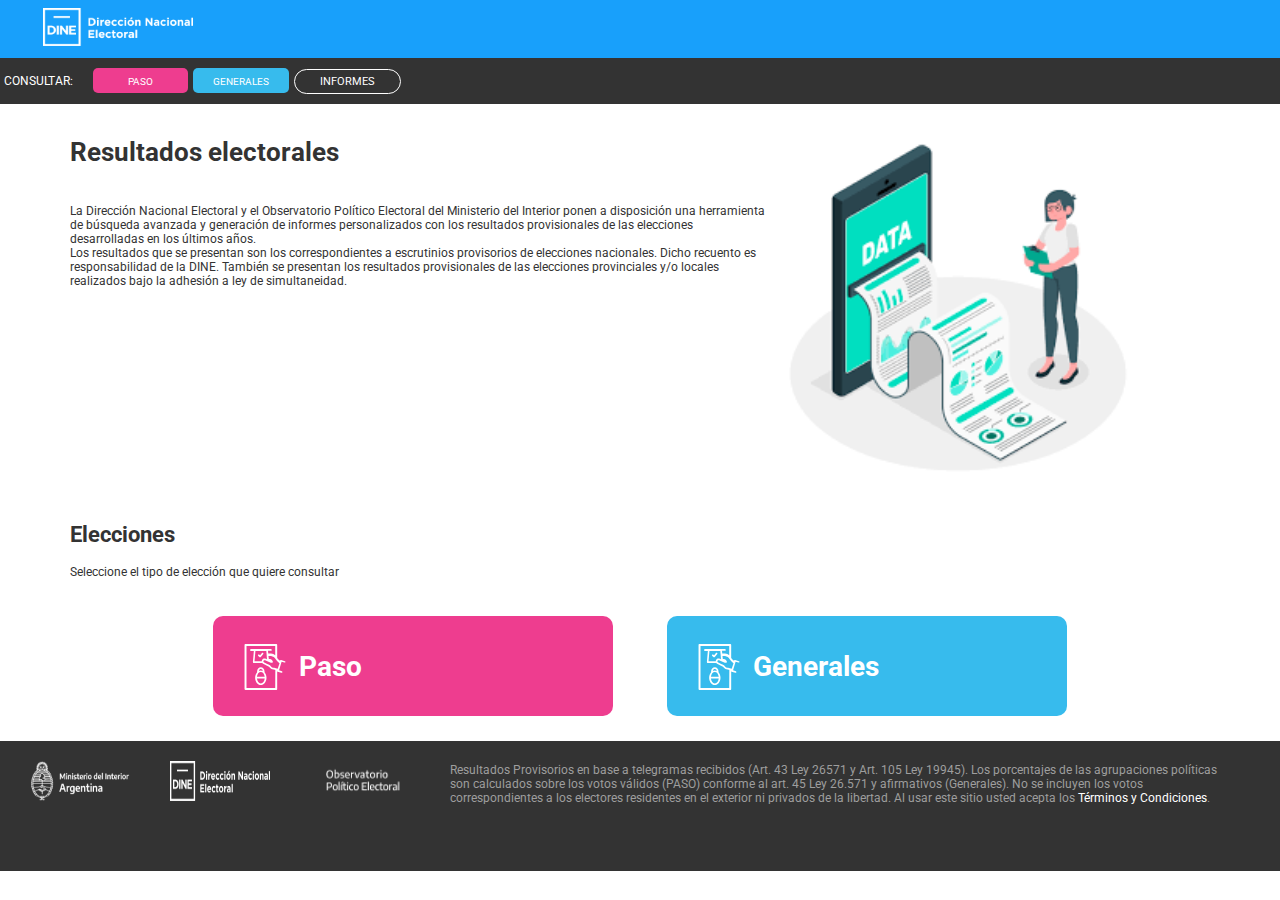
<file: index.html>
<!DOCTYPE html>
<html lang="es">

<head>
    <meta charset="UTF-8" />
    <meta name="viewport" content="width=device-width, initial-scale=1.0" />
    <title>Sistema de Publicación de Resultados Electorales</title>
    <link rel="shortcut icon" type="image/png" href="img/icons/favicon-16x16.png">
    <!-- Estilos CSS -->
    <link rel="stylesheet" href="css/common.css" />
    <link rel="stylesheet" href="css/pages/index.css" />
    <link rel="stylesheet" href="https://cdnjs.cloudflare.com/ajax/libs/font-awesome/5.15.4/css/all.min.css"
        crossorigin="anonymous" referrerpolicy="no-referrer" />
</head>

<body>
    <header>
        <!--Barra de logo portal-->
        <div class="header-page">
            <img src="img/Logo_DINE_negativo.png" alt="logo" class="logo">
        </div>
        <!--Barra de menú principal-->
        <nav class="menu">
            <div id="div-menu">
                <p>CONSULTAR:</p>
                <button id="boton-paso">
                    <a class="active" href="paso.html">PASO</a>
                </button>
                <button id="boton-generales">
                    <a class="active" href="generales.html">GENERALES</a>
                </button>
            </div>
            <div>
                <button id="boton-informes">
                    <a class="active" href="informes.html">INFORMES</a>
                </button>
            </div>
        </nav>
    </header>
    <!-- Contenido principal de la página -->
    <main>
        <section id="sec-titulo">
            <!--Seccion para agregar una palicula favorita por codigo-->
            <div class="texto">
                <h1>Resultados electorales</h1>
                <p>La Dirección Nacional Electoral y el Observatorio Político Electoral del Ministerio del Interior
                    ponen a
                    disposición una herramienta de búsqueda avanzada y generación de informes personalizados con los
                    resultados provisionales de las elecciones desarrolladas en los últimos años. <br> Los resultados
                    que se
                    presentan son los correspondientes a escrutinios provisorios de elecciones nacionales. Dicho
                    recuento es
                    responsabilidad de la DINE. También se presentan los resultados provisionales de las elecciones
                    provinciales y/o locales realizados bajo la adhesión a ley de simultaneidad.</p>
            </div>

            <div>
                <img src="img/images.png" alt="img-data" class="img-data">
            </div>
        </section>
        <section id="sec-contenido">
            <h2>Elecciones</h2>
            <p>Seleccione el tipo de elección que quiere consultar</p>
            <div class="buttons">
                <button class="paso-button">
                    <a href="paso.html">
                        <svg version="1.1" id="Capa_1" xmlns="http://www.w3.org/2000/svg"
                            xmlns:xlink="http://www.w3.org/1999/xlink" x="0px" y="0px" width="841.889px"
                            height="595.281px" viewBox="0 0 841.889 595.281" enable-background="new 0 0 841.889 595.281"
                            xml:space="preserve" class="v-icon__component theme--light"
                            style="font-size: 70px; height: 70px; width: 70px;">
                            <g>
                                <path fill="#FFFFFF"
                                    d="M671.434,227.503l-43.614-14.145c-2.358-1.179-4.716-1.179-8.252,1.179 c-2.357,1.179-4.715,3.536-4.715,5.894l-1.179,3.536c-9.431-8.251-22.396-20.039-34.185-35.363V31.827 c0-7.072-5.894-11.788-11.788-11.788H198.746c-7.073,0-11.788,5.895-11.788,11.788v530.448c0,7.072,4.715,11.787,11.788,11.787 h368.955c7.073,0,11.788-4.715,11.788-11.787V348.917c1.179,2.357,3.536,3.536,4.715,4.716l44.794,14.145c1.179,0,2.357,0,3.536,0 c4.715,0,8.251-2.357,9.43-7.072s-1.179-10.609-5.894-12.967l0,0l-34.185-11.787l30.648-102.554l34.185,10.608l0,0 c4.715,1.179,10.608-1.179,12.966-7.072C679.685,234.576,676.149,228.682,671.434,227.503z M555.914,550.487H210.533V43.615 h345.381v113.162c-29.47-25.934-77.799-21.218-83.693-20.039l-3.536-34.185h35.363c5.894,0,10.609-4.715,10.609-10.609 c0-5.894-4.716-10.608-10.609-10.608H262.4c-4.715,2.357-9.43,7.072-9.43,12.966c0,5.895,4.715,10.609,10.608,10.609h35.363 l-11.787,132.022c0,2.357,1.179,5.894,2.357,8.251c2.357,2.358,4.715,3.537,7.072,3.537h103.731 c5.895,9.43,15.324,12.966,16.503,14.145c0,0,29.47,15.324,51.866,24.755c12.967,5.894,15.324,9.43,20.039,14.145 c2.357,3.537,5.894,7.073,10.609,10.609c14.146,12.967,34.185,14.146,40.078,15.324l17.682,4.715L555.914,550.487z M456.897,203.927l-8.251-3.536c-1.179-1.179-17.682-8.251-31.827-3.536c-8.251,2.357-14.145,8.251-18.86,17.682 c-2.357,4.715-3.536,8.251-3.536,12.967h-87.229l10.608-122.593h130.844L456.897,203.927z M585.383,319.448l-42.436-11.788 c-1.179,0-2.357,0-3.536,0c0,0-17.682,0-28.291-9.431c-3.536-3.536-5.894-7.072-8.251-9.43 c-5.894-7.073-11.788-12.967-27.112-20.039c-22.396-9.431-50.687-24.755-51.865-24.755c0,0-7.073-3.536-9.431-9.43 c-1.179-3.536-1.179-7.072,1.179-10.609c2.357-4.715,4.716-5.894,7.073-7.072c5.894-2.357,14.145,1.179,17.682,2.357l62.475,25.933 c4.715,1.18,15.324,4.716,22.396-2.357c4.715-4.715,3.536-11.787-2.357-21.218c-10.609-16.503-29.469-20.039-37.721-20.039 c-1.179,0-2.357,0-2.357,0c-1.179,0-2.357,0-3.536,0l0,0l-4.716-36.542l-1.179-8.251c0,0,0,0,1.179,09c0,0,56.581-8.252,76.621,24.754c15.323,25.933,38.899,50.688,56.58,62.475L585.383,319.448z">
                                </path>
                                <path fill="#FFFFFF"
                                    d="M368.49,179.174c2.357,1.179,3.536,2.357,5.894,2.357l0,0l0,0c3.536,0,5.895-1.179,8.252-3.536 l29.469-35.363c3.536-4.715,2.357-10.609-1.179-14.146c-2.357-1.179-4.715-2.357-7.072-2.357c-2.358,0-4.716,1.179-7.073,3.536 l-12.966,15.324l-9.431,11.788l-5.894-4.716l-4.715-3.536c-4.716-3.536-10.609-2.357-14.146,2.357 c-3.536,4.716-2.357,10.609,2.357,14.146L368.49,179.174z">
                                </path>
                                <path fill="#FFFFFF"
                                    d="M427.428,359.526c0-2.357,0-3.536,0-5.894c0,0,0,0,0-1.18l0,0l0,0c0-28.29-20.039-50.688-44.793-50.688 c-24.755,0-44.794,22.397-44.794,50.688l0,0l0,0c0,2.358,0,4.716,0,7.073c-14.145,16.503-23.575,40.078-23.575,67.189l0,0l0,0 c0,48.33,30.648,88.408,68.369,88.408c37.72,0,68.368-40.078,68.368-88.408l0,0l0,0 C451.003,399.604,441.573,376.029,427.428,359.526z M382.635,495.085c-23.576,0-43.615-25.933-47.151-57.76h94.302 C427.428,469.152,407.389,495.085,382.635,495.085z M406.21,344.202c-7.073-3.536-15.324-5.894-23.575-5.894 c-8.252,0-16.503,2.357-23.576,5.894c3.537-12.967,12.967-21.218,23.576-21.218C394.422,321.805,403.853,331.235,406.21,344.202z M382.635,358.347c23.575,0,43.614,24.754,47.15,57.76h-94.302C339.02,383.101,359.059,358.347,382.635,358.347z">
                                </path>
                            </g>
                        </svg>
                        Paso
                    </a>
                </button>
                <button class="generales-button">
                    <a href="generales.html">
                        <svg version="1.1" id="Capa_1" xmlns="http://www.w3.org/2000/svg"
                            xmlns:xlink="http://www.w3.org/1999/xlink" x="0px" y="0px" width="841.889px"
                            height="595.281px" viewBox="0 0 841.889 595.281" enable-background="new 0 0 841.889 595.281"
                            xml:space="preserve" class="v-icon__component theme--light"
                            style="font-size: 70px; height: 70px; width: 70px;">
                            <g>
                                <path fill="#FFFFFF"
                                    d="M671.434,227.503l-43.614-14.145c-2.358-1.179-4.716-1.179-8.252,1.179 c-2.357,1.179-4.715,3.536-4.715,5.894l-1.179,3.536c-9.431-8.251-22.396-20.039-34.185-35.363V31.827 c0-7.072-5.894-11.788-11.788-11.788H198.746c-7.073,0-11.788,5.895-11.788,11.788v530.448c0,7.072,4.715,11.787,11.788,11.787 h368.955c7.073,0,11.788-4.715,11.788-11.787V348.917c1.179,2.357,3.536,3.536,4.715,4.716l44.794,14.145c1.179,0,2.357,0,3.536,0 c4.715,0,8.251-2.357,9.43-7.072s-1.179-10.609-5.894-12.967l0,0l-34.185-11.787l30.648-102.554l34.185,10.608l0,0 c4.715,1.179,10.608-1.179,12.966-7.072C679.685,234.576,676.149,228.682,671.434,227.503z M555.914,550.487H210.533V43.615 h345.381v113.162c-29.47-25.934-77.799-21.218-83.693-20.039l-3.536-34.185h35.363c5.894,0,10.609-4.715,10.609-10.609 c0-5.894-4.716-10.608-10.609-10.608H262.4c-4.715,2.357-9.43,7.072-9.43,12.966c0,5.895,4.715,10.609,10.608,10.609h35.363 l-11.787,132.022c0,2.357,1.179,5.894,2.357,8.251c2.357,2.358,4.715,3.537,7.072,3.537h103.731 c5.895,9.43,15.324,12.966,16.503,14.145c0,0,29.47,15.324,51.866,24.755c12.967,5.894,15.324,9.43,20.039,14.145 c2.357,3.537,5.894,7.073,10.609,10.609c14.146,12.967,34.185,14.146,40.078,15.324l17.682,4.715L555.914,550.487z M456.897,203.927l-8.251-3.536c-1.179-1.179-17.682-8.251-31.827-3.536c-8.251,2.357-14.145,8.251-18.86,17.682 c-2.357,4.715-3.536,8.251-3.536,12.967h-87.229l10.608-122.593h130.844L456.897,203.927z M585.383,319.448l-42.436-11.788 c-1.179,0-2.357,0-3.536,0c0,0-17.682,0-28.291-9.431c-3.536-3.536-5.894-7.072-8.251-9.43 c-5.894-7.073-11.788-12.967-27.112-20.039c-22.396-9.431-50.687-24.755-51.865-24.755c0,0-7.073-3.536-9.431-9.43 c-1.179-3.536-1.179-7.072,1.179-10.609c2.357-4.715,4.716-5.894,7.073-7.072c5.894-2.357,14.145,1.179,17.682,2.357l62.475,25.933 c4.715,1.18,15.324,4.716,22.396-2.357c4.715-4.715,3.536-11.787-2.357-21.218c-10.609-16.503-29.469-20.039-37.721-20.039 c-1.179,0-2.357,0-2.357,0c-1.179,0-2.357,0-3.536,0l0,0l-4.716-36.542l-1.179-8.251c0,0,0,0,1.179,09c0,0,56.581-8.252,76.621,24.754c15.323,25.933,38.899,50.688,56.58,62.475L585.383,319.448z">
                                </path>
                                <path fill="#FFFFFF"
                                    d="M368.49,179.174c2.357,1.179,3.536,2.357,5.894,2.357l0,0l0,0c3.536,0,5.895-1.179,8.252-3.536 l29.469-35.363c3.536-4.715,2.357-10.609-1.179-14.146c-2.357-1.179-4.715-2.357-7.072-2.357c-2.358,0-4.716,1.179-7.073,3.536 l-12.966,15.324l-9.431,11.788l-5.894-4.716l-4.715-3.536c-4.716-3.536-10.609-2.357-14.146,2.357 c-3.536,4.716-2.357,10.609,2.357,14.146L368.49,179.174z">
                                </path>
                                <path fill="#FFFFFF"
                                    d="M427.428,359.526c0-2.357,0-3.536,0-5.894c0,0,0,0,0-1.18l0,0l0,0c0-28.29-20.039-50.688-44.793-50.688 c-24.755,0-44.794,22.397-44.794,50.688l0,0l0,0c0,2.358,0,4.716,0,7.073c-14.145,16.503-23.575,40.078-23.575,67.189l0,0l0,0 c0,48.33,30.648,88.408,68.369,88.408c37.72,0,68.368-40.078,68.368-88.408l0,0l0,0 C451.003,399.604,441.573,376.029,427.428,359.526z M382.635,495.085c-23.576,0-43.615-25.933-47.151-57.76h94.302 C427.428,469.152,407.389,495.085,382.635,495.085z M406.21,344.202c-7.073-3.536-15.324-5.894-23.575-5.894 c-8.252,0-16.503,2.357-23.576,5.894c3.537-12.967,12.967-21.218,23.576-21.218C394.422,321.805,403.853,331.235,406.21,344.202z M382.635,358.347c23.575,0,43.614,24.754,47.15,57.76h-94.302C339.02,383.101,359.059,358.347,382.635,358.347z">
                                </path>
                            </g>
                        </svg>
                        Generales
                    </a>
                </button>
            </div>
        </section>
    </main>
    <!--Pie de página-->
    <footer>
        <div class="img-footer">
            <img src="img/icons/Ministerio-del-Interior_pluma.1ab9a7a7.png" alt="icono-ministerio"
                class="iconos-img-footer">
            <img src="img/Logo_DINE_negativo.png" alt="logo-footer" class="iconos-img-footer">
            <img src="img/icons/logos_001-10.4430c8d5.png" alt="iconos-logos" class="iconos-img-footer">
        </div>

        <div class="texto-footer">
            <p>
                Resultados Provisorios en base a telegramas recibidos (Art. 43 Ley 26571 y Art. 105 Ley 19945). Los
                porcentajes de las agrupaciones políticas son calculados sobre los votos válidos (PASO) conforme al art.
                45 Ley 26.571 y afirmativos (Generales). No se incluyen los votos correspondientes a los electores
                residentes en el exterior ni privados de la libertad. Al usar este sitio usted acepta los <a
                    href="terminos-y-cond.html">Términos y Condiciones</a>.
            </p>
        </div>

    </footer>

</html>
</file>
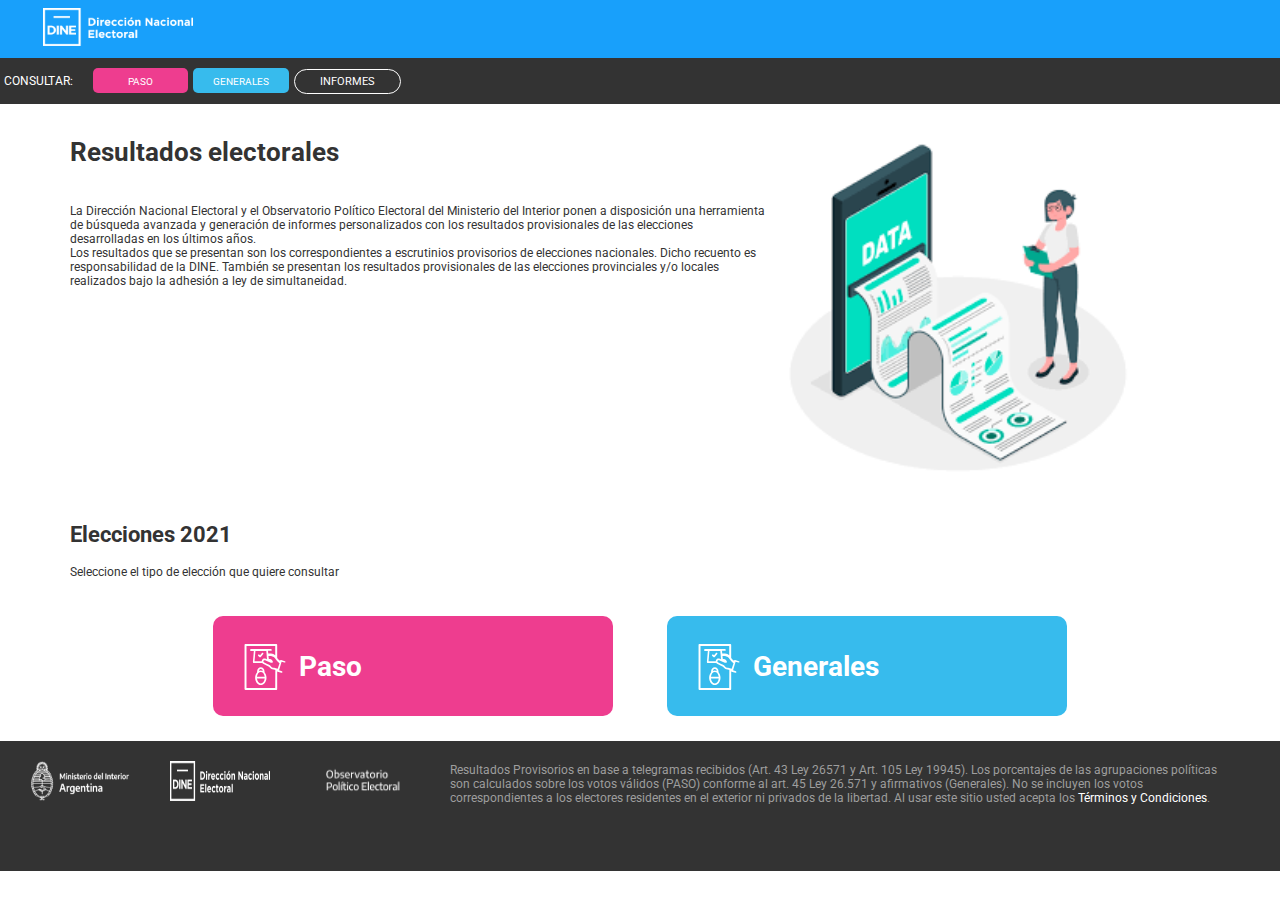
<file: TUP-LC2-VOTACION-APP - Template/index.html>
<!DOCTYPE html>
<html lang="es">

<head>
    <meta charset="UTF-8" />
    <meta name="viewport" content="width=device-width, initial-scale=1.0" />
    <title>Sistema de Publicación de Resultados Electorales</title>
    <link rel="shortcut icon" type="image/png" href="img/icons/favicon-16x16.png">
    <!-- Estilos CSS -->
    <link rel="stylesheet" href="css/common.css" />
    <link rel="stylesheet" href="css/pages/index.css" />
    <link rel="stylesheet" href="https://cdnjs.cloudflare.com/ajax/libs/font-awesome/5.15.4/css/all.min.css"
        crossorigin="anonymous" referrerpolicy="no-referrer" />
</head>

<body>
    <header>
        <!--Barra de logo portal-->
        <div class="header-page">
            <img src="img/Logo_DINE_negativo.png" alt="logo" class="logo">
        </div>
        <!--Barra de menú principal-->
        <nav class="menu">
            <div id="div-menu">
                <p>CONSULTAR:</p>
                <button id="boton-paso">
                    <a class="active" href="paso.html">PASO</a>
                </button>
                <button id="boton-generales">
                    <a class="active" href="generales.html">GENERALES</a>
                </button>
            </div>
            <div>
                <button id="boton-informes">
                    <a class="active" href="informes.html">INFORMES</a>
                </button>
            </div>
        </nav>
    </header>
    <!-- Contenido principal de la página -->
    <main>
        <section id="sec-titulo">
            <!--Seccion para agregar una palicula favorita por codigo-->
            <div class="texto">
                <h1>Resultados electorales</h1>
                <p>La Dirección Nacional Electoral y el Observatorio Político Electoral del Ministerio del Interior
                    ponen a
                    disposición una herramienta de búsqueda avanzada y generación de informes personalizados con los
                    resultados provisionales de las elecciones desarrolladas en los últimos años. <br> Los resultados
                    que se
                    presentan son los correspondientes a escrutinios provisorios de elecciones nacionales. Dicho
                    recuento es
                    responsabilidad de la DINE. También se presentan los resultados provisionales de las elecciones
                    provinciales y/o locales realizados bajo la adhesión a ley de simultaneidad.</p>
            </div>

            <div>
                <img src="img/images.png" alt="img-data" class="img-data">
            </div>
        </section>
        <section id="sec-contenido">
            <h2>Elecciones 2021</h2>
            <p>Seleccione el tipo de elección que quiere consultar</p>
            <div class="buttons">
                <button class="paso-button">
                    <a href="paso.html">
                        <svg version="1.1" id="Capa_1" xmlns="http://www.w3.org/2000/svg"
                            xmlns:xlink="http://www.w3.org/1999/xlink" x="0px" y="0px" width="841.889px"
                            height="595.281px" viewBox="0 0 841.889 595.281" enable-background="new 0 0 841.889 595.281"
                            xml:space="preserve" class="v-icon__component theme--light"
                            style="font-size: 70px; height: 70px; width: 70px;">
                            <g>
                                <path fill="#FFFFFF"
                                    d="M671.434,227.503l-43.614-14.145c-2.358-1.179-4.716-1.179-8.252,1.179 c-2.357,1.179-4.715,3.536-4.715,5.894l-1.179,3.536c-9.431-8.251-22.396-20.039-34.185-35.363V31.827 c0-7.072-5.894-11.788-11.788-11.788H198.746c-7.073,0-11.788,5.895-11.788,11.788v530.448c0,7.072,4.715,11.787,11.788,11.787 h368.955c7.073,0,11.788-4.715,11.788-11.787V348.917c1.179,2.357,3.536,3.536,4.715,4.716l44.794,14.145c1.179,0,2.357,0,3.536,0 c4.715,0,8.251-2.357,9.43-7.072s-1.179-10.609-5.894-12.967l0,0l-34.185-11.787l30.648-102.554l34.185,10.608l0,0 c4.715,1.179,10.608-1.179,12.966-7.072C679.685,234.576,676.149,228.682,671.434,227.503z M555.914,550.487H210.533V43.615 h345.381v113.162c-29.47-25.934-77.799-21.218-83.693-20.039l-3.536-34.185h35.363c5.894,0,10.609-4.715,10.609-10.609 c0-5.894-4.716-10.608-10.609-10.608H262.4c-4.715,2.357-9.43,7.072-9.43,12.966c0,5.895,4.715,10.609,10.608,10.609h35.363 l-11.787,132.022c0,2.357,1.179,5.894,2.357,8.251c2.357,2.358,4.715,3.537,7.072,3.537h103.731 c5.895,9.43,15.324,12.966,16.503,14.145c0,0,29.47,15.324,51.866,24.755c12.967,5.894,15.324,9.43,20.039,14.145 c2.357,3.537,5.894,7.073,10.609,10.609c14.146,12.967,34.185,14.146,40.078,15.324l17.682,4.715L555.914,550.487z M456.897,203.927l-8.251-3.536c-1.179-1.179-17.682-8.251-31.827-3.536c-8.251,2.357-14.145,8.251-18.86,17.682 c-2.357,4.715-3.536,8.251-3.536,12.967h-87.229l10.608-122.593h130.844L456.897,203.927z M585.383,319.448l-42.436-11.788 c-1.179,0-2.357,0-3.536,0c0,0-17.682,0-28.291-9.431c-3.536-3.536-5.894-7.072-8.251-9.43 c-5.894-7.073-11.788-12.967-27.112-20.039c-22.396-9.431-50.687-24.755-51.865-24.755c0,0-7.073-3.536-9.431-9.43 c-1.179-3.536-1.179-7.072,1.179-10.609c2.357-4.715,4.716-5.894,7.073-7.072c5.894-2.357,14.145,1.179,17.682,2.357l62.475,25.933 c4.715,1.18,15.324,4.716,22.396-2.357c4.715-4.715,3.536-11.787-2.357-21.218c-10.609-16.503-29.469-20.039-37.721-20.039 c-1.179,0-2.357,0-2.357,0c-1.179,0-2.357,0-3.536,0l0,0l-4.716-36.542l-1.179-8.251c0,0,0,0,1.179,09c0,0,56.581-8.252,76.621,24.754c15.323,25.933,38.899,50.688,56.58,62.475L585.383,319.448z">
                                </path>
                                <path fill="#FFFFFF"
                                    d="M368.49,179.174c2.357,1.179,3.536,2.357,5.894,2.357l0,0l0,0c3.536,0,5.895-1.179,8.252-3.536 l29.469-35.363c3.536-4.715,2.357-10.609-1.179-14.146c-2.357-1.179-4.715-2.357-7.072-2.357c-2.358,0-4.716,1.179-7.073,3.536 l-12.966,15.324l-9.431,11.788l-5.894-4.716l-4.715-3.536c-4.716-3.536-10.609-2.357-14.146,2.357 c-3.536,4.716-2.357,10.609,2.357,14.146L368.49,179.174z">
                                </path>
                                <path fill="#FFFFFF"
                                    d="M427.428,359.526c0-2.357,0-3.536,0-5.894c0,0,0,0,0-1.18l0,0l0,0c0-28.29-20.039-50.688-44.793-50.688 c-24.755,0-44.794,22.397-44.794,50.688l0,0l0,0c0,2.358,0,4.716,0,7.073c-14.145,16.503-23.575,40.078-23.575,67.189l0,0l0,0 c0,48.33,30.648,88.408,68.369,88.408c37.72,0,68.368-40.078,68.368-88.408l0,0l0,0 C451.003,399.604,441.573,376.029,427.428,359.526z M382.635,495.085c-23.576,0-43.615-25.933-47.151-57.76h94.302 C427.428,469.152,407.389,495.085,382.635,495.085z M406.21,344.202c-7.073-3.536-15.324-5.894-23.575-5.894 c-8.252,0-16.503,2.357-23.576,5.894c3.537-12.967,12.967-21.218,23.576-21.218C394.422,321.805,403.853,331.235,406.21,344.202z M382.635,358.347c23.575,0,43.614,24.754,47.15,57.76h-94.302C339.02,383.101,359.059,358.347,382.635,358.347z">
                                </path>
                            </g>
                        </svg>
                        Paso
                    </a>
                </button>
                <button class="generales-button">
                    <a href="generales.html">
                        <svg version="1.1" id="Capa_1" xmlns="http://www.w3.org/2000/svg"
                            xmlns:xlink="http://www.w3.org/1999/xlink" x="0px" y="0px" width="841.889px"
                            height="595.281px" viewBox="0 0 841.889 595.281" enable-background="new 0 0 841.889 595.281"
                            xml:space="preserve" class="v-icon__component theme--light"
                            style="font-size: 70px; height: 70px; width: 70px;">
                            <g>
                                <path fill="#FFFFFF"
                                    d="M671.434,227.503l-43.614-14.145c-2.358-1.179-4.716-1.179-8.252,1.179 c-2.357,1.179-4.715,3.536-4.715,5.894l-1.179,3.536c-9.431-8.251-22.396-20.039-34.185-35.363V31.827 c0-7.072-5.894-11.788-11.788-11.788H198.746c-7.073,0-11.788,5.895-11.788,11.788v530.448c0,7.072,4.715,11.787,11.788,11.787 h368.955c7.073,0,11.788-4.715,11.788-11.787V348.917c1.179,2.357,3.536,3.536,4.715,4.716l44.794,14.145c1.179,0,2.357,0,3.536,0 c4.715,0,8.251-2.357,9.43-7.072s-1.179-10.609-5.894-12.967l0,0l-34.185-11.787l30.648-102.554l34.185,10.608l0,0 c4.715,1.179,10.608-1.179,12.966-7.072C679.685,234.576,676.149,228.682,671.434,227.503z M555.914,550.487H210.533V43.615 h345.381v113.162c-29.47-25.934-77.799-21.218-83.693-20.039l-3.536-34.185h35.363c5.894,0,10.609-4.715,10.609-10.609 c0-5.894-4.716-10.608-10.609-10.608H262.4c-4.715,2.357-9.43,7.072-9.43,12.966c0,5.895,4.715,10.609,10.608,10.609h35.363 l-11.787,132.022c0,2.357,1.179,5.894,2.357,8.251c2.357,2.358,4.715,3.537,7.072,3.537h103.731 c5.895,9.43,15.324,12.966,16.503,14.145c0,0,29.47,15.324,51.866,24.755c12.967,5.894,15.324,9.43,20.039,14.145 c2.357,3.537,5.894,7.073,10.609,10.609c14.146,12.967,34.185,14.146,40.078,15.324l17.682,4.715L555.914,550.487z M456.897,203.927l-8.251-3.536c-1.179-1.179-17.682-8.251-31.827-3.536c-8.251,2.357-14.145,8.251-18.86,17.682 c-2.357,4.715-3.536,8.251-3.536,12.967h-87.229l10.608-122.593h130.844L456.897,203.927z M585.383,319.448l-42.436-11.788 c-1.179,0-2.357,0-3.536,0c0,0-17.682,0-28.291-9.431c-3.536-3.536-5.894-7.072-8.251-9.43 c-5.894-7.073-11.788-12.967-27.112-20.039c-22.396-9.431-50.687-24.755-51.865-24.755c0,0-7.073-3.536-9.431-9.43 c-1.179-3.536-1.179-7.072,1.179-10.609c2.357-4.715,4.716-5.894,7.073-7.072c5.894-2.357,14.145,1.179,17.682,2.357l62.475,25.933 c4.715,1.18,15.324,4.716,22.396-2.357c4.715-4.715,3.536-11.787-2.357-21.218c-10.609-16.503-29.469-20.039-37.721-20.039 c-1.179,0-2.357,0-2.357,0c-1.179,0-2.357,0-3.536,0l0,0l-4.716-36.542l-1.179-8.251c0,0,0,0,1.179,09c0,0,56.581-8.252,76.621,24.754c15.323,25.933,38.899,50.688,56.58,62.475L585.383,319.448z">
                                </path>
                                <path fill="#FFFFFF"
                                    d="M368.49,179.174c2.357,1.179,3.536,2.357,5.894,2.357l0,0l0,0c3.536,0,5.895-1.179,8.252-3.536 l29.469-35.363c3.536-4.715,2.357-10.609-1.179-14.146c-2.357-1.179-4.715-2.357-7.072-2.357c-2.358,0-4.716,1.179-7.073,3.536 l-12.966,15.324l-9.431,11.788l-5.894-4.716l-4.715-3.536c-4.716-3.536-10.609-2.357-14.146,2.357 c-3.536,4.716-2.357,10.609,2.357,14.146L368.49,179.174z">
                                </path>
                                <path fill="#FFFFFF"
                                    d="M427.428,359.526c0-2.357,0-3.536,0-5.894c0,0,0,0,0-1.18l0,0l0,0c0-28.29-20.039-50.688-44.793-50.688 c-24.755,0-44.794,22.397-44.794,50.688l0,0l0,0c0,2.358,0,4.716,0,7.073c-14.145,16.503-23.575,40.078-23.575,67.189l0,0l0,0 c0,48.33,30.648,88.408,68.369,88.408c37.72,0,68.368-40.078,68.368-88.408l0,0l0,0 C451.003,399.604,441.573,376.029,427.428,359.526z M382.635,495.085c-23.576,0-43.615-25.933-47.151-57.76h94.302 C427.428,469.152,407.389,495.085,382.635,495.085z M406.21,344.202c-7.073-3.536-15.324-5.894-23.575-5.894 c-8.252,0-16.503,2.357-23.576,5.894c3.537-12.967,12.967-21.218,23.576-21.218C394.422,321.805,403.853,331.235,406.21,344.202z M382.635,358.347c23.575,0,43.614,24.754,47.15,57.76h-94.302C339.02,383.101,359.059,358.347,382.635,358.347z">
                                </path>
                            </g>
                        </svg>
                        Generales
                    </a>
                </button>
            </div>
        </section>
    </main>
    <!--Pie de página-->
    <footer>
        <div class="img-footer">
            <img src="img/icons/Ministerio-del-Interior_pluma.1ab9a7a7.png" alt="icono-ministerio"
                class="iconos-img-footer">
            <img src="img/Logo_DINE_negativo.png" alt="logo-footer" class="iconos-img-footer">
            <img src="img/icons/logos_001-10.4430c8d5.png" alt="iconos-logos" class="iconos-img-footer">
        </div>

        <div class="texto-footer">
            <p>
                Resultados Provisorios en base a telegramas recibidos (Art. 43 Ley 26571 y Art. 105 Ley 19945). Los
                porcentajes de las agrupaciones políticas son calculados sobre los votos válidos (PASO) conforme al art.
                45 Ley 26.571 y afirmativos (Generales). No se incluyen los votos correspondientes a los electores
                residentes en el exterior ni privados de la libertad. Al usar este sitio usted acepta los <a
                    href="terminos-y-cond.html">Términos y Condiciones</a>.
            </p>
        </div>

    </footer>

</html>
</file>
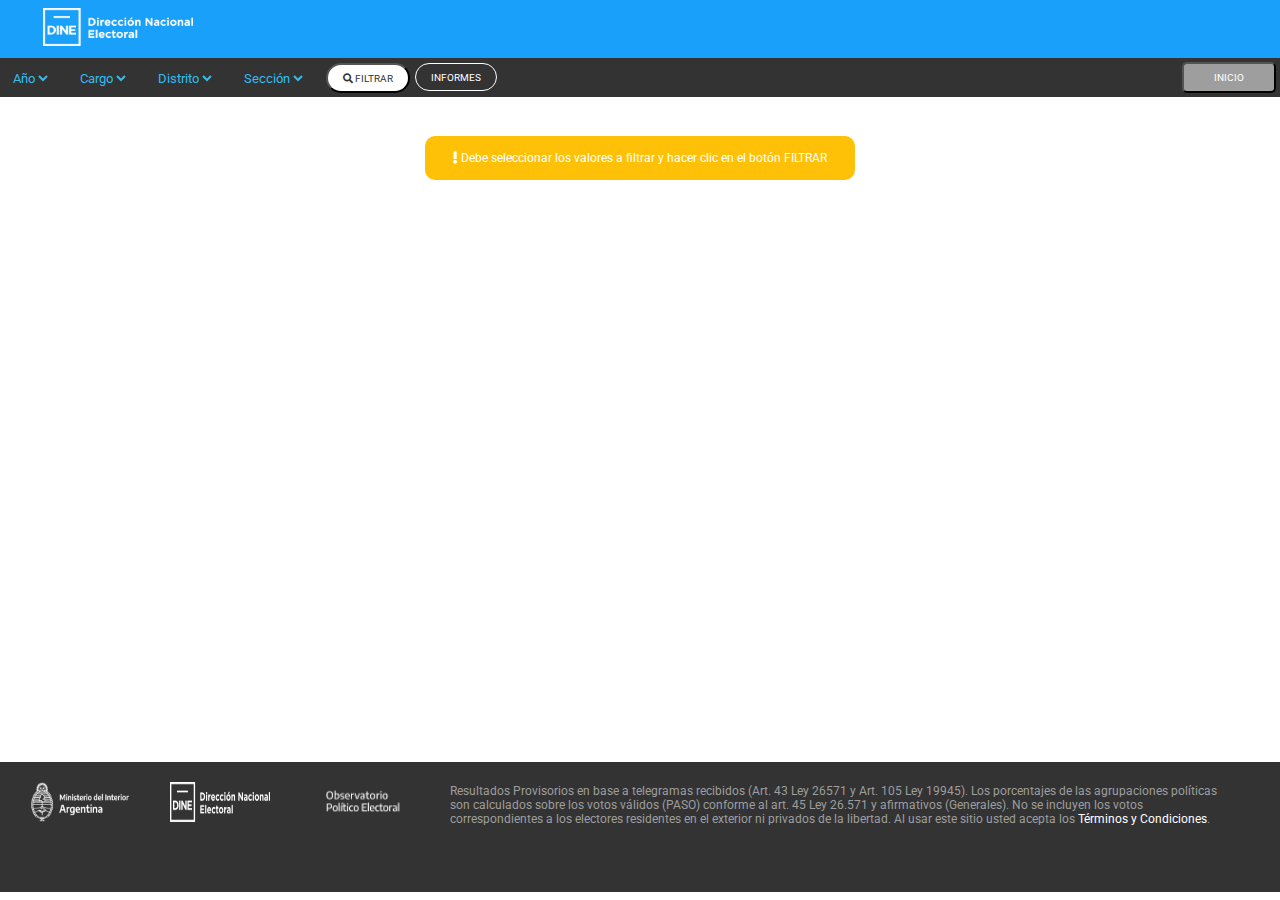
<file: generales.html>
<!DOCTYPE html>
<html lang="es">

<head>
    <meta charset="UTF-8" />
    <meta name="viewport" content="width=device-width, initial-scale=1.0" />
    <title>Sistema de Publicación de Resultados Electorales</title>
    <link rel="shortcut icon" type="image/png" href="img/icons/favicon-16x16.png">
    <!-- Estilos CSS -->
    <link rel="stylesheet" href="css/common.css" />
    <link rel="stylesheet" href="css/pages/generales.css">
    <link rel="stylesheet" href="https://cdnjs.cloudflare.com/ajax/libs/font-awesome/5.15.4/css/all.min.css"
        crossorigin="anonymous" referrerpolicy="no-referrer" />
    <script src="./js/pages/general.js" defer></script>

</head>

<body>
    <header>
        <!--Barra de logo portal-->
        <div class="header-page">
            <a href="index.html">
                <img src="img/Logo_DINE_negativo.png" alt="logo" class="logo">
            </a>
        </div>
        <!--Barra de menú principal-->
        <nav>
            <div>
                <select name="seleccionable" class="seleccionable" id="select-anio" onchange="comboCargo()">
                    <option disabled selected value="0">Año</option>
                </select>

                <select name="seleccionable" class="seleccionable" id="select-cargo" onchange="comboDistrito()">
                    <option disabled selected value="0">Cargo</option>
                </select>

                <select name="seleccionable" class="seleccionable" id="select-distrito" onchange="comboSeccion()">
                    <option disabled selected value="0">Distrito</option>
                </select>

                <select name="seleccionable" class="seleccionable" id="select-seccion">
                    <option disabled selected value="0">Sección</option>
                </select>
                <input type="hidden" id="hdSeccionProvincial" name="hdSeccionProvincial">

                <button class="boton-filtrar" onclick="consultarResultados()">
                    <i class="fa fa-search"></i> FILTRAR
                </button>
                <button id="boton-informes">
                    <a class="active" href="informes.html">INFORMES</a>
                </button>
            </div>
            <button id="boton-inicio">
                <a class="active" href="index.html">INICIO</a>
            </button>
        </nav>
    </header>
    <!-- Contenido principal de la página -->
    <main>
        <section id="sec-messages">
            <div class="mensaje-carga" id="cargando">Cargando datos...</div>
            <p id="texto-verde"><i class="fa fa-thumbs-up"></i> Se agregó con éxito el resultado al informe</p>
            <p id="texto-rojo"><i class="fa fa-exclamation-triangle"></i> Error: Se produjo un error al intentar agregar
                resultados al informe</p>
            <p id="texto-amarillo"><i class="fa fa-exclamation"></i> No se encontró información para la consulta
                realizada.</p>
        </section>
        <section id="sec-titulo">
            <!--Seccion para agregar una palicula favorita por codigo-->
            <h2 id="titulo-paso"></h2>
            <p class="texto-path" id="subtitulo-paso"></p>
        </section>
        <section id="sec-contenido">
            <div class="primer-div">
                <div>
                    <button id="agregar-informe" onclick="agregarInforme()">+ AGREGAR A INFORME</button>
                </div>
                <div class="recuadros-info">
                    <div id="mesas-escrutadas">
                        <svg version="1.1" id="Capa_1" xmlns="http://www.w3.org/2000/svg"
                            xmlns:xlink="http://www.w3.org/1999/xlink" x="0px" y="0px" width="841.889px"
                            height="595.281px" viewBox="0 0 841.889 595.281" enable-background="new 0 0 841.889 595.281"
                            xml:space="preserve" class="v-icon__component theme--light"
                            style="font-size: 50px; height: 50px; width: 50px;">
                            <g>
                                <path fill="#FFFFFF"
                                    d="M671.434,227.503l-43.614-14.145c-2.358-1.179-4.716-1.179-8.252,1.179
                                                        c-2.357,1.179-4.715,3.536-4.715,5.894l-1.179,3.536c-9.431-8.251-22.396-20.039-34.185-35.363V31.827
                                                        c0-7.072-5.894-11.788-11.788-11.788H198.746c-7.073,0-11.788,5.895-11.788,11.788v530.448c0,7.072,4.715,11.787,11.788,11.787
                                                        h368.955c7.073,0,11.788-4.715,11.788-11.787V348.917c1.179,2.357,3.536,3.536,4.715,4.716l44.794,14.145c1.179,0,2.357,0,3.536,0
                                                        c4.715,0,8.251-2.357,9.43-7.072s-1.179-10.609-5.894-12.967l0,0l-34.185-11.787l30.648-102.554l34.185,10.608l0,0
                                                        c4.715,1.179,10.608-1.179,12.966-7.072C679.685,234.576,676.149,228.682,671.434,227.503z M555.914,550.487H210.533V43.615
                                                        h345.381v113.162c-29.47-25.934-77.799-21.218-83.693-20.039l-3.536-34.185h35.363c5.894,0,10.609-4.715,10.609-10.609
                                                        c0-5.894-4.716-10.608-10.609-10.608H262.4c-4.715,2.357-9.43,7.072-9.43,12.966c0,5.895,4.715,10.609,10.608,10.609h35.363
                                                        l-11.787,132.022c0,2.357,1.179,5.894,2.357,8.251c2.357,2.358,4.715,3.537,7.072,3.537h103.731
                                                        c5.895,9.43,15.324,12.966,16.503,14.145c0,0,29.47,15.324,51.866,24.755c12.967,5.894,15.324,9.43,20.039,14.145
                                                        c2.357,3.537,5.894,7.073,10.609,10.609c14.146,12.967,34.185,14.146,40.078,15.324l17.682,4.715L555.914,550.487z
                                                        M456.897,203.927l-8.251-3.536c-1.179-1.179-17.682-8.251-31.827-3.536c-8.251,2.357-14.145,8.251-18.86,17.682
                                                        c-2.357,4.715-3.536,8.251-3.536,12.967h-87.229l10.608-122.593h130.844L456.897,203.927z M585.383,319.448l-42.436-11.788
                                                        c-1.179,0-2.357,0-3.536,0c0,0-17.682,0-28.291-9.431c-3.536-3.536-5.894-7.072-8.251-9.43
                                                        c-5.894-7.073-11.788-12.967-27.112-20.039c-22.396-9.431-50.687-24.755-51.865-24.755c0,0-7.073-3.536-9.431-9.43
                                                        c-1.179-3.536-1.179-7.072,1.179-10.609c2.357-4.715,4.716-5.894,7.073-7.072c5.894-2.357,14.145,1.179,17.682,2.357l62.475,25.933
                                                        c4.715,1.18,15.324,4.716,22.396-2.357c4.715-4.715,3.536-11.787-2.357-21.218c-10.609-16.503-29.469-20.039-37.721-20.039
                                                        c-1.179,0-2.357,0-2.357,0c-1.179,0-2.357,0-3.536,0l0,0l-4.716-36.542l-1.179-8.251c0,0,0,0,1.179,0
                                                        c0,0,56.581-8.252,76.621,24.754c15.323,25.933,38.899,50.688,56.58,62.475L585.383,319.448z">
                                </path>
                                <path fill="#FFFFFF" d="M368.49,179.174c2.357,1.179,3.536,2.357,5.894,2.357l0,0l0,0c3.536,0,5.895-1.179,8.252-3.536
                                                        l29.469-35.363c3.536-4.715,2.357-10.609-1.179-14.146c-2.357-1.179-4.715-2.357-7.072-2.357c-2.358,0-4.716,1.179-7.073,3.536
                                                        l-12.966,15.324l-9.431,11.788l-5.894-4.716l-4.715-3.536c-4.716-3.536-10.609-2.357-14.146,2.357
                                                        c-3.536,4.716-2.357,10.609,2.357,14.146L368.49,179.174z">
                                </path>
                                <path fill="#FFFFFF"
                                    d="M427.428,359.526c0-2.357,0-3.536,0-5.894c0,0,0,0,0-1.18l0,0l0,0c0-28.29-20.039-50.688-44.793-50.688
                                                        c-24.755,0-44.794,22.397-44.794,50.688l0,0l0,0c0,2.358,0,4.716,0,7.073c-14.145,16.503-23.575,40.078-23.575,67.189l0,0l0,0
                                                        c0,48.33,30.648,88.408,68.369,88.408c37.72,0,68.368-40.078,68.368-88.408l0,0l0,0
                                                        C451.003,399.604,441.573,376.029,427.428,359.526z M382.635,495.085c-23.576,0-43.615-25.933-47.151-57.76h94.302
                                                        C427.428,469.152,407.389,495.085,382.635,495.085z M406.21,344.202c-7.073-3.536-15.324-5.894-23.575-5.894
                                                        c-8.252,0-16.503,2.357-23.576,5.894c3.537-12.967,12.967-21.218,23.576-21.218C394.422,321.805,403.853,331.235,406.21,344.202z
                                                        M382.635,358.347c23.575,0,43.614,24.754,47.15,57.76h-94.302C339.02,383.101,359.059,358.347,382.635,358.347z">
                                </path>
                            </g>
                        </svg>
                        <p class="datos-elecciones" id="mesas-escrutadas-numero"></p>
                    </div>
                    <div id="electores">
                        <svg version="1.1" id="Layer_1" xmlns="http://www.w3.org/2000/svg"
                            xmlns:xlink="http://www.w3.org/1999/xlink" x="0px" y="0px" width="841.889px"
                            height="595.281px" viewBox="0 0 841.889 595.281" enable-background="new 0 0 841.889 595.281"
                            xml:space="preserve" class="v-icon__component theme--light"
                            style="font-size: 50px; height: 50px; width: 50px;">
                            <title>comunidad</title>
                            <path fill="#FFFFFF"
                                d="M462.824,342.115h-0.59c-3.125-1.252-6.67-0.854-9.438,1.062c-10.771,7.341-23.424,11.436-36.453,11.797
                                                        c-13.2-0.436-26.022-4.519-37.043-11.797c-2.89-1.642-6.43-1.642-9.319,0c-54.148,26.779-76.682,98.859-71.845,112.897
                                                        c0.632,1.725,1.735,3.237,3.186,4.365c34.136,22.816,73.983,35.608,115.021,36.925c41.28-0.521,81.446-13.472,115.257-37.161
                                                        c1.454-1.173,2.557-2.724,3.186-4.482C539.387,440.739,516.973,368.659,462.824,342.115z M458.813,359.693
                                                        c5.067,2.88,9.848,6.237,14.275,10.027l-21.707,27.016l-21.353-26.426c10.135-1.979,19.866-5.647,28.784-10.854V359.693z
                                                        M434.039,395.084l-17.342,20.999c0,0,0,0.59,0,0.826c0,0.235,0,0,0-0.826l-17.224-20.999l17.578-21.471L434.039,395.084z
                                                        M373.992,359.693c8.952,5.199,18.728,8.83,28.902,10.735l-21.588,26.308l-22.061-27.252c4.616-3.762,9.55-7.117,14.746-10.027
                                                        V359.693z M315.007,447.464c5.307-26.169,17.715-50.372,35.863-69.957l25.6,32.088c1.272,1.329,3,2.13,4.837,2.241
                                                        c1.824-0.022,3.548-0.841,4.719-2.241l4.837-5.898l12.977,15.69l-31.853,52.497c-20.349-4.863-39.705-13.204-57.216-24.656
                                                        L315.007,447.464z M416.579,478.725c-10.703-0.196-21.366-1.381-31.852-3.539l31.852-52.143l32.088,52.496
                                                        c-10.662,1.965-21.481,2.952-32.323,2.95L416.579,478.725z M461.29,472.709l-32.441-52.851l12.977-15.69l4.955,5.898
                                                        c1.138,1.441,2.883,2.27,4.719,2.242l0,0c1.824-0.023,3.548-0.842,4.719-2.242l25.718-32.56
                                                        c18.07,19.442,30.544,43.411,36.099,69.367c-17.312,11.868-36.609,20.539-56.979,25.6L461.29,472.709z">
                            </path>
                            <path fill="#FFFFFF" d="M416.462,340.935c45.3,0,81.753-54.856,81.753-100.157c1.717-45.184-33.521-83.204-78.705-84.92
                                                        s-83.204,33.521-84.92,78.706c-0.078,2.07-0.078,4.144,0,6.214C334.59,286.079,371.043,340.935,416.462,340.935z M480.756,240.778
                                                        c0,1.298,0,2.596,0,3.894c-18.168-6.606-25.364-40.229-27.842-56.98C470.381,199.714,480.797,219.574,480.756,240.778z
                                                        M352.05,240.778c0.387-35.316,29.094-63.76,64.412-63.822c7.58,0.036,15.093,1.435,22.178,4.129
                                                        c-5.771,25.088-21.943,46.535-44.475,58.985c-12.627,7.394-27.523,9.911-41.88,7.079C352.168,244.553,352.05,242.666,352.05,240.778
                                                        z M362.549,260.244c13.056-0.269,25.851-3.71,37.278-10.028c19.154-10.271,34.437-26.506,43.531-46.244
                                                        c4.719,20.645,14.864,47.188,35.392,53.087c-6.96,32.56-33.268,66.418-62.406,66.418s-54.03-32.089-61.816-63.94
                                                        C357.182,259.952,359.863,260.188,362.549,260.244z"></path>
                            <path fill="#FFFFFF"
                                d="M542.454,249.036l0.944,3.186c0.522,1.727,0.839,3.508,0.943,5.309l0,0c-0.551,1.18-1.966,3.657-4.247,7.433
                                                        l-1.062,1.77c-1.563,2.695-1.181,6.096,0.943,8.376c6.438,6.525,14.637,11.034,23.595,12.977c0.584,0.114,1.185,0.114,1.77,0
                                                        c3.892,0.367,7.345-2.489,7.713-6.381c0.352-3.722-2.251-7.075-5.943-7.658c-4.577-1.021-8.934-2.859-12.859-5.427
                                                        c1.602-2.582,2.87-5.356,3.775-8.258c0.116-1.177,0.116-2.362,0-3.539c-0.062-3.077-0.537-6.133-1.416-9.083l-0.943-3.422
                                                        c0-1.298-0.826-2.595-1.18-3.893v-1.18c-3.318-7.425-5.047-15.462-5.073-23.595c0.729-30.418,25.977-54.486,56.395-53.759
                                                        s54.486,25.977,53.759,56.395c-0.187,7.795-2.025,15.461-5.395,22.492l-2.124,7.433c-0.941,3.021-1.457,6.157-1.533,9.319
                                                        c-0.116,1.177-0.116,2.362,0,3.539c-0.056,0.352-0.056,0.71,0,1.062c0.976,2.515,2.201,4.926,3.657,7.196
                                                        c-2.936,1.979-6.159,3.49-9.556,4.483c-3.891,0.815-6.383,4.629-5.567,8.52c0.815,3.89,4.63,6.382,8.52,5.566
                                                        c0.443-0.093,0.877-0.228,1.294-0.401c7.512-2.082,14.32-6.159,19.701-11.797c2.093-2.286,2.518-5.642,1.062-8.376l-1.062-1.77
                                                        c-0.943-1.534-3.421-5.663-4.246-7.314v-0.59c0.017-1.81,0.336-3.604,0.943-5.309c0.59-2.478,1.298-4.837,1.77-6.371
                                                        c15.945-34.834,0.633-75.999-34.201-91.944s-75.999-0.633-91.944,34.201c-8.279,18.087-8.396,38.857-0.319,57.036L542.454,249.036z">
                            </path>
                            <path fill="#FFFFFF" d="M642.375,297.64c-2.532-1.03-5.412-0.72-7.668,0.825c-8.872,5.963-19.276,9.24-29.965,9.438
                                                        c-10.801-0.386-21.289-3.732-30.318-9.674c-2.138-1.544-4.956-1.771-7.313-0.59l0,0c-23.636,13.269-41.938,34.323-51.789,59.575
                                                        c3.657,4.247,7.078,8.612,10.263,12.977c5.804-16.099,14.791-30.863,26.426-43.413l24.42,27.134
                                                        c0.923,1.054,2.257,1.656,3.657,1.651l0,0c1.508-0.124,2.886-0.899,3.775-2.124l20.526-29.729l20.881,30.201
                                                        c0.928,1.18,2.285,1.943,3.775,2.123l0,0c1.43-0.02,2.79-0.615,3.774-1.651l24.893-27.134c15.105,16.03,25.513,35.905,30.082,57.452
                                                        c-24.783,16.33-53.728,25.214-83.405,25.6c-22.516-0.792-44.649-6.045-65.12-15.454c3.217,5.863,6.131,11.888,8.73,18.05
                                                        c18.353,6.987,37.713,10.971,57.334,11.797c33.779-0.463,66.647-11.022,94.376-30.318c1.199-0.993,2.098-2.301,2.596-3.775
                                                        C705.608,378.923,687.204,319.819,642.375,297.64z M579.615,342.705l-20.881-22.65c3.726-2.86,7.67-5.425,11.797-7.668
                                                        c7.562,4.349,15.827,7.343,24.42,8.848L579.615,342.705z M629.989,342.705l-14.864-21.353c8.595-1.564,16.855-4.598,24.42-8.966
                                                        c4.164,2.182,8.113,4.749,11.797,7.668L629.989,342.705z"></path>
                            <path fill="#FFFFFF"
                                d="M628.337,190.877c-1.385-2.284-4.359-3.014-6.644-1.628c-1.115,0.676-1.91,1.773-2.204,3.044
                                                        c-6.253,27.959-24.774,29.492-39.639,30.79c-8.729,0.708-18.639,1.651-18.639,11.207c0,24.185,19.465,53.323,43.53,53.323
                                                        c24.066,0,43.649-29.139,43.649-53.323C643.531,219.045,636.794,204.462,628.337,190.877z M604.743,278.057
                                                        c-17.932,0-33.976-24.42-34.094-43.649c3.214-1.169,6.607-1.768,10.027-1.77c13.213-1.18,34.447-2.949,44.711-27.251
                                                        c5.456,9.175,9.925,18.903,13.331,29.021C638.719,253.637,622.792,278.057,604.743,278.057z">
                            </path>
                            <path fill="#FFFFFF" d="M313.709,362.996c3.304-4.011,6.843-7.903,10.5-11.797c-10.078-22.699-27.316-41.47-49.076-53.44l0,0
                                                        c-2.572-1.03-5.487-0.721-7.786,0.825c-8.815,5.99-19.19,9.271-29.847,9.438c-10.771-0.347-21.232-3.697-30.2-9.674
                                                        c-2.422-1.345-5.365-1.345-7.786,0c-44.476,22.061-62.879,81.046-58.985,92.606c0.544,1.449,1.483,2.717,2.713,3.657
                                                        c28.015,18.697,60.712,29.161,94.377,30.201c16.017-0.268,31.911-2.851,47.188-7.669c1.908-5.903,4.153-11.693,6.724-17.341
                                                        c-14.479,5.61-29.701,9.067-45.183,10.263l25.01-51.553c1.152-2.354,0.273-5.196-2.005-6.488l-10.146-5.898l21.234-27.605
                                                        C295.008,330.396,306.432,345.669,313.709,362.996z M153.741,384.349c5.684-25.848,19.895-49.032,40.346-65.828l21.234,27.487
                                                        l-10.146,5.898c-2.234,1.332-3.06,4.165-1.887,6.488l24.892,51.554C201.697,407.4,176.191,398.629,153.741,384.349z
                                                        M232.192,396.146l-18.285-37.751l10.971-6.488c1.257-0.7,2.157-1.9,2.478-3.304c0.226-1.408-0.114-2.85-0.943-4.011l-24.303-32.088
                                                        l0,0c9.059,5.185,19.108,8.401,29.493,9.438c0.472,22.65,0.708,55.564,0.59,73.731V396.146z M247.764,344.593
                                                        c-1.677,2.163-1.283,5.275,0.879,6.952c0.171,0.132,0.35,0.253,0.536,0.362l10.972,6.488l-17.932,38.341c0-12.505,0-35.392,0-74.204
                                                        c10.56-1.072,20.771-4.369,29.965-9.673l0,0L247.764,344.593z">
                            </path>
                            <path fill="#FFFFFF"
                                d="M180.521,255.171c5.19,10.382,23.594,41.525,56.743,41.525c33.15,0,51.554-31.144,56.744-41.525
                                                        c7.55-3.822,12.906-10.921,14.511-19.229c4.03-10.152,3.024-21.612-2.714-30.908c-1.321-1.697-2.869-3.205-4.601-4.482
                                                        c-9.042-35.281-44.972-56.552-80.253-47.51c-23.321,5.977-41.532,24.188-47.509,47.51c-1.962,1.255-3.68,2.854-5.073,4.719
                                                        c-5.66,9.234-6.664,20.588-2.713,30.672C167.249,244.36,172.775,251.508,180.521,255.171z M180.521,214.235
                                                        c1.003-1.31,2.491-2.16,4.129-2.359l0,0c0.77,0.139,1.506-0.372,1.645-1.142c0.003-0.013,0.005-0.025,0.007-0.038
                                                        c3.3-27.756,28.475-47.581,56.23-44.281c23.217,2.76,41.521,21.064,44.28,44.281c0.178,0.805,0.959,1.325,1.77,1.18
                                                        c1.693,0.124,3.247,0.987,4.247,2.359c1.651,2.241,3.067,7.078,0,17.342c-1.415,4.954-4.247,10.735-8.848,9.438
                                                        c-0.716-0.241-1.494,0.122-1.77,0.825c-7.668,19.584-24.892,39.284-45.772,39.284s-38.223-19.818-45.891-39.52
                                                        c-0.238-0.571-0.797-0.944-1.416-0.944l0,0c-4.601,1.534-7.55-4.364-8.966-9.319c-2.595-10.027-1.18-14.864,0.473-17.105H180.521z">
                            </path>
                        </svg>
                        <p class="datos-elecciones" id="electores-numero"></p>
                    </div>
                    <div id="part-escrutado">
                        <svg version="1.1" id="Layer_1" xmlns="http://www.w3.org/2000/svg"
                            xmlns:xlink="http://www.w3.org/1999/xlink" x="0px" y="0px" width="841.889px"
                            height="595.281px" viewBox="0 0 841.889 595.281" enable-background="new 0 0 841.889 595.281"
                            xml:space="preserve" class="v-icon__component theme--light"
                            style="font-size: 50px; height: 50px; width: 50px;">
                            <title>participacion</title>
                            <path fill="#FFFFFF"
                                d="M508.832,212.347c-2.05-2.229-4.488-4.068-7.195-5.427c-2.793-1.033-5.824-1.238-8.73-0.59
                            c-1.705,0.26-3.37,0.735-4.955,1.416c-10.957,5.935-20.277,14.485-27.133,24.892c-4.26,6.344-10.35,11.24-17.46,14.038V116.909
                            c1.236-5.799-2.462-11.501-8.261-12.737s-11.502,2.462-12.737,8.261c-0.315,1.476-0.315,3.001,0,4.477v70.782
                            c0,2.802-2.271,5.073-5.073,5.073s-5.072-2.271-5.072-5.073V97.326c0.751-6.472-3.886-12.327-10.357-13.079
                            c-0.048-0.006-0.095-0.011-0.143-0.016c-6.479,0.673-11.188,6.473-10.515,12.953c0.005,0.047,0.011,0.095,0.016,0.142v90.247
                            c0,2.802-2.271,5.073-5.072,5.073c-2.802,0-5.073-2.271-5.073-5.073v-80.81c0.771-6.364-3.682-12.18-10.027-13.095
                            c-6.48,0.673-11.188,6.473-10.515,12.953c0.005,0.047,0.01,0.095,0.016,0.142v90.365c0,2.802-2.271,5.073-5.073,5.073
                            s-5.072-2.271-5.072-5.073v-61.816c0.751-6.472-3.886-12.327-10.357-13.079c-0.048-0.005-0.095-0.011-0.143-0.016
                            c-6.48,0.674-11.188,6.473-10.515,12.953c0.005,0.047,0.01,0.095,0.016,0.142v128.234c-1.572,18.48,6.725,36.419,21.824,47.188
                            h81.636c11.325-6.8,20.806-16.28,27.605-27.605c2.595-4.837,4.837-9.319,7.078-13.566c6.687-16.377,16.459-31.315,28.785-44.003
                            c3.446-2.846,7.115-5.409,10.971-7.668c1.093-0.64,1.863-1.711,2.123-2.949C509.631,214.033,509.414,213.078,508.832,212.347z">
                            </path>
                            <path fill="#FFFFFF" d="M328.573,348.25h127.645c4.495,0,8.14,3.645,8.14,8.14l0,0v154.66l0,0H320.552l0,0V356.272
                            C320.615,351.868,324.17,348.313,328.573,348.25z"></path>
                            <rect x="339.073" y="317.695" fill="#FFFFFF" width="108.061" height="22.533"></rect>
                            <path fill="#FFFFFF" d="M657.24,282.422c-1.578-1.706-3.458-3.105-5.544-4.129c-2.162-0.592-4.444-0.592-6.606,0
                            c-1.346,0.213-2.655,0.61-3.894,1.18c-8.328,4.552-15.416,11.073-20.645,18.993c-3.306,4.799-7.938,8.529-13.331,10.736v-99.804
                            c1.083-4.431-1.632-8.899-6.062-9.982c-4.431-1.082-8.899,1.632-9.982,6.062c-0.314,1.288-0.314,2.632,0,3.92V263.9
                            c0.207,2.307-1.473,4.354-3.774,4.602c-2.343-0.122-4.143-2.12-4.021-4.462c0.002-0.047,0.005-0.093,0.009-0.14v-69.484
                            c1.083-4.431-1.632-8.899-6.062-9.981c-4.431-1.083-8.899,1.631-9.982,6.062c-0.314,1.288-0.314,2.632,0,3.92v69.013
                            c0.373,2.117-1.041,4.137-3.159,4.51c-2.117,0.372-4.136-1.042-4.509-3.159c-0.078-0.447-0.078-0.904,0-1.351v-61.816
                            c0.939-4.463-1.918-8.843-6.381-9.781c-4.463-0.939-8.842,1.917-9.781,6.381c-0.235,1.121-0.235,2.279,0,3.4v69.721
                            c0.737,2.02-0.303,4.255-2.322,4.992c-2.02,0.736-4.254-0.303-4.991-2.322c-0.315-0.862-0.315-1.808,0-2.67v-47.188
                            c0.938-4.463-1.918-8.842-6.381-9.781s-8.843,1.918-9.781,6.381c-0.236,1.121-0.236,2.279,0,3.4v98.152
                            c-1.186,13.88,4.937,27.377,16.162,35.627h62.524c8.877-5.241,16.299-12.623,21.588-21.471l5.309-10.382
                            c5.146-12.51,12.633-23.922,22.061-33.622c2.67-2.135,5.467-4.104,8.376-5.898c0.834-0.489,1.431-1.3,1.652-2.241
                            C657.869,283.641,657.694,282.938,657.24,282.422z"></path>
                            <path fill="#FFFFFF" d="M519.332,386.472h97.68c3.453,0,6.252,2.799,6.252,6.252v117.971l0,0H512.608l0,0V392.724
                            c-0.01-3.453,2.781-6.26,6.234-6.27C519.006,386.454,519.169,386.46,519.332,386.472z">
                            </path>
                            <rect x="527.354" y="363.114" fill="#FFFFFF" width="82.698" height="17.224"></rect>
                            <path fill="#FFFFFF" d="M304.508,320.173c-1.309-1.415-2.869-2.575-4.602-3.421c-1.851-0.524-3.812-0.524-5.662,0l-3.186,0.943
                            c-6.955,3.823-12.869,9.291-17.224,15.927c-2.748,4.048-6.654,7.173-11.207,8.966v-83.76c0.419-4.117-2.505-7.824-6.606-8.376
                            c-4.149,0.493-7.14,4.218-6.725,8.376v45.536c0.135,1.95-1.337,3.641-3.287,3.774c-0.005,0.001-0.011,0.001-0.016,0.001
                            c-1.909-0.187-3.322-1.861-3.186-3.775v-57.688c0.352-4.139-2.607-7.824-6.725-8.376c-4.116,0.552-7.075,4.237-6.724,8.376v57.688
                            c0.343,1.792-0.831,3.523-2.623,3.866c-1.792,0.344-3.522-0.831-3.865-2.623c-0.079-0.41-0.079-0.832,0-1.243v-51.671
                            c0.412-4.134-2.593-7.824-6.725-8.258c-4.1,0.493-7.071,4.144-6.725,8.258v57.688c0.001,1.759-1.425,3.186-3.184,3.187
                            s-3.186-1.425-3.187-3.184c0-0.001,0-0.002,0-0.003v-39.049c0.352-4.139-2.607-7.824-6.725-8.376
                            c-4.149,0.493-7.139,4.218-6.725,8.376v82.58c-1.079,11.861,4.222,23.405,13.921,30.318h52.144
                            c7.469-4.531,13.645-10.91,17.931-18.521l4.483-8.612c4.286-10.447,10.533-19.979,18.403-28.077c2.212-1.854,4.58-3.511,7.078-4.954
                            c0.715-0.38,1.199-1.085,1.298-1.888C305.219,321.508,305.073,320.68,304.508,320.173z">
                            </path>
                            <path fill="#FFFFFF" d="M189.368,406.999h81.518c2.867,0,5.19,2.324,5.19,5.191v98.859l0,0h-91.898l0,0V412.19
                            C184.178,409.323,186.501,406.999,189.368,406.999z"></path>
                            <rect x="195.975" y="387.534" fill="#FFFFFF" width="69.013" height="14.393"></rect>
                        </svg>
                        <p class="datos-elecciones" id="participacion-sobre-escrutado"></p>
                    </div>
                </div>
            </div>
            <div class="cuadros-detalle">
                <div id="agrup-politicas">
                    <div>
                        <div class="title" id="title-agrup-politicas">Agrupaciones Políticas</div>
                    </div>
                    <div id="scroll">
                        <div class="info-agrupaciones">
                            <div>
                                <div class="div-agrupaciones">
                                    <div><b>VERDE</b></div>
                                    <div>38% <br>30000 votos</div>
                                </div>
                                <div class="progress" style="background: var(--grafica-verde-claro);">
                                    <div class="progress-bar" style="width:75%; background: var(--grafica-verde);">
                                        <span class="progress-bar-text">75%</span>
                                    </div>
                                </div>
                                <hr>
                                <div class="div-agrupaciones">
                                    <div><b>VERDE</b></div>
                                    <div>38% <br>30000 votos</div>
                                </div>
                                <div class="progress" style="background: var(--grafica-verde-claro);">
                                    <div class="progress-bar" style="width:75%; background: var(--grafica-verde);">
                                        <span class="progress-bar-text">75%</span>
                                    </div>
                                </div>
                            </div>
                            
                        </div>
                    </div>

                </div>
                <div id="mapa">
                    <div class="title" id="titulo-svg">Mapa</div>
                    <div id="img-mapa">
                        <!--
                            <svg height="210" width="700" id="svg-mapa">
                            <path id="imagen-mapa" class="leaflet-interactive" stroke="#18a0fb" stroke-opacity="1"
                                stroke-width="2" stroke-linecap="round" stroke-linejoin="round" fill="#18a0fb"
                                fill-opacity="1" fill-rule="evenodd"
                                d="M171 55L163 53L150 45L147 50L143 49L133 60L114 60L114 151L116 151L120 155L122 156L126 153L128 149L124 145L126 143L126 138L128 138L129 133L126 129L126 122L134 126L139 126L169 119L179 114L189 97L190 89L189 87L186 87L182 82L185 75L181 69L171 63L170 64L170 58z">
                            </path>
                        </svg>
                        -->
                    </div>
                </div>
                <div id="grafica">
                    <div class="chart-wrap horizontal">
                        <div class="title">Resumen de votos</div>
                        <div id="mostrar-grafica">
                            <div class="grid">
                                <!--
                            <div class="bar" style="--bar-value:85%; --bar-color:var(--grafica-amarillo);"
                            data-name="Partido 1" title="Your Blog 85%"></div>
                            <div class="bar" style="--bar-value:23%; --bar-color:var(--grafica-lila2)"
                                data-name="Partido 2" title="Medium 23%"></div>
                            <div class="bar" style="--bar-value:7%; --bar-color:var(--grafica-bordo)"
                                data-name="Partido 3" title="Tumblr 7%"></div>
                            <div class="bar" style="--bar-value:35%; --bar-color:var(--grafica-celeste)"
                                data-name="Partido 4" title="YouTube 35%"></div>
                            <div class="bar" style="--bar-value:30%; --bar-color:var(--grafica-lila)"
                                data-name="Partido 5" title="LinkedIn 30%"></div>
                            <div class="bar" style="--bar-value:5%; --bar-color:var(--grafica-bordo)"
                                data-name="Partido 6" title="Twitter 5%"></div>
                            <div class="bar" style="--bar-value:20%; --bar-color:var(--grafica-gris)" data-name="Otros"
                                title="Other 20%"></div>
                            --> 
                            </div>
                        </div>
                        
                    </div>
                    
                </div>
            </div>
        </section>
    </main>
    <!--Pie de página-->
    <footer>
        <div class="img-footer">
            <img src="img/icons/Ministerio-del-Interior_pluma.1ab9a7a7.png" alt="icono-ministerio"
                class="iconos-img-footer">
            <img src="img/Logo_DINE_negativo.png" alt="logo-footer" class="iconos-img-footer">
            <img src="img/icons/logos_001-10.4430c8d5.png" alt="iconos-logos" class="iconos-img-footer">
        </div>

        <div class="texto-footer">
            <p>
                Resultados Provisorios en base a telegramas recibidos (Art. 43 Ley 26571 y Art. 105 Ley 19945). Los
                porcentajes de las agrupaciones políticas son calculados sobre los votos válidos (PASO) conforme al art.
                45 Ley 26.571 y afirmativos (Generales). No se incluyen los votos correspondientes a los electores
                residentes en el exterior ni privados de la libertad. Al usar este sitio usted acepta los <a
                    href="terminos-y-cond.html">Términos y Condiciones</a>.
            </p>
        </div>
    </footer>

</html>
</file>
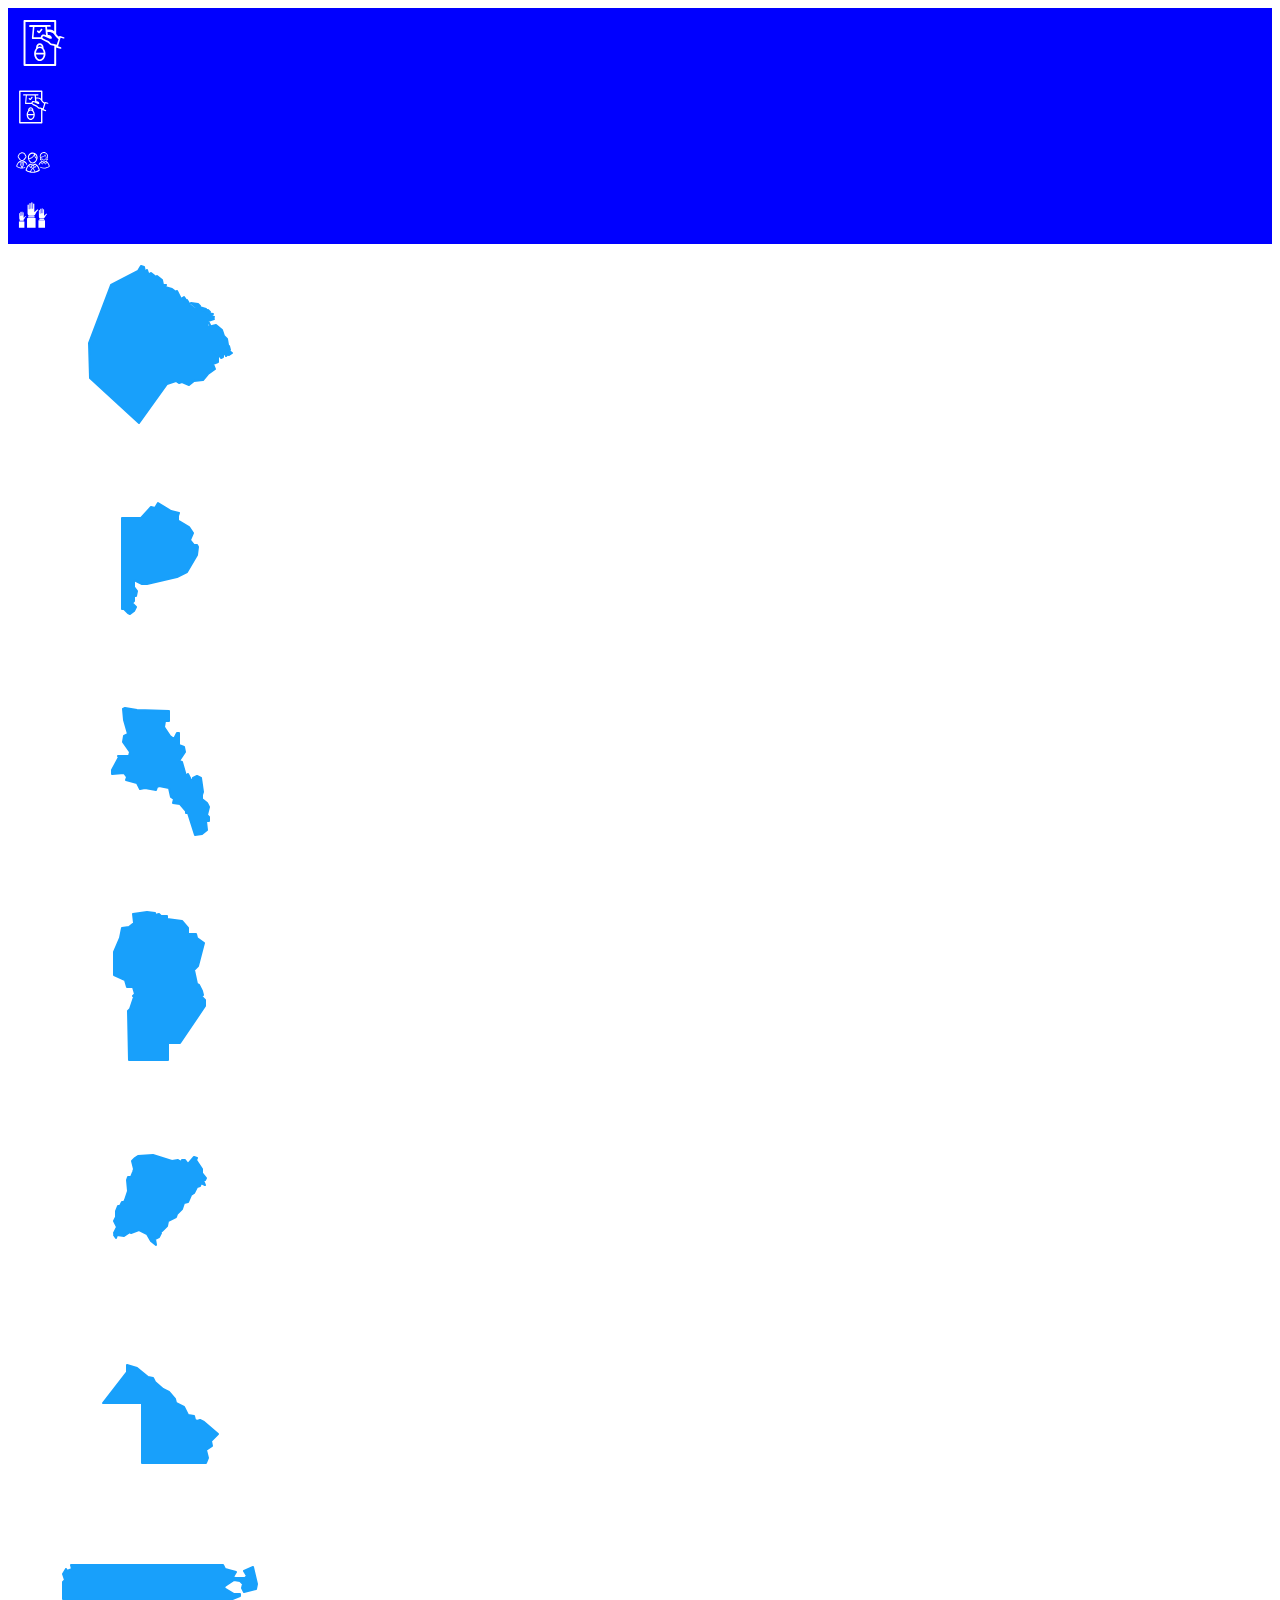
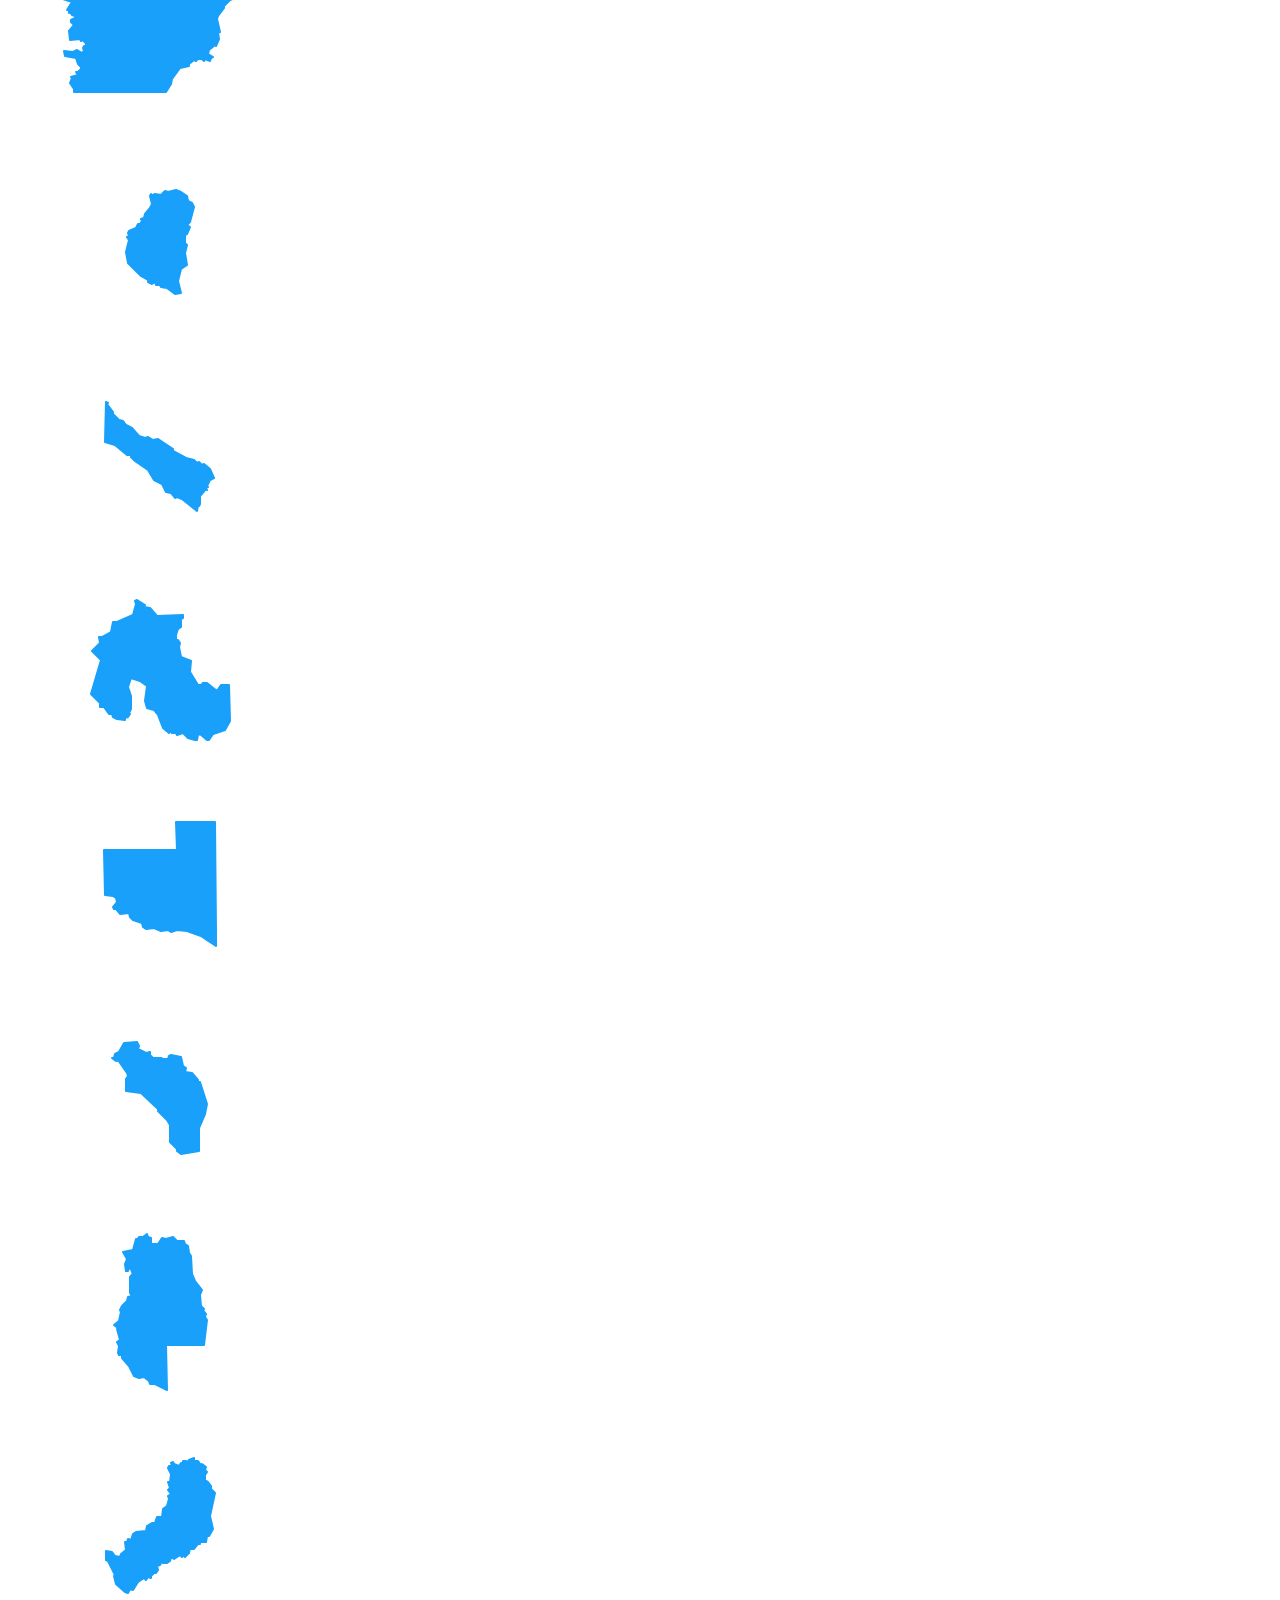
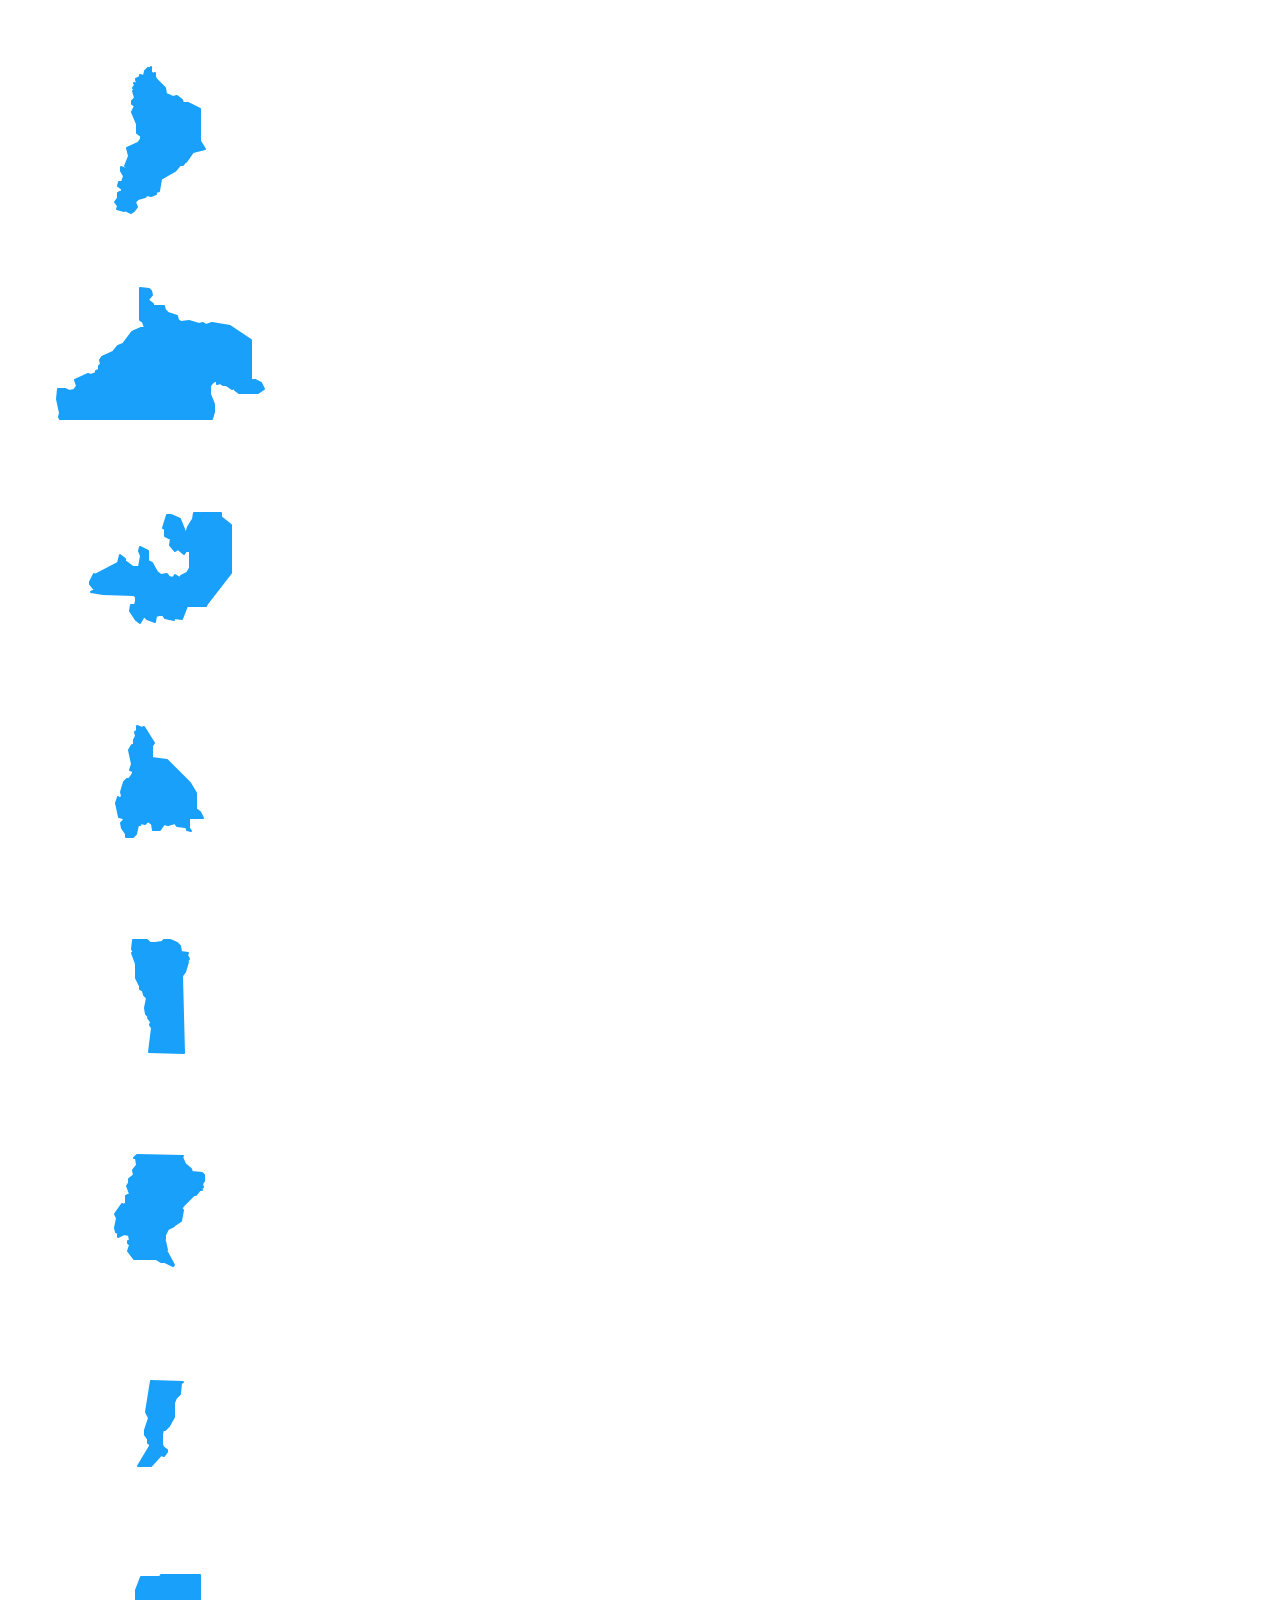
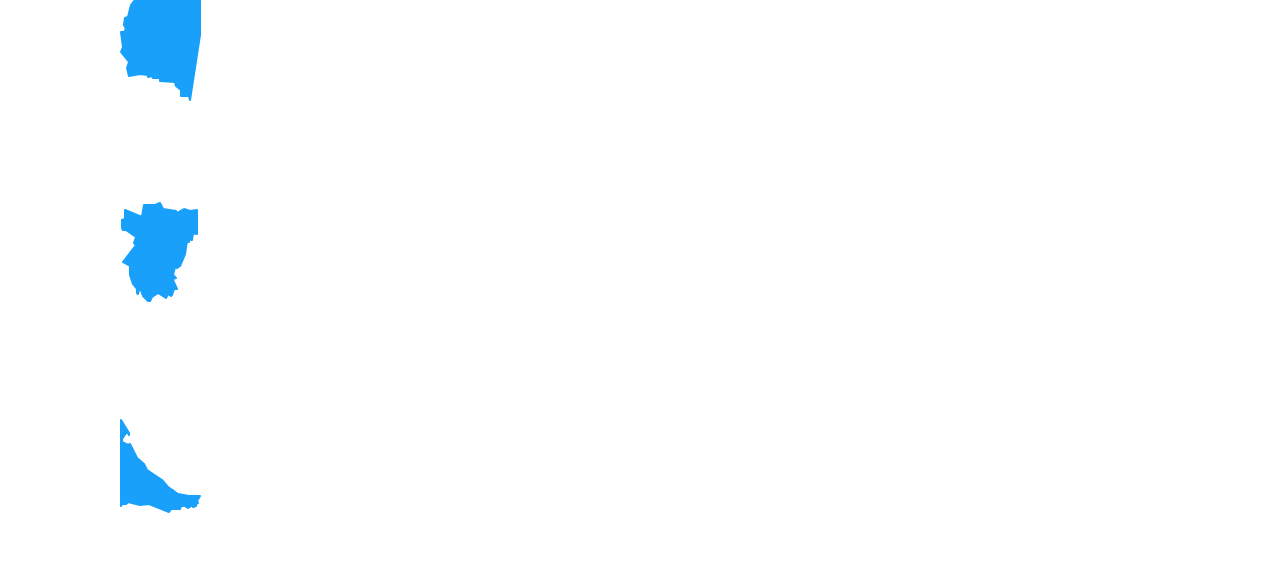
<file: iconosSVG.html>
<!DOCTYPE html>
<html lang="en">

<head>
    <meta charset="UTF-8">
    <meta name="viewport" content="width=device-width, initial-scale=1.0">
    <title>Document</title>
</head>

<body>
    <!--URNA-->
    <div style="background-color: blue;">
        <svg version="1.1" id="Capa_1" xmlns="http://www.w3.org/2000/svg" xmlns:xlink="http://www.w3.org/1999/xlink"
            x="0px" y="0px" width="841.889px" height="595.281px" viewBox="0 0 841.889 595.281"
            enable-background="new 0 0 841.889 595.281" xml:space="preserve" class="v-icon__component theme--light"
            style="font-size: 70px; height: 70px; width: 70px;">
            <g>
                <path fill="#FFFFFF"
                    d="M671.434,227.503l-43.614-14.145c-2.358-1.179-4.716-1.179-8.252,1.179 c-2.357,1.179-4.715,3.536-4.715,5.894l-1.179,3.536c-9.431-8.251-22.396-20.039-34.185-35.363V31.827 c0-7.072-5.894-11.788-11.788-11.788H198.746c-7.073,0-11.788,5.895-11.788,11.788v530.448c0,7.072,4.715,11.787,11.788,11.787 h368.955c7.073,0,11.788-4.715,11.788-11.787V348.917c1.179,2.357,3.536,3.536,4.715,4.716l44.794,14.145c1.179,0,2.357,0,3.536,0 c4.715,0,8.251-2.357,9.43-7.072s-1.179-10.609-5.894-12.967l0,0l-34.185-11.787l30.648-102.554l34.185,10.608l0,0 c4.715,1.179,10.608-1.179,12.966-7.072C679.685,234.576,676.149,228.682,671.434,227.503z M555.914,550.487H210.533V43.615 h345.381v113.162c-29.47-25.934-77.799-21.218-83.693-20.039l-3.536-34.185h35.363c5.894,0,10.609-4.715,10.609-10.609 c0-5.894-4.716-10.608-10.609-10.608H262.4c-4.715,2.357-9.43,7.072-9.43,12.966c0,5.895,4.715,10.609,10.608,10.609h35.363 l-11.787,132.022c0,2.357,1.179,5.894,2.357,8.251c2.357,2.358,4.715,3.537,7.072,3.537h103.731 c5.895,9.43,15.324,12.966,16.503,14.145c0,0,29.47,15.324,51.866,24.755c12.967,5.894,15.324,9.43,20.039,14.145 c2.357,3.537,5.894,7.073,10.609,10.609c14.146,12.967,34.185,14.146,40.078,15.324l17.682,4.715L555.914,550.487z M456.897,203.927l-8.251-3.536c-1.179-1.179-17.682-8.251-31.827-3.536c-8.251,2.357-14.145,8.251-18.86,17.682 c-2.357,4.715-3.536,8.251-3.536,12.967h-87.229l10.608-122.593h130.844L456.897,203.927z M585.383,319.448l-42.436-11.788 c-1.179,0-2.357,0-3.536,0c0,0-17.682,0-28.291-9.431c-3.536-3.536-5.894-7.072-8.251-9.43 c-5.894-7.073-11.788-12.967-27.112-20.039c-22.396-9.431-50.687-24.755-51.865-24.755c0,0-7.073-3.536-9.431-9.43 c-1.179-3.536-1.179-7.072,1.179-10.609c2.357-4.715,4.716-5.894,7.073-7.072c5.894-2.357,14.145,1.179,17.682,2.357l62.475,25.933 c4.715,1.18,15.324,4.716,22.396-2.357c4.715-4.715,3.536-11.787-2.357-21.218c-10.609-16.503-29.469-20.039-37.721-20.039 c-1.179,0-2.357,0-2.357,0c-1.179,0-2.357,0-3.536,0l0,0l-4.716-36.542l-1.179-8.251c0,0,0,0,1.179,09c0,0,56.581-8.252,76.621,24.754c15.323,25.933,38.899,50.688,56.58,62.475L585.383,319.448z">
                </path>
                <path fill="#FFFFFF"
                    d="M368.49,179.174c2.357,1.179,3.536,2.357,5.894,2.357l0,0l0,0c3.536,0,5.895-1.179,8.252-3.536 l29.469-35.363c3.536-4.715,2.357-10.609-1.179-14.146c-2.357-1.179-4.715-2.357-7.072-2.357c-2.358,0-4.716,1.179-7.073,3.536 l-12.966,15.324l-9.431,11.788l-5.894-4.716l-4.715-3.536c-4.716-3.536-10.609-2.357-14.146,2.357 c-3.536,4.716-2.357,10.609,2.357,14.146L368.49,179.174z">
                </path>
                <path fill="#FFFFFF"
                    d="M427.428,359.526c0-2.357,0-3.536,0-5.894c0,0,0,0,0-1.18l0,0l0,0c0-28.29-20.039-50.688-44.793-50.688 c-24.755,0-44.794,22.397-44.794,50.688l0,0l0,0c0,2.358,0,4.716,0,7.073c-14.145,16.503-23.575,40.078-23.575,67.189l0,0l0,0 c0,48.33,30.648,88.408,68.369,88.408c37.72,0,68.368-40.078,68.368-88.408l0,0l0,0 C451.003,399.604,441.573,376.029,427.428,359.526z M382.635,495.085c-23.576,0-43.615-25.933-47.151-57.76h94.302 C427.428,469.152,407.389,495.085,382.635,495.085z M406.21,344.202c-7.073-3.536-15.324-5.894-23.575-5.894 c-8.252,0-16.503,2.357-23.576,5.894c3.537-12.967,12.967-21.218,23.576-21.218C394.422,321.805,403.853,331.235,406.21,344.202z M382.635,358.347c23.575,0,43.614,24.754,47.15,57.76h-94.302C339.02,383.101,359.059,358.347,382.635,358.347z">
                </path>
            </g>
        </svg>

    </div>

    <!--Recuadros-->
    <div style="background-color: blue;">
        <svg version="1.1" id="Capa_1" xmlns="http://www.w3.org/2000/svg" xmlns:xlink="http://www.w3.org/1999/xlink"
            x="0px" y="0px" width="841.889px" height="595.281px" viewBox="0 0 841.889 595.281"
            enable-background="new 0 0 841.889 595.281" xml:space="preserve" class="v-icon__component theme--light"
            style="font-size: 50px; height: 50px; width: 50px;">
            <g>
                <path fill="#FFFFFF"
                    d="M671.434,227.503l-43.614-14.145c-2.358-1.179-4.716-1.179-8.252,1.179
                                                        c-2.357,1.179-4.715,3.536-4.715,5.894l-1.179,3.536c-9.431-8.251-22.396-20.039-34.185-35.363V31.827
                                                        c0-7.072-5.894-11.788-11.788-11.788H198.746c-7.073,0-11.788,5.895-11.788,11.788v530.448c0,7.072,4.715,11.787,11.788,11.787
                                                        h368.955c7.073,0,11.788-4.715,11.788-11.787V348.917c1.179,2.357,3.536,3.536,4.715,4.716l44.794,14.145c1.179,0,2.357,0,3.536,0
                                                        c4.715,0,8.251-2.357,9.43-7.072s-1.179-10.609-5.894-12.967l0,0l-34.185-11.787l30.648-102.554l34.185,10.608l0,0
                                                        c4.715,1.179,10.608-1.179,12.966-7.072C679.685,234.576,676.149,228.682,671.434,227.503z M555.914,550.487H210.533V43.615
                                                        h345.381v113.162c-29.47-25.934-77.799-21.218-83.693-20.039l-3.536-34.185h35.363c5.894,0,10.609-4.715,10.609-10.609
                                                        c0-5.894-4.716-10.608-10.609-10.608H262.4c-4.715,2.357-9.43,7.072-9.43,12.966c0,5.895,4.715,10.609,10.608,10.609h35.363
                                                        l-11.787,132.022c0,2.357,1.179,5.894,2.357,8.251c2.357,2.358,4.715,3.537,7.072,3.537h103.731
                                                        c5.895,9.43,15.324,12.966,16.503,14.145c0,0,29.47,15.324,51.866,24.755c12.967,5.894,15.324,9.43,20.039,14.145
                                                        c2.357,3.537,5.894,7.073,10.609,10.609c14.146,12.967,34.185,14.146,40.078,15.324l17.682,4.715L555.914,550.487z
                                                        M456.897,203.927l-8.251-3.536c-1.179-1.179-17.682-8.251-31.827-3.536c-8.251,2.357-14.145,8.251-18.86,17.682
                                                        c-2.357,4.715-3.536,8.251-3.536,12.967h-87.229l10.608-122.593h130.844L456.897,203.927z M585.383,319.448l-42.436-11.788
                                                        c-1.179,0-2.357,0-3.536,0c0,0-17.682,0-28.291-9.431c-3.536-3.536-5.894-7.072-8.251-9.43
                                                        c-5.894-7.073-11.788-12.967-27.112-20.039c-22.396-9.431-50.687-24.755-51.865-24.755c0,0-7.073-3.536-9.431-9.43
                                                        c-1.179-3.536-1.179-7.072,1.179-10.609c2.357-4.715,4.716-5.894,7.073-7.072c5.894-2.357,14.145,1.179,17.682,2.357l62.475,25.933
                                                        c4.715,1.18,15.324,4.716,22.396-2.357c4.715-4.715,3.536-11.787-2.357-21.218c-10.609-16.503-29.469-20.039-37.721-20.039
                                                        c-1.179,0-2.357,0-2.357,0c-1.179,0-2.357,0-3.536,0l0,0l-4.716-36.542l-1.179-8.251c0,0,0,0,1.179,0
                                                        c0,0,56.581-8.252,76.621,24.754c15.323,25.933,38.899,50.688,56.58,62.475L585.383,319.448z">
                </path>
                <path fill="#FFFFFF" d="M368.49,179.174c2.357,1.179,3.536,2.357,5.894,2.357l0,0l0,0c3.536,0,5.895-1.179,8.252-3.536
                                                        l29.469-35.363c3.536-4.715,2.357-10.609-1.179-14.146c-2.357-1.179-4.715-2.357-7.072-2.357c-2.358,0-4.716,1.179-7.073,3.536
                                                        l-12.966,15.324l-9.431,11.788l-5.894-4.716l-4.715-3.536c-4.716-3.536-10.609-2.357-14.146,2.357
                                                        c-3.536,4.716-2.357,10.609,2.357,14.146L368.49,179.174z">
                </path>
                <path fill="#FFFFFF"
                    d="M427.428,359.526c0-2.357,0-3.536,0-5.894c0,0,0,0,0-1.18l0,0l0,0c0-28.29-20.039-50.688-44.793-50.688
                                                        c-24.755,0-44.794,22.397-44.794,50.688l0,0l0,0c0,2.358,0,4.716,0,7.073c-14.145,16.503-23.575,40.078-23.575,67.189l0,0l0,0
                                                        c0,48.33,30.648,88.408,68.369,88.408c37.72,0,68.368-40.078,68.368-88.408l0,0l0,0
                                                        C451.003,399.604,441.573,376.029,427.428,359.526z M382.635,495.085c-23.576,0-43.615-25.933-47.151-57.76h94.302
                                                        C427.428,469.152,407.389,495.085,382.635,495.085z M406.21,344.202c-7.073-3.536-15.324-5.894-23.575-5.894
                                                        c-8.252,0-16.503,2.357-23.576,5.894c3.537-12.967,12.967-21.218,23.576-21.218C394.422,321.805,403.853,331.235,406.21,344.202z
                                                        M382.635,358.347c23.575,0,43.614,24.754,47.15,57.76h-94.302C339.02,383.101,359.059,358.347,382.635,358.347z">
                </path>
            </g>
        </svg>
    </div>
    <div style="background-color: blue;">
        <svg version="1.1" id="Layer_1" xmlns="http://www.w3.org/2000/svg" xmlns:xlink="http://www.w3.org/1999/xlink"
            x="0px" y="0px" width="841.889px" height="595.281px" viewBox="0 0 841.889 595.281"
            enable-background="new 0 0 841.889 595.281" xml:space="preserve" class="v-icon__component theme--light"
            style="font-size: 50px; height: 50px; width: 50px;">
            <title>comunidad</title>
            <path fill="#FFFFFF"
                d="M462.824,342.115h-0.59c-3.125-1.252-6.67-0.854-9.438,1.062c-10.771,7.341-23.424,11.436-36.453,11.797
                                                        c-13.2-0.436-26.022-4.519-37.043-11.797c-2.89-1.642-6.43-1.642-9.319,0c-54.148,26.779-76.682,98.859-71.845,112.897
                                                        c0.632,1.725,1.735,3.237,3.186,4.365c34.136,22.816,73.983,35.608,115.021,36.925c41.28-0.521,81.446-13.472,115.257-37.161
                                                        c1.454-1.173,2.557-2.724,3.186-4.482C539.387,440.739,516.973,368.659,462.824,342.115z M458.813,359.693
                                                        c5.067,2.88,9.848,6.237,14.275,10.027l-21.707,27.016l-21.353-26.426c10.135-1.979,19.866-5.647,28.784-10.854V359.693z
                                                        M434.039,395.084l-17.342,20.999c0,0,0,0.59,0,0.826c0,0.235,0,0,0-0.826l-17.224-20.999l17.578-21.471L434.039,395.084z
                                                        M373.992,359.693c8.952,5.199,18.728,8.83,28.902,10.735l-21.588,26.308l-22.061-27.252c4.616-3.762,9.55-7.117,14.746-10.027
                                                        V359.693z M315.007,447.464c5.307-26.169,17.715-50.372,35.863-69.957l25.6,32.088c1.272,1.329,3,2.13,4.837,2.241
                                                        c1.824-0.022,3.548-0.841,4.719-2.241l4.837-5.898l12.977,15.69l-31.853,52.497c-20.349-4.863-39.705-13.204-57.216-24.656
                                                        L315.007,447.464z M416.579,478.725c-10.703-0.196-21.366-1.381-31.852-3.539l31.852-52.143l32.088,52.496
                                                        c-10.662,1.965-21.481,2.952-32.323,2.95L416.579,478.725z M461.29,472.709l-32.441-52.851l12.977-15.69l4.955,5.898
                                                        c1.138,1.441,2.883,2.27,4.719,2.242l0,0c1.824-0.023,3.548-0.842,4.719-2.242l25.718-32.56
                                                        c18.07,19.442,30.544,43.411,36.099,69.367c-17.312,11.868-36.609,20.539-56.979,25.6L461.29,472.709z">
            </path>
            <path fill="#FFFFFF" d="M416.462,340.935c45.3,0,81.753-54.856,81.753-100.157c1.717-45.184-33.521-83.204-78.705-84.92
                                                        s-83.204,33.521-84.92,78.706c-0.078,2.07-0.078,4.144,0,6.214C334.59,286.079,371.043,340.935,416.462,340.935z M480.756,240.778
                                                        c0,1.298,0,2.596,0,3.894c-18.168-6.606-25.364-40.229-27.842-56.98C470.381,199.714,480.797,219.574,480.756,240.778z
                                                        M352.05,240.778c0.387-35.316,29.094-63.76,64.412-63.822c7.58,0.036,15.093,1.435,22.178,4.129
                                                        c-5.771,25.088-21.943,46.535-44.475,58.985c-12.627,7.394-27.523,9.911-41.88,7.079C352.168,244.553,352.05,242.666,352.05,240.778
                                                        z M362.549,260.244c13.056-0.269,25.851-3.71,37.278-10.028c19.154-10.271,34.437-26.506,43.531-46.244
                                                        c4.719,20.645,14.864,47.188,35.392,53.087c-6.96,32.56-33.268,66.418-62.406,66.418s-54.03-32.089-61.816-63.94
                                                        C357.182,259.952,359.863,260.188,362.549,260.244z"></path>
            <path fill="#FFFFFF"
                d="M542.454,249.036l0.944,3.186c0.522,1.727,0.839,3.508,0.943,5.309l0,0c-0.551,1.18-1.966,3.657-4.247,7.433
                                                        l-1.062,1.77c-1.563,2.695-1.181,6.096,0.943,8.376c6.438,6.525,14.637,11.034,23.595,12.977c0.584,0.114,1.185,0.114,1.77,0
                                                        c3.892,0.367,7.345-2.489,7.713-6.381c0.352-3.722-2.251-7.075-5.943-7.658c-4.577-1.021-8.934-2.859-12.859-5.427
                                                        c1.602-2.582,2.87-5.356,3.775-8.258c0.116-1.177,0.116-2.362,0-3.539c-0.062-3.077-0.537-6.133-1.416-9.083l-0.943-3.422
                                                        c0-1.298-0.826-2.595-1.18-3.893v-1.18c-3.318-7.425-5.047-15.462-5.073-23.595c0.729-30.418,25.977-54.486,56.395-53.759
                                                        s54.486,25.977,53.759,56.395c-0.187,7.795-2.025,15.461-5.395,22.492l-2.124,7.433c-0.941,3.021-1.457,6.157-1.533,9.319
                                                        c-0.116,1.177-0.116,2.362,0,3.539c-0.056,0.352-0.056,0.71,0,1.062c0.976,2.515,2.201,4.926,3.657,7.196
                                                        c-2.936,1.979-6.159,3.49-9.556,4.483c-3.891,0.815-6.383,4.629-5.567,8.52c0.815,3.89,4.63,6.382,8.52,5.566
                                                        c0.443-0.093,0.877-0.228,1.294-0.401c7.512-2.082,14.32-6.159,19.701-11.797c2.093-2.286,2.518-5.642,1.062-8.376l-1.062-1.77
                                                        c-0.943-1.534-3.421-5.663-4.246-7.314v-0.59c0.017-1.81,0.336-3.604,0.943-5.309c0.59-2.478,1.298-4.837,1.77-6.371
                                                        c15.945-34.834,0.633-75.999-34.201-91.944s-75.999-0.633-91.944,34.201c-8.279,18.087-8.396,38.857-0.319,57.036L542.454,249.036z">
            </path>
            <path fill="#FFFFFF" d="M642.375,297.64c-2.532-1.03-5.412-0.72-7.668,0.825c-8.872,5.963-19.276,9.24-29.965,9.438
                                                        c-10.801-0.386-21.289-3.732-30.318-9.674c-2.138-1.544-4.956-1.771-7.313-0.59l0,0c-23.636,13.269-41.938,34.323-51.789,59.575
                                                        c3.657,4.247,7.078,8.612,10.263,12.977c5.804-16.099,14.791-30.863,26.426-43.413l24.42,27.134
                                                        c0.923,1.054,2.257,1.656,3.657,1.651l0,0c1.508-0.124,2.886-0.899,3.775-2.124l20.526-29.729l20.881,30.201
                                                        c0.928,1.18,2.285,1.943,3.775,2.123l0,0c1.43-0.02,2.79-0.615,3.774-1.651l24.893-27.134c15.105,16.03,25.513,35.905,30.082,57.452
                                                        c-24.783,16.33-53.728,25.214-83.405,25.6c-22.516-0.792-44.649-6.045-65.12-15.454c3.217,5.863,6.131,11.888,8.73,18.05
                                                        c18.353,6.987,37.713,10.971,57.334,11.797c33.779-0.463,66.647-11.022,94.376-30.318c1.199-0.993,2.098-2.301,2.596-3.775
                                                        C705.608,378.923,687.204,319.819,642.375,297.64z M579.615,342.705l-20.881-22.65c3.726-2.86,7.67-5.425,11.797-7.668
                                                        c7.562,4.349,15.827,7.343,24.42,8.848L579.615,342.705z M629.989,342.705l-14.864-21.353c8.595-1.564,16.855-4.598,24.42-8.966
                                                        c4.164,2.182,8.113,4.749,11.797,7.668L629.989,342.705z"></path>
            <path fill="#FFFFFF"
                d="M628.337,190.877c-1.385-2.284-4.359-3.014-6.644-1.628c-1.115,0.676-1.91,1.773-2.204,3.044
                                                        c-6.253,27.959-24.774,29.492-39.639,30.79c-8.729,0.708-18.639,1.651-18.639,11.207c0,24.185,19.465,53.323,43.53,53.323
                                                        c24.066,0,43.649-29.139,43.649-53.323C643.531,219.045,636.794,204.462,628.337,190.877z M604.743,278.057
                                                        c-17.932,0-33.976-24.42-34.094-43.649c3.214-1.169,6.607-1.768,10.027-1.77c13.213-1.18,34.447-2.949,44.711-27.251
                                                        c5.456,9.175,9.925,18.903,13.331,29.021C638.719,253.637,622.792,278.057,604.743,278.057z">
            </path>
            <path fill="#FFFFFF" d="M313.709,362.996c3.304-4.011,6.843-7.903,10.5-11.797c-10.078-22.699-27.316-41.47-49.076-53.44l0,0
                                                        c-2.572-1.03-5.487-0.721-7.786,0.825c-8.815,5.99-19.19,9.271-29.847,9.438c-10.771-0.347-21.232-3.697-30.2-9.674
                                                        c-2.422-1.345-5.365-1.345-7.786,0c-44.476,22.061-62.879,81.046-58.985,92.606c0.544,1.449,1.483,2.717,2.713,3.657
                                                        c28.015,18.697,60.712,29.161,94.377,30.201c16.017-0.268,31.911-2.851,47.188-7.669c1.908-5.903,4.153-11.693,6.724-17.341
                                                        c-14.479,5.61-29.701,9.067-45.183,10.263l25.01-51.553c1.152-2.354,0.273-5.196-2.005-6.488l-10.146-5.898l21.234-27.605
                                                        C295.008,330.396,306.432,345.669,313.709,362.996z M153.741,384.349c5.684-25.848,19.895-49.032,40.346-65.828l21.234,27.487
                                                        l-10.146,5.898c-2.234,1.332-3.06,4.165-1.887,6.488l24.892,51.554C201.697,407.4,176.191,398.629,153.741,384.349z
                                                        M232.192,396.146l-18.285-37.751l10.971-6.488c1.257-0.7,2.157-1.9,2.478-3.304c0.226-1.408-0.114-2.85-0.943-4.011l-24.303-32.088
                                                        l0,0c9.059,5.185,19.108,8.401,29.493,9.438c0.472,22.65,0.708,55.564,0.59,73.731V396.146z M247.764,344.593
                                                        c-1.677,2.163-1.283,5.275,0.879,6.952c0.171,0.132,0.35,0.253,0.536,0.362l10.972,6.488l-17.932,38.341c0-12.505,0-35.392,0-74.204
                                                        c10.56-1.072,20.771-4.369,29.965-9.673l0,0L247.764,344.593z">
            </path>
            <path fill="#FFFFFF"
                d="M180.521,255.171c5.19,10.382,23.594,41.525,56.743,41.525c33.15,0,51.554-31.144,56.744-41.525
                                                        c7.55-3.822,12.906-10.921,14.511-19.229c4.03-10.152,3.024-21.612-2.714-30.908c-1.321-1.697-2.869-3.205-4.601-4.482
                                                        c-9.042-35.281-44.972-56.552-80.253-47.51c-23.321,5.977-41.532,24.188-47.509,47.51c-1.962,1.255-3.68,2.854-5.073,4.719
                                                        c-5.66,9.234-6.664,20.588-2.713,30.672C167.249,244.36,172.775,251.508,180.521,255.171z M180.521,214.235
                                                        c1.003-1.31,2.491-2.16,4.129-2.359l0,0c0.77,0.139,1.506-0.372,1.645-1.142c0.003-0.013,0.005-0.025,0.007-0.038
                                                        c3.3-27.756,28.475-47.581,56.23-44.281c23.217,2.76,41.521,21.064,44.28,44.281c0.178,0.805,0.959,1.325,1.77,1.18
                                                        c1.693,0.124,3.247,0.987,4.247,2.359c1.651,2.241,3.067,7.078,0,17.342c-1.415,4.954-4.247,10.735-8.848,9.438
                                                        c-0.716-0.241-1.494,0.122-1.77,0.825c-7.668,19.584-24.892,39.284-45.772,39.284s-38.223-19.818-45.891-39.52
                                                        c-0.238-0.571-0.797-0.944-1.416-0.944l0,0c-4.601,1.534-7.55-4.364-8.966-9.319c-2.595-10.027-1.18-14.864,0.473-17.105H180.521z">
            </path>
        </svg>
    </div>
    <div style="background-color: blue;">
        <svg version="1.1" id="Layer_1" xmlns="http://www.w3.org/2000/svg" xmlns:xlink="http://www.w3.org/1999/xlink"
            x="0px" y="0px" width="841.889px" height="595.281px" viewBox="0 0 841.889 595.281"
            enable-background="new 0 0 841.889 595.281" xml:space="preserve" class="v-icon__component theme--light"
            style="font-size: 50px; height: 50px; width: 50px;">
            <title>participacion</title>
            <path fill="#FFFFFF"
                d="M508.832,212.347c-2.05-2.229-4.488-4.068-7.195-5.427c-2.793-1.033-5.824-1.238-8.73-0.59
                c-1.705,0.26-3.37,0.735-4.955,1.416c-10.957,5.935-20.277,14.485-27.133,24.892c-4.26,6.344-10.35,11.24-17.46,14.038V116.909
                c1.236-5.799-2.462-11.501-8.261-12.737s-11.502,2.462-12.737,8.261c-0.315,1.476-0.315,3.001,0,4.477v70.782
                c0,2.802-2.271,5.073-5.073,5.073s-5.072-2.271-5.072-5.073V97.326c0.751-6.472-3.886-12.327-10.357-13.079
                c-0.048-0.006-0.095-0.011-0.143-0.016c-6.479,0.673-11.188,6.473-10.515,12.953c0.005,0.047,0.011,0.095,0.016,0.142v90.247
                c0,2.802-2.271,5.073-5.072,5.073c-2.802,0-5.073-2.271-5.073-5.073v-80.81c0.771-6.364-3.682-12.18-10.027-13.095
                c-6.48,0.673-11.188,6.473-10.515,12.953c0.005,0.047,0.01,0.095,0.016,0.142v90.365c0,2.802-2.271,5.073-5.073,5.073
                s-5.072-2.271-5.072-5.073v-61.816c0.751-6.472-3.886-12.327-10.357-13.079c-0.048-0.005-0.095-0.011-0.143-0.016
                c-6.48,0.674-11.188,6.473-10.515,12.953c0.005,0.047,0.01,0.095,0.016,0.142v128.234c-1.572,18.48,6.725,36.419,21.824,47.188
                h81.636c11.325-6.8,20.806-16.28,27.605-27.605c2.595-4.837,4.837-9.319,7.078-13.566c6.687-16.377,16.459-31.315,28.785-44.003
                c3.446-2.846,7.115-5.409,10.971-7.668c1.093-0.64,1.863-1.711,2.123-2.949C509.631,214.033,509.414,213.078,508.832,212.347z">
            </path>
            <path fill="#FFFFFF" d="M328.573,348.25h127.645c4.495,0,8.14,3.645,8.14,8.14l0,0v154.66l0,0H320.552l0,0V356.272
                C320.615,351.868,324.17,348.313,328.573,348.25z"></path>
            <rect x="339.073" y="317.695" fill="#FFFFFF" width="108.061" height="22.533"></rect>
            <path fill="#FFFFFF" d="M657.24,282.422c-1.578-1.706-3.458-3.105-5.544-4.129c-2.162-0.592-4.444-0.592-6.606,0
                c-1.346,0.213-2.655,0.61-3.894,1.18c-8.328,4.552-15.416,11.073-20.645,18.993c-3.306,4.799-7.938,8.529-13.331,10.736v-99.804
                c1.083-4.431-1.632-8.899-6.062-9.982c-4.431-1.082-8.899,1.632-9.982,6.062c-0.314,1.288-0.314,2.632,0,3.92V263.9
                c0.207,2.307-1.473,4.354-3.774,4.602c-2.343-0.122-4.143-2.12-4.021-4.462c0.002-0.047,0.005-0.093,0.009-0.14v-69.484
                c1.083-4.431-1.632-8.899-6.062-9.981c-4.431-1.083-8.899,1.631-9.982,6.062c-0.314,1.288-0.314,2.632,0,3.92v69.013
                c0.373,2.117-1.041,4.137-3.159,4.51c-2.117,0.372-4.136-1.042-4.509-3.159c-0.078-0.447-0.078-0.904,0-1.351v-61.816
                c0.939-4.463-1.918-8.843-6.381-9.781c-4.463-0.939-8.842,1.917-9.781,6.381c-0.235,1.121-0.235,2.279,0,3.4v69.721
                c0.737,2.02-0.303,4.255-2.322,4.992c-2.02,0.736-4.254-0.303-4.991-2.322c-0.315-0.862-0.315-1.808,0-2.67v-47.188
                c0.938-4.463-1.918-8.842-6.381-9.781s-8.843,1.918-9.781,6.381c-0.236,1.121-0.236,2.279,0,3.4v98.152
                c-1.186,13.88,4.937,27.377,16.162,35.627h62.524c8.877-5.241,16.299-12.623,21.588-21.471l5.309-10.382
                c5.146-12.51,12.633-23.922,22.061-33.622c2.67-2.135,5.467-4.104,8.376-5.898c0.834-0.489,1.431-1.3,1.652-2.241
                C657.869,283.641,657.694,282.938,657.24,282.422z"></path>
            <path fill="#FFFFFF" d="M519.332,386.472h97.68c3.453,0,6.252,2.799,6.252,6.252v117.971l0,0H512.608l0,0V392.724
                c-0.01-3.453,2.781-6.26,6.234-6.27C519.006,386.454,519.169,386.46,519.332,386.472z">
            </path>
            <rect x="527.354" y="363.114" fill="#FFFFFF" width="82.698" height="17.224"></rect>
            <path fill="#FFFFFF" d="M304.508,320.173c-1.309-1.415-2.869-2.575-4.602-3.421c-1.851-0.524-3.812-0.524-5.662,0l-3.186,0.943
                c-6.955,3.823-12.869,9.291-17.224,15.927c-2.748,4.048-6.654,7.173-11.207,8.966v-83.76c0.419-4.117-2.505-7.824-6.606-8.376
                c-4.149,0.493-7.14,4.218-6.725,8.376v45.536c0.135,1.95-1.337,3.641-3.287,3.774c-0.005,0.001-0.011,0.001-0.016,0.001
                c-1.909-0.187-3.322-1.861-3.186-3.775v-57.688c0.352-4.139-2.607-7.824-6.725-8.376c-4.116,0.552-7.075,4.237-6.724,8.376v57.688
                c0.343,1.792-0.831,3.523-2.623,3.866c-1.792,0.344-3.522-0.831-3.865-2.623c-0.079-0.41-0.079-0.832,0-1.243v-51.671
                c0.412-4.134-2.593-7.824-6.725-8.258c-4.1,0.493-7.071,4.144-6.725,8.258v57.688c0.001,1.759-1.425,3.186-3.184,3.187
                s-3.186-1.425-3.187-3.184c0-0.001,0-0.002,0-0.003v-39.049c0.352-4.139-2.607-7.824-6.725-8.376
                c-4.149,0.493-7.139,4.218-6.725,8.376v82.58c-1.079,11.861,4.222,23.405,13.921,30.318h52.144
                c7.469-4.531,13.645-10.91,17.931-18.521l4.483-8.612c4.286-10.447,10.533-19.979,18.403-28.077c2.212-1.854,4.58-3.511,7.078-4.954
                c0.715-0.38,1.199-1.085,1.298-1.888C305.219,321.508,305.073,320.68,304.508,320.173z">
            </path>
            <path fill="#FFFFFF" d="M189.368,406.999h81.518c2.867,0,5.19,2.324,5.19,5.191v98.859l0,0h-91.898l0,0V412.19
                C184.178,409.323,186.501,406.999,189.368,406.999z"></path>
            <rect x="195.975" y="387.534" fill="#FFFFFF" width="69.013" height="14.393"></rect>
        </svg>
    </div>


    <!--Mapas-->
    <!--//Ciudad Autónoma de Buenos Aires//-->
    <svg height="210" width="800">
        <path class="leaflet-interactive" stroke="#18a0fb" stroke-opacity="1" stroke-width="2" stroke-linecap="round"
            stroke-linejoin="round" fill="#18a0fb" fill-opacity="1" fill-rule="evenodd"
            d="M182 61L179 56L176 58L178 56L176 53L173 55L169 47L168 48L164 45L157 43L158 41L155 41L154 36L149 32L148 33L143 29L142 30L145 32L140 29L138 32L137 30L140 29L139 26L137 28L136 23L133 22L130 27L103 41L81 99L82 134L131 179L159 140L168 137L171 139L174 138L181 141L186 137L195 136L200 130L207 125L205 120L210 118L210 112L205 107L210 110L213 114L215 113L215 110L217 110L218 112L219 111L217 109L221 111L224 109L220 106L222 106L221 102L218 102L216 104L215 103L217 102L212 102L220 101L219 95L216 92L214 86L208 81L200 83L199 80L201 79L202 81L200 77L206 75L203 75L203 73L206 73L201 71L205 70L199 69L198 68L202 68L200 66L195 67L194 66L198 65L188 62L192 62L190 60L183 59L189 64L187 65z">
        </path>
    </svg>

    <!--//Buenos Aires//-->
    <svg height="210" width="800">
        <path class="leaflet-interactive" stroke="#18a0fb" stroke-opacity="1" stroke-width="2" stroke-linecap="round"
            stroke-linejoin="round" fill="#18a0fb" fill-opacity="1" fill-rule="evenodd"
            d="M171 55L163 53L150 45L147 50L143 49L133 60L114 60L114 151L116 151L120 155L122 156L126 153L128 149L124 145L126 143L126 138L128 138L129 133L126 129L126 122L134 126L139 126L169 119L179 114L189 97L190 89L189 87L186 87L182 82L185 75L181 69L171 63L170 64L170 58z">
        </path>
    </svg>

    <!--//Catamarca//-->
    <svg height="210" width="800">
        <path class="leaflet-interactive" stroke="#18a0fb" stroke-opacity="1" stroke-width="2" stroke-linecap="round"
            stroke-linejoin="round" fill="#18a0fb" fill-opacity="1" fill-rule="evenodd"
            d="M194 123L195 120L193 106L189 104L185 106L185 108L183 108L180 102L178 104L174 90L171 89L177 80L176 75L171 73L171 61L169 61L166 67L162 64L156 55L157 49L161 49L161 39L129 38L117 36L115 37L116 48L120 62L116 64L115 70L122 80L121 84L110 84L111 85L104 98L104 102L116 101L119 105L118 108L129 111L132 117L137 116L148 118L149 115L151 114L161 116L163 125L166 127L165 131L172 132L178 139L178 141L180 141L187 163L194 162L199 158L198 149L201 149L201 145L199 143L201 135L199 131L194 127L194 124z">
        </path>
    </svg>

    <!--//Córdoba//-->
    <svg height="210" width="800">
        <path class="leaflet-interactive" stroke="#18a0fb" stroke-opacity="1" stroke-width="2" stroke-linecap="round"
            stroke-linejoin="round" fill="#18a0fb" fill-opacity="1" fill-rule="evenodd"
            d="M125 101L127 108L125 110L126 111L122 123L120 125L121 174L160 174L160 157L172 157L197 120L197 114L193 110L195 109L194 105L191 99L189 98L186 84L190 80L196 57L189 52L188 48L180 48L180 42L174 35L159 33L159 30L153 30L151 28L147 29L147 27L139 26L125 28L126 37L121 41L114 42L112 52L106 66L106 89L117 94L119 101z">
        </path>
    </svg>

    <!--//Corrientes//-->
    <svg height="210" width="800">
        <path class="leaflet-interactive" stroke="#18a0fb" stroke-opacity="1" stroke-width="2" stroke-linecap="round"
            stroke-linejoin="round" fill="#18a0fb" fill-opacity="1" fill-rule="evenodd"
            d="M106 135L108 138L109 135L116 136L122 132L123 133L131 130L139 134L143 141L148 145L147 139L151 137L153 133L152 131L154 131L159 126L160 121L168 117L169 114L174 109L176 103L180 102L183 95L186 93L189 87L192 86L193 83L197 85L195 80L197 80L198 78L194 73L194 69L188 60L189 58L186 57L180 64L177 60L174 60L173 62L170 60L164 61L145 55L130 56L127 58L124 61L126 69L125 72L123 77L120 77L119 80L120 91L117 100L116 102L114 102L112 106L110 106L108 111L108 117L106 121L109 127L106 133L107 135z">
        </path>
    </svg>

    <!--//Chaco//-->
    <svg height="210" width="800">
        <path class="leaflet-interactive" stroke="#18a0fb" stroke-opacity="1" stroke-width="2" stroke-linecap="round"
            stroke-linejoin="round" fill="#18a0fb" fill-opacity="1" fill-rule="evenodd"
            d="M152 149L198 149L200 144L198 136L204 132L203 127L210 120L196 108L192 106L189 107L187 106L186 102L180 101L176 93L168 89L167 85L161 78L155 75L147 68L145 64L140 63L129 54L119 51L119 58L95 89L134 89L134 149z">
        </path>
    </svg>

    <!--//Chubut//-->
    <svg height="210" width="800">
        <path class="leaflet-interactive" stroke="#18a0fb" stroke-opacity="1" stroke-width="2" stroke-linecap="round"
            stroke-linejoin="round" fill="#18a0fb" fill-opacity="1" fill-rule="evenodd"
            d="M94 37L63 37L64 41L59 43L58 41L55 46L57 52L55 54L55 71L64 74L59 82L61 82L61 85L62 84L64 87L67 88L67 90L63 92L63 94L66 97L61 103L62 112L72 111L73 113L75 112L78 116L78 118L76 118L75 120L76 123L74 125L69 122L65 124L56 123L57 128L68 130L70 136L73 139L73 141L70 144L68 144L70 147L63 149L64 150L62 155L66 161L66 164L158 164L163 156L164 151L172 140L181 138L181 136L186 132L188 133L190 131L194 131L196 133L197 131L202 133L203 130L205 129L200 126L201 122L207 117L208 118L211 111L210 105L212 104L209 91L210 88L216 80L216 78L222 72L232 68L232 66L226 66L216 60L217 58L226 52L232 53L235 56L234 60L236 64L248 61L249 56L245 39L236 43L239 48L237 50L227 50L225 49L228 44L217 41L215 37L105 37z">
        </path>
    </svg>

    <!--//Entre Rios//-->
    <svg height="210" width="800">
        <path class="leaflet-interactive" stroke="#18a0fb" stroke-opacity="1" stroke-width="2" stroke-linecap="round"
            stroke-linejoin="round" fill="#18a0fb" fill-opacity="1" fill-rule="evenodd"
            d="M168 48L160 50L157 49L153 53L147 52L145 53L145 55L143 52L142 54L144 62L142 66L137 72L136 76L133 77L134 79L132 82L130 82L128 86L121 89L120 91L121 94L119 95L121 98L118 110L120 121L133 134L140 138L140 140L144 142L147 140L148 143L152 143L153 145L159 146L167 152L173 151L170 139L173 127L179 123L177 111L179 103L177 101L177 93L179 92L182 85L179 83L182 80L186 65L184 61L180 59L179 54L173 50z">
        </path>
    </svg>

    <!--//Formosa//-->
    <svg height="210" width="800">
        <path class="leaflet-interactive" stroke="#18a0fb" stroke-opacity="1" stroke-width="2" stroke-linecap="round"
            stroke-linejoin="round" fill="#18a0fb" fill-opacity="1" fill-rule="evenodd"
            d="M98 46L97 86L107 89L119 99L123 99L123 101L127 105L140 114L146 124L154 128L158 136L163 137L167 142L169 141L174 143L189 155L190 149L191 150L192 148L192 140L198 133L199 134L198 132L200 131L199 130L202 124L206 122L202 113L196 108L194 109L191 106L189 107L186 104L178 102L165 95L165 93L150 83L145 84L140 81L137 82L131 80L124 72L118 69L115 65L111 64L105 58L105 56L99 48L100 47z">
        </path>
    </svg>

    <!--//Jujuy//-->
    <svg height="210" width="800">
        <path class="leaflet-interactive" stroke="#18a0fb" stroke-opacity="1" stroke-width="2" stroke-linecap="round"
            stroke-linejoin="round" fill="#18a0fb" fill-opacity="1" fill-rule="evenodd"
            d="M190 115L182 102L183 91L173 87L171 77L172 73L170 70L168 70L168 65L170 59L173 57L173 49L175 48L175 45L149 46L142 38L136 37L137 35L129 30L127 31L128 34L125 45L109 52L105 52L103 62L94 67L91 67L92 73L84 81L93 90L83 124L92 133L92 137L96 137L101 144L104 144L105 147L109 149L117 150L117 148L120 147L122 144L121 143L123 139L123 126L120 117L123 108L132 111L139 116L137 131L139 138L146 140L150 145L155 158L161 163L162 161L164 163L168 163L169 165L175 163L180 168L187 170L189 170L190 165L192 164L199 170L201 170L205 164L217 160L222 151L221 115L213 115L209 121L199 113L195 113L193 115z">
        </path>
    </svg>

    <!--//La Pampa//-->
    <svg height="210" width="800">
        <path class="leaflet-interactive" stroke="#18a0fb" stroke-opacity="1" stroke-width="2" stroke-linecap="round"
            stroke-linejoin="round" fill="#18a0fb" fill-opacity="1" fill-rule="evenodd"
            d="M208 148L207 38L168 38L169 66L96 66L97 111L105 112L108 114L109 118L105 123L106 125L108 125L112 130L121 129L122 133L125 136L134 139L135 143L138 145L146 144L153 147L160 146L163 148L169 146L179 147L193 152L208 162z">
        </path>
    </svg>

    <!--//La Rioja//-->
    <svg height="210" width="800">
        <path class="leaflet-interactive" stroke="#18a0fb" stroke-opacity="1" stroke-width="2" stroke-linecap="round"
            stroke-linejoin="round" fill="#18a0fb" fill-opacity="1" fill-rule="evenodd"
            d="M153 60L145 60L142 57L142 54L138 55L130 51L131 48L129 44L116 45L111 54L107 56L106 60L104 60L108 63L110 62L119 75L120 78L118 81L118 93L133 95L150 111L150 113L159 122L162 127L162 144L169 151L169 153L173 156L191 153L191 130L197 116L199 106L192 84L190 84L190 82L184 75L177 74L178 70L175 68L173 59L163 57L161 58L160 61L155 61z">
        </path>
    </svg>

    <!--//Mendoza//-->
    <svg height="210" width="800">
        <path class="leaflet-interactive" stroke="#18a0fb" stroke-opacity="1" stroke-width="2" stroke-linecap="round"
            stroke-linejoin="round" fill="#18a0fb" fill-opacity="1" fill-rule="evenodd"
            d="M124 60L125 61L122 65L122 81L124 84L120 85L119 89L114 94L112 98L113 100L111 109L106 113L110 116L109 117L112 128L109 130L111 134L110 141L111 143L114 143L114 146L121 154L126 164L131 166L136 165L141 169L142 172L147 172L159 178L158 133L196 133L199 108L197 105L198 102L195 98L196 97L193 94L192 83L194 78L187 69L184 62L183 44L181 41L180 34L177 32L176 29L169 29L165 25L158 27L154 26L150 32L143 32L143 26L140 25L139 22L135 25L131 25L130 27L128 27L125 38L115 40L119 47L117 52L118 59L120 59L121 56L123 57z">
        </path>
    </svg>

    <!--//Misiones//-->
    <svg height="210" width="800">
        <path class="leaflet-interactive" stroke="#18a0fb" stroke-opacity="1" stroke-width="2" stroke-linecap="round"
            stroke-linejoin="round" fill="#18a0fb" fill-opacity="1" fill-rule="evenodd"
            d="M146 147L148 147L150 144L149 140L152 139L154 135L155 137L159 137L162 135L163 131L166 133L172 129L174 131L175 129L177 131L181 127L182 121L183 123L186 123L190 118L192 118L192 116L198 116L199 110L201 110L205 103L202 90L207 67L203 63L203 60L200 56L197 54L197 49L199 46L197 44L198 41L194 38L193 39L190 35L186 35L186 37L186 32L181 34L181 36L180 35L179 37L178 35L175 35L175 37L173 37L171 40L166 38L165 36L163 37L164 40L161 40L160 42L163 48L162 56L160 56L162 62L160 64L163 68L160 70L161 73L159 80L155 83L154 91L149 91L147 97L144 97L139 100L138 105L128 106L125 108L123 114L120 113L119 116L117 116L118 124L113 128L112 131L107 130L104 126L98 125L98 134L100 135L107 149L106 150L108 158L117 166L120 167L122 163L125 164L130 156L136 152L138 154L140 151L143 152L143 150L141 149L143 147L144 149z">
        </path>
    </svg>

    <!--//Neuquén//-->
    <svg height="210" width="800">
        <path class="leaflet-interactive" stroke="#18a0fb" stroke-opacity="1" stroke-width="2" stroke-linecap="round"
            stroke-linejoin="round" fill="#18a0fb" fill-opacity="1" fill-rule="evenodd"
            d="M178 122L185 112L197 109L192 101L192 69L180 63L175 63L174 60L169 56L165 57L158 54L157 48L149 40L147 37L147 33L145 34L143 32L143 27L142 29L140 28L137 31L136 36L132 35L132 37L128 39L129 44L126 43L127 45L125 48L127 51L125 51L127 58L124 61L124 64L127 66L124 72L129 84L129 93L133 96L133 99L130 103L119 108L121 116L117 126L119 126L118 129L113 127L113 131L116 136L114 142L111 142L110 146L114 149L114 151L110 153L110 158L107 162L110 166L109 169L116 171L117 170L123 173L126 171L129 167L127 162L130 159L137 157L139 155L143 156L148 154L148 152L151 151L153 139L167 131L172 125L175 125L177 122z">
        </path>
    </svg>

    <!--//Río Negro//-->
    <svg height="210" width="800">
        <path class="leaflet-interactive" stroke="#18a0fb" stroke-opacity="1" stroke-width="2" stroke-linecap="round"
            stroke-linejoin="round" fill="#18a0fb" fill-opacity="1" fill-rule="evenodd"
            d="M215 131L218 131L224 135L227 134L227 136L231 139L250 139L256 135L253 129L247 126L243 126L243 86L222 72L204 69L198 71L195 69L191 70L181 67L173 68L170 66L169 62L160 59L157 56L156 52L145 52L145 50L140 46L144 41L143 37L141 35L132 34L132 66L135 68L137 74L133 74L124 78L115 90L110 92L105 98L94 103L92 106L93 110L91 112L91 116L88 117L88 119L83 121L80 120L67 126L69 132L66 136L61 137L57 135L50 135L49 145L52 159L51 163L52 165L204 165L206 158L206 150L202 140L202 132L205 128L209 126L211 129L209 128L209 130L212 129z">
        </path>
    </svg>

    <!--//Salta//-->
    <svg height="210" width="800">
        <path class="leaflet-interactive" stroke="#18a0fb" stroke-opacity="1" stroke-width="2" stroke-linecap="round"
            stroke-linejoin="round" fill="#18a0fb" fill-opacity="1" fill-rule="evenodd"
            d="M206 127L223 105L223 57L213 49L213 45L193 45L192 47L192 45L186 45L185 51L180 59L178 66L172 51L163 47L159 47L155 60L157 61L157 68L163 71L162 77L167 83L170 81L176 86L178 83L182 83L182 100L179 105L173 108L172 110L167 107L165 110L161 109L159 106L153 107L149 104L144 95L140 93L140 83L132 79L131 83L133 88L131 99L125 99L117 93L117 91L112 87L110 95L87 107L86 106L82 114L82 116L87 122L83 124L95 126L126 127L128 129L128 133L127 137L123 137L122 143L128 152L132 155L136 148L139 151L147 154L148 148L151 147L155 147L157 150L166 152L166 150L174 151L179 138L198 138L199 136z">
        </path>
    </svg>

    <!--//San Juan//-->
    <svg height="210" width="800">
        <path class="leaflet-interactive" stroke="#18a0fb" stroke-opacity="1" stroke-width="2" stroke-linecap="round"
            stroke-linejoin="round" fill="#18a0fb" fill-opacity="1" fill-rule="evenodd"
            d="M124 93L121 97L119 97L116 100L113 110L114 114L112 117L110 115L108 121L111 135L115 136L116 138L113 141L114 146L118 152L118 155L125 155L128 152L130 143L132 143L133 141L137 142L141 138L141 140L144 142L145 148L152 148L156 142L160 143L167 141L169 144L177 145L179 146L179 148L183 149L181 146L181 136L195 136L192 130L188 127L188 111L182 101L159 78L144 76L144 64L146 61L136 45L134 46L129 44L129 49L127 50L128 54L126 58L126 64L124 63L121 68L124 82L122 88L125 89L125 91z">
        </path>
    </svg>

    <!--//San Luis//-->
    <svg height="210" width="800">
        <path class="leaflet-interactive" stroke="#18a0fb" stroke-opacity="1" stroke-width="2" stroke-linecap="round"
            stroke-linejoin="round" fill="#18a0fb" fill-opacity="1" fill-rule="evenodd"
            d="M128 77L128 82L132 90L132 93L135 95L136 99L139 102L137 112L138 118L141 121L140 122L143 126L142 129L144 132L141 156L176 157L174 80L177 76L180 66L179 65L181 63L179 59L180 57L173 56L172 50L169 47L162 44L156 44L154 46L147 47L142 47L139 44L125 44L124 53L126 57L124 57L128 68L128 76z">
        </path>
    </svg>

    <!--//Santa Cruz//-->
    <svg height="210" width="800">
        <path class="leaflet-interactive" stroke="#18a0fb" stroke-opacity="1" stroke-width="2" stroke-linecap="round"
            stroke-linejoin="round" fill="#18a0fb" fill-opacity="1" fill-rule="evenodd"
            d="M183 88L186 85L188 85L192 80L194 80L193 79L195 77L194 74L196 71L196 65L194 63L184 62L183 59L177 54L174 47L175 46L129 45L126 48L128 48L129 55L125 60L126 65L121 69L121 73L119 76L122 84L118 86L118 93L116 95L114 94L107 104L109 108L107 118L108 122L110 123L110 127L116 124L121 125L122 131L120 131L120 133L122 135L120 141L126 149L148 149L153 152L157 152L165 156L166 155L159 142L154 142L157 142L159 140L157 131L155 131L157 129L157 125L160 119L166 116L164 114L165 113L162 112L165 111L167 115L173 111L175 100L173 102L173 100L175 96L183 88z">
        </path>
    </svg>

    <!--//Santa Fe//-->
    <svg height="210" width="800">
        <path class="leaflet-interactive" stroke="#18a0fb" stroke-opacity="1" stroke-width="2" stroke-linecap="round"
            stroke-linejoin="round" fill="#18a0fb" fill-opacity="1" fill-rule="evenodd"
            d="M143 57L138 88L141 94L137 106L137 111L140 115L140 119L142 120L142 122L130 142L143 142L153 131L156 132L159 128L159 126L155 123L154 120L154 110L155 106L157 106L161 102L166 93L166 79L168 74L172 70L173 59L175 58L143 57z">
        </path>
    </svg>

    <!--//Santiago del Estero//-->
    <svg height="210" width="800">
        <path class="leaflet-interactive" stroke="#18a0fb" stroke-opacity="1" stroke-width="2" stroke-linecap="round"
            stroke-linejoin="round" fill="#18a0fb" fill-opacity="1" fill-rule="evenodd"
            d="M192 52L192 37L153 37L152 39L133 39L128 52L128 63L126 63L123 67L120 79L117 80L116 87L118 91L116 94L113 94L115 109L113 114L121 124L119 130L121 138L132 136L140 137L140 139L144 138L145 140L152 140L152 143L167 144L168 148L173 152L173 158L181 158L182 162L192 97z">
        </path>
    </svg>

    <!--//Tucumán//-->
    <svg height="210" width="800">
        <path class="leaflet-interactive" stroke="#18a0fb" stroke-opacity="1" stroke-width="2" stroke-linecap="round"
            stroke-linejoin="round" fill="#18a0fb" fill-opacity="1" fill-rule="evenodd"
            d="M165 127L168 126L165 123L167 115L169 116L172 114L177 102L179 89L181 90L181 87L184 88L185 81L189 82L189 58L182 59L176 57L169 61L168 59L155 57L152 51L147 53L136 53L134 65L117 58L117 67L114 68L114 76L115 78L118 78L128 85L126 91L128 93L115 110L122 114L122 123L125 132L129 137L129 141L130 142L131 138L133 138L135 144L140 149L142 149L144 145L150 141L158 146L160 142L163 144L164 143L166 137L169 137L165 128z">
        </path>
    </svg>

    <!--//Tierra del Fuego, Antártida e Islas del Atlántico Sur//-->
    <svg height="210" width="800">
        <path class="leaflet-interactive" stroke="#18a0fb" stroke-opacity="1" stroke-width="2" stroke-linecap="round"
            stroke-linejoin="round" fill="#18a0fb" fill-opacity="1" fill-rule="evenodd"
            d="M166 125L160 121L154 114L139 104L136 98L129 92L122 78L120 79L114 76L114 73L118 67L120 67L121 69L121 67L113 54L113 140L114 138L118 138L120 136L132 139L141 138L161 146L163 143L172 143L173 140L177 140L180 142L185 139L185 141L188 140L188 138L190 137L189 135L192 130L181 130L170 128L167 126z">
        </path>
    </svg>


</body>

</html>
</file>
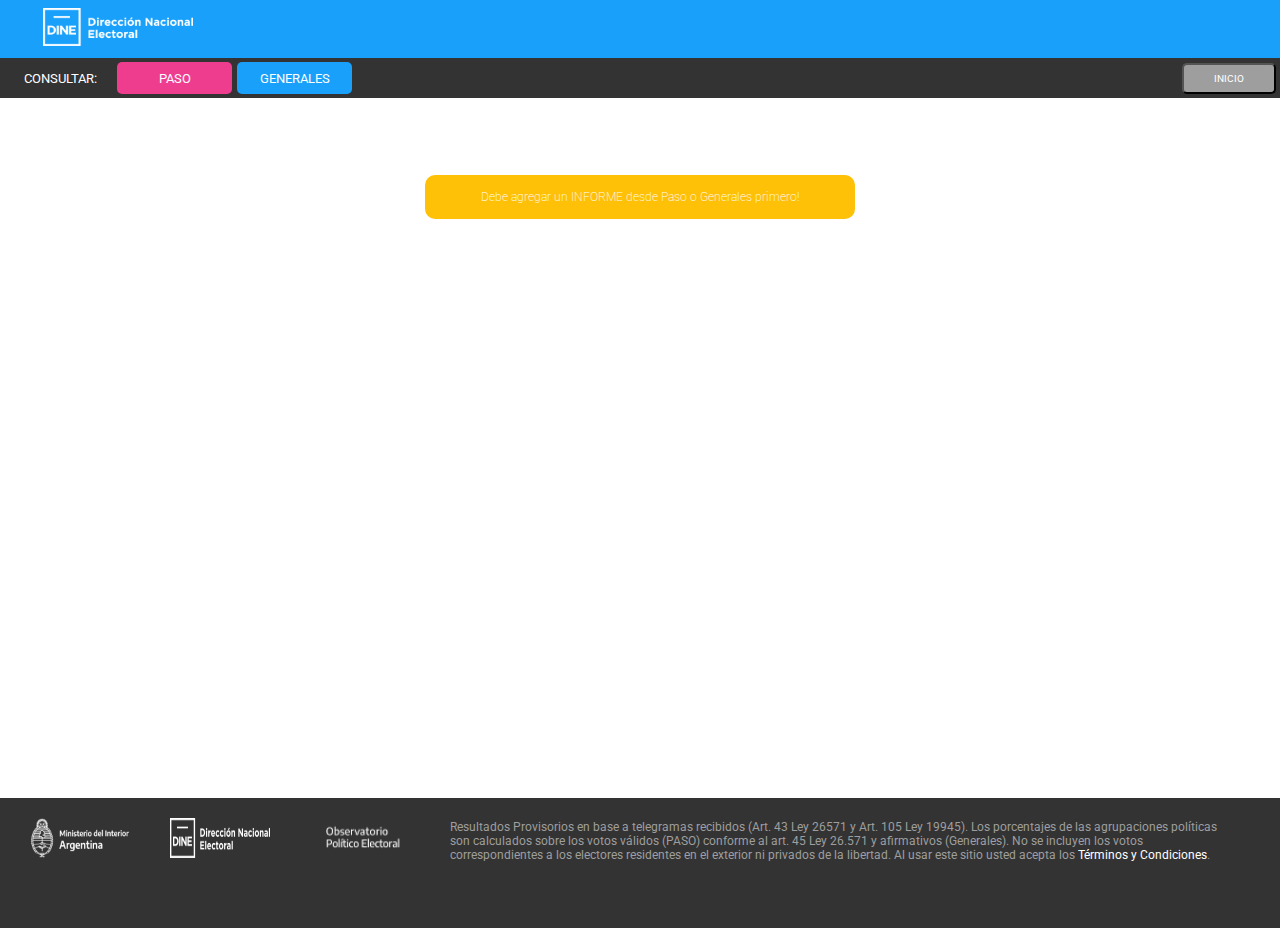
<file: informes.html>
<!DOCTYPE html>
<html lang="es">

<head>
    <meta charset="UTF-8" />
    <meta name="viewport" content="width=device-width, initial-scale=1.0" />
    <title>Sistema de Publicación de Resultados Electorales</title>
    <link rel="shortcut icon" type="image/png" href="img/icons/favicon-16x16.png">
    <!-- Estilos CSS -->
    <link rel="stylesheet" href="css/common.css" />
    <link rel="stylesheet" href="css/pages/informes.css">
    <link rel="stylesheet" href="https://cdnjs.cloudflare.com/ajax/libs/font-awesome/5.15.4/css/all.min.css"
        crossorigin="anonymous" referrerpolicy="no-referrer" />
        <script src="./js/pages/informes.js" defer></script>
</head>

<body>
    <header>
        <!--Barra de logo portal-->
        <div class="header-page">
            <a href="index.html">
                <img src="img/Logo_DINE_negativo.png" alt="logo" class="logo">
            </a>
        </div>
        <!--Barra de menú principal-->
        <nav class="menu">
            <div id="div-menu">
                <p>CONSULTAR:</p>
                <button id="boton-paso">
                    <a class="active" href="paso.html">PASO</a>
                </button>
                <button id="boton-generales">
                    <a class="active" href="generales.html">GENERALES</a>
                </button>
            </div>
            <div>
                <button id="boton-inicio-menu">
                    <a class="active" href="index.html">INICIO</a>
                </button>
            </div>
        </nav>
    </header>
    <!-- Contenido principal de la página -->
    <main>
        <section id="sec-messages">
            <h3 id="texto-cargando">Cargando datos...</h3>
            <p id="texto-verde"><i class="fa fa-thumbs-up"></i> Se agregó con éxito el resultado al informe</p>
            <p id="texto-rojo"><i class="fa fa-exclamation-triangle"></i> Error: Se produjo un error al intentar agregar resultados al informe</p>
            <p id="texto-amarillo"><i class="fa fa-exclamation"></i> No hay informes agregados.</p>
        </section>
        <section id="sec-titulo">
            <!--Seccion para agregar una palicula favorita por codigo-->
            <h2>Reporte de Elecciones</h2>
            <br><br>
        </section>
        <section id="sec-contenido">
            <!--Seccion para contenido de la página-->
            <table class="tabla-informes">
                <thead>
                    <tr>
                        <th>PROVINCIA</th>
                        <th>ELECCIÓN</th>
                        <th>DATOS GENERALES</th>
                        <th>DATOS POR AGRUPACIÓN</th>
                    </tr>
                </thead>
                <tbody id="cuerpo-tabla">
                    <tr>
                        <td>
                            <!--
                                <svg height="210" width="300">
                                <path class="leaflet-interactive" stroke="#18a0fb" stroke-opacity="1" stroke-width="2"
                                    stroke-linecap="round" stroke-linejoin="round" fill="#18a0fb" fill-opacity="1"
                                    fill-rule="evenodd" d="M182 61L179 56L176 58L178 56L176
                                53L173 55L169 47L168 48L164 45L157 43L158 41L155 41L154 36L149 32L148 33L143 29L142
                                30L145 32L140 29L138 32L137 30L140 29L139 26L137 28L136 23L133 22L130 27L103 41L81
                                99L82 134L131 179L159 140L168 137L171 139L174 138L181 141L186 137L195 136L200 130L207
                                125L205 120L210 118L210 112L205 107L210 110L213 114L215 113L215 110L217 110L218 112L219
                                111L217 109L221 111L224 109L220 106L222 106L221 102L218 102L216 104L215 103L217 102L212
                                102L220 101L219 95L216 92L214 86L208 81L200 83L199 80L201 79L202 81L200 77L206 75L203
                                75L203 73L206 73L201 71L205 70L199 69L198 68L202 68L200 66L195 67L194 66L198 65L188
                                62L192 62L190 60L183 59L189 64L187 65z"></path>
                            </svg>
                            -->
                            
                        </td>
                        <td>
                            <!--
                                <p class="texto-elecciones-chico">Elecciones 2020 | Generales</p>
                            <p class="texto-path-chico">2020 > Generales > Provisorio > Senadores Nacionales > BuenoscAires</p>
                            -->
                        </td>
                        <td>
                            <div class="datos">
                                <div id="mesas-escrutadas">
                                    <svg version="1.1" id="Capa_1" xmlns="http://www.w3.org/2000/svg"
                                        xmlns:xlink="http://www.w3.org/1999/xlink" x="0px" y="0px" width="841.889px"
                                        height="595.281px" viewBox="0 0 841.889 595.281" enable-background="new 0 0 841.889 595.281"
                                        xml:space="preserve" class="v-icon__component theme--light"
                                        style="font-size: 50px; height: 50px; width: 50px;">
                                        <g>
                                            <path fill="#FFFFFF"
                                                d="M671.434,227.503l-43.614-14.145c-2.358-1.179-4.716-1.179-8.252,1.179
                                                                    c-2.357,1.179-4.715,3.536-4.715,5.894l-1.179,3.536c-9.431-8.251-22.396-20.039-34.185-35.363V31.827
                                                                    c0-7.072-5.894-11.788-11.788-11.788H198.746c-7.073,0-11.788,5.895-11.788,11.788v530.448c0,7.072,4.715,11.787,11.788,11.787
                                                                    h368.955c7.073,0,11.788-4.715,11.788-11.787V348.917c1.179,2.357,3.536,3.536,4.715,4.716l44.794,14.145c1.179,0,2.357,0,3.536,0
                                                                    c4.715,0,8.251-2.357,9.43-7.072s-1.179-10.609-5.894-12.967l0,0l-34.185-11.787l30.648-102.554l34.185,10.608l0,0
                                                                    c4.715,1.179,10.608-1.179,12.966-7.072C679.685,234.576,676.149,228.682,671.434,227.503z M555.914,550.487H210.533V43.615
                                                                    h345.381v113.162c-29.47-25.934-77.799-21.218-83.693-20.039l-3.536-34.185h35.363c5.894,0,10.609-4.715,10.609-10.609
                                                                    c0-5.894-4.716-10.608-10.609-10.608H262.4c-4.715,2.357-9.43,7.072-9.43,12.966c0,5.895,4.715,10.609,10.608,10.609h35.363
                                                                    l-11.787,132.022c0,2.357,1.179,5.894,2.357,8.251c2.357,2.358,4.715,3.537,7.072,3.537h103.731
                                                                    c5.895,9.43,15.324,12.966,16.503,14.145c0,0,29.47,15.324,51.866,24.755c12.967,5.894,15.324,9.43,20.039,14.145
                                                                    c2.357,3.537,5.894,7.073,10.609,10.609c14.146,12.967,34.185,14.146,40.078,15.324l17.682,4.715L555.914,550.487z
                                                                    M456.897,203.927l-8.251-3.536c-1.179-1.179-17.682-8.251-31.827-3.536c-8.251,2.357-14.145,8.251-18.86,17.682
                                                                    c-2.357,4.715-3.536,8.251-3.536,12.967h-87.229l10.608-122.593h130.844L456.897,203.927z M585.383,319.448l-42.436-11.788
                                                                    c-1.179,0-2.357,0-3.536,0c0,0-17.682,0-28.291-9.431c-3.536-3.536-5.894-7.072-8.251-9.43
                                                                    c-5.894-7.073-11.788-12.967-27.112-20.039c-22.396-9.431-50.687-24.755-51.865-24.755c0,0-7.073-3.536-9.431-9.43
                                                                    c-1.179-3.536-1.179-7.072,1.179-10.609c2.357-4.715,4.716-5.894,7.073-7.072c5.894-2.357,14.145,1.179,17.682,2.357l62.475,25.933
                                                                    c4.715,1.18,15.324,4.716,22.396-2.357c4.715-4.715,3.536-11.787-2.357-21.218c-10.609-16.503-29.469-20.039-37.721-20.039
                                                                    c-1.179,0-2.357,0-2.357,0c-1.179,0-2.357,0-3.536,0l0,0l-4.716-36.542l-1.179-8.251c0,0,0,0,1.179,0
                                                                    c0,0,56.581-8.252,76.621,24.754c15.323,25.933,38.899,50.688,56.58,62.475L585.383,319.448z">
                                            </path>
                                            <path fill="#FFFFFF" d="M368.49,179.174c2.357,1.179,3.536,2.357,5.894,2.357l0,0l0,0c3.536,0,5.895-1.179,8.252-3.536
                                                                    l29.469-35.363c3.536-4.715,2.357-10.609-1.179-14.146c-2.357-1.179-4.715-2.357-7.072-2.357c-2.358,0-4.716,1.179-7.073,3.536
                                                                    l-12.966,15.324l-9.431,11.788l-5.894-4.716l-4.715-3.536c-4.716-3.536-10.609-2.357-14.146,2.357
                                                                    c-3.536,4.716-2.357,10.609,2.357,14.146L368.49,179.174z">
                                            </path>
                                            <path fill="#FFFFFF"
                                                d="M427.428,359.526c0-2.357,0-3.536,0-5.894c0,0,0,0,0-1.18l0,0l0,0c0-28.29-20.039-50.688-44.793-50.688
                                                                    c-24.755,0-44.794,22.397-44.794,50.688l0,0l0,0c0,2.358,0,4.716,0,7.073c-14.145,16.503-23.575,40.078-23.575,67.189l0,0l0,0
                                                                    c0,48.33,30.648,88.408,68.369,88.408c37.72,0,68.368-40.078,68.368-88.408l0,0l0,0
                                                                    C451.003,399.604,441.573,376.029,427.428,359.526z M382.635,495.085c-23.576,0-43.615-25.933-47.151-57.76h94.302
                                                                    C427.428,469.152,407.389,495.085,382.635,495.085z M406.21,344.202c-7.073-3.536-15.324-5.894-23.575-5.894
                                                                    c-8.252,0-16.503,2.357-23.576,5.894c3.537-12.967,12.967-21.218,23.576-21.218C394.422,321.805,403.853,331.235,406.21,344.202z
                                                                    M382.635,358.347c23.575,0,43.614,24.754,47.15,57.76h-94.302C339.02,383.101,359.059,358.347,382.635,358.347z">
                                            </path>
                                        </g>
                                    </svg>
                                    <p class="datos-elecciones" id="mesas-escrutadas-numero"></p>
                                </div>
                                <div id="electores">
                                    <svg version="1.1" id="Layer_1" xmlns="http://www.w3.org/2000/svg"
                                        xmlns:xlink="http://www.w3.org/1999/xlink" x="0px" y="0px" width="841.889px"
                                        height="595.281px" viewBox="0 0 841.889 595.281" enable-background="new 0 0 841.889 595.281"
                                        xml:space="preserve" class="v-icon__component theme--light"
                                        style="font-size: 50px; height: 50px; width: 50px;">
                                        <title>comunidad</title>
                                        <path fill="#FFFFFF"
                                            d="M462.824,342.115h-0.59c-3.125-1.252-6.67-0.854-9.438,1.062c-10.771,7.341-23.424,11.436-36.453,11.797
                                                                    c-13.2-0.436-26.022-4.519-37.043-11.797c-2.89-1.642-6.43-1.642-9.319,0c-54.148,26.779-76.682,98.859-71.845,112.897
                                                                    c0.632,1.725,1.735,3.237,3.186,4.365c34.136,22.816,73.983,35.608,115.021,36.925c41.28-0.521,81.446-13.472,115.257-37.161
                                                                    c1.454-1.173,2.557-2.724,3.186-4.482C539.387,440.739,516.973,368.659,462.824,342.115z M458.813,359.693
                                                                    c5.067,2.88,9.848,6.237,14.275,10.027l-21.707,27.016l-21.353-26.426c10.135-1.979,19.866-5.647,28.784-10.854V359.693z
                                                                    M434.039,395.084l-17.342,20.999c0,0,0,0.59,0,0.826c0,0.235,0,0,0-0.826l-17.224-20.999l17.578-21.471L434.039,395.084z
                                                                    M373.992,359.693c8.952,5.199,18.728,8.83,28.902,10.735l-21.588,26.308l-22.061-27.252c4.616-3.762,9.55-7.117,14.746-10.027
                                                                    V359.693z M315.007,447.464c5.307-26.169,17.715-50.372,35.863-69.957l25.6,32.088c1.272,1.329,3,2.13,4.837,2.241
                                                                    c1.824-0.022,3.548-0.841,4.719-2.241l4.837-5.898l12.977,15.69l-31.853,52.497c-20.349-4.863-39.705-13.204-57.216-24.656
                                                                    L315.007,447.464z M416.579,478.725c-10.703-0.196-21.366-1.381-31.852-3.539l31.852-52.143l32.088,52.496
                                                                    c-10.662,1.965-21.481,2.952-32.323,2.95L416.579,478.725z M461.29,472.709l-32.441-52.851l12.977-15.69l4.955,5.898
                                                                    c1.138,1.441,2.883,2.27,4.719,2.242l0,0c1.824-0.023,3.548-0.842,4.719-2.242l25.718-32.56
                                                                    c18.07,19.442,30.544,43.411,36.099,69.367c-17.312,11.868-36.609,20.539-56.979,25.6L461.29,472.709z">
                                        </path>
                                        <path fill="#FFFFFF" d="M416.462,340.935c45.3,0,81.753-54.856,81.753-100.157c1.717-45.184-33.521-83.204-78.705-84.92
                                                                    s-83.204,33.521-84.92,78.706c-0.078,2.07-0.078,4.144,0,6.214C334.59,286.079,371.043,340.935,416.462,340.935z M480.756,240.778
                                                                    c0,1.298,0,2.596,0,3.894c-18.168-6.606-25.364-40.229-27.842-56.98C470.381,199.714,480.797,219.574,480.756,240.778z
                                                                    M352.05,240.778c0.387-35.316,29.094-63.76,64.412-63.822c7.58,0.036,15.093,1.435,22.178,4.129
                                                                    c-5.771,25.088-21.943,46.535-44.475,58.985c-12.627,7.394-27.523,9.911-41.88,7.079C352.168,244.553,352.05,242.666,352.05,240.778
                                                                    z M362.549,260.244c13.056-0.269,25.851-3.71,37.278-10.028c19.154-10.271,34.437-26.506,43.531-46.244
                                                                    c4.719,20.645,14.864,47.188,35.392,53.087c-6.96,32.56-33.268,66.418-62.406,66.418s-54.03-32.089-61.816-63.94
                                                                    C357.182,259.952,359.863,260.188,362.549,260.244z"></path>
                                        <path fill="#FFFFFF"
                                            d="M542.454,249.036l0.944,3.186c0.522,1.727,0.839,3.508,0.943,5.309l0,0c-0.551,1.18-1.966,3.657-4.247,7.433
                                                                    l-1.062,1.77c-1.563,2.695-1.181,6.096,0.943,8.376c6.438,6.525,14.637,11.034,23.595,12.977c0.584,0.114,1.185,0.114,1.77,0
                                                                    c3.892,0.367,7.345-2.489,7.713-6.381c0.352-3.722-2.251-7.075-5.943-7.658c-4.577-1.021-8.934-2.859-12.859-5.427
                                                                    c1.602-2.582,2.87-5.356,3.775-8.258c0.116-1.177,0.116-2.362,0-3.539c-0.062-3.077-0.537-6.133-1.416-9.083l-0.943-3.422
                                                                    c0-1.298-0.826-2.595-1.18-3.893v-1.18c-3.318-7.425-5.047-15.462-5.073-23.595c0.729-30.418,25.977-54.486,56.395-53.759
                                                                    s54.486,25.977,53.759,56.395c-0.187,7.795-2.025,15.461-5.395,22.492l-2.124,7.433c-0.941,3.021-1.457,6.157-1.533,9.319
                                                                    c-0.116,1.177-0.116,2.362,0,3.539c-0.056,0.352-0.056,0.71,0,1.062c0.976,2.515,2.201,4.926,3.657,7.196
                                                                    c-2.936,1.979-6.159,3.49-9.556,4.483c-3.891,0.815-6.383,4.629-5.567,8.52c0.815,3.89,4.63,6.382,8.52,5.566
                                                                    c0.443-0.093,0.877-0.228,1.294-0.401c7.512-2.082,14.32-6.159,19.701-11.797c2.093-2.286,2.518-5.642,1.062-8.376l-1.062-1.77
                                                                    c-0.943-1.534-3.421-5.663-4.246-7.314v-0.59c0.017-1.81,0.336-3.604,0.943-5.309c0.59-2.478,1.298-4.837,1.77-6.371
                                                                    c15.945-34.834,0.633-75.999-34.201-91.944s-75.999-0.633-91.944,34.201c-8.279,18.087-8.396,38.857-0.319,57.036L542.454,249.036z">
                                        </path>
                                        <path fill="#FFFFFF" d="M642.375,297.64c-2.532-1.03-5.412-0.72-7.668,0.825c-8.872,5.963-19.276,9.24-29.965,9.438
                                                                    c-10.801-0.386-21.289-3.732-30.318-9.674c-2.138-1.544-4.956-1.771-7.313-0.59l0,0c-23.636,13.269-41.938,34.323-51.789,59.575
                                                                    c3.657,4.247,7.078,8.612,10.263,12.977c5.804-16.099,14.791-30.863,26.426-43.413l24.42,27.134
                                                                    c0.923,1.054,2.257,1.656,3.657,1.651l0,0c1.508-0.124,2.886-0.899,3.775-2.124l20.526-29.729l20.881,30.201
                                                                    c0.928,1.18,2.285,1.943,3.775,2.123l0,0c1.43-0.02,2.79-0.615,3.774-1.651l24.893-27.134c15.105,16.03,25.513,35.905,30.082,57.452
                                                                    c-24.783,16.33-53.728,25.214-83.405,25.6c-22.516-0.792-44.649-6.045-65.12-15.454c3.217,5.863,6.131,11.888,8.73,18.05
                                                                    c18.353,6.987,37.713,10.971,57.334,11.797c33.779-0.463,66.647-11.022,94.376-30.318c1.199-0.993,2.098-2.301,2.596-3.775
                                                                    C705.608,378.923,687.204,319.819,642.375,297.64z M579.615,342.705l-20.881-22.65c3.726-2.86,7.67-5.425,11.797-7.668
                                                                    c7.562,4.349,15.827,7.343,24.42,8.848L579.615,342.705z M629.989,342.705l-14.864-21.353c8.595-1.564,16.855-4.598,24.42-8.966
                                                                    c4.164,2.182,8.113,4.749,11.797,7.668L629.989,342.705z"></path>
                                        <path fill="#FFFFFF"
                                            d="M628.337,190.877c-1.385-2.284-4.359-3.014-6.644-1.628c-1.115,0.676-1.91,1.773-2.204,3.044
                                                                    c-6.253,27.959-24.774,29.492-39.639,30.79c-8.729,0.708-18.639,1.651-18.639,11.207c0,24.185,19.465,53.323,43.53,53.323
                                                                    c24.066,0,43.649-29.139,43.649-53.323C643.531,219.045,636.794,204.462,628.337,190.877z M604.743,278.057
                                                                    c-17.932,0-33.976-24.42-34.094-43.649c3.214-1.169,6.607-1.768,10.027-1.77c13.213-1.18,34.447-2.949,44.711-27.251
                                                                    c5.456,9.175,9.925,18.903,13.331,29.021C638.719,253.637,622.792,278.057,604.743,278.057z">
                                        </path>
                                        <path fill="#FFFFFF" d="M313.709,362.996c3.304-4.011,6.843-7.903,10.5-11.797c-10.078-22.699-27.316-41.47-49.076-53.44l0,0
                                                                    c-2.572-1.03-5.487-0.721-7.786,0.825c-8.815,5.99-19.19,9.271-29.847,9.438c-10.771-0.347-21.232-3.697-30.2-9.674
                                                                    c-2.422-1.345-5.365-1.345-7.786,0c-44.476,22.061-62.879,81.046-58.985,92.606c0.544,1.449,1.483,2.717,2.713,3.657
                                                                    c28.015,18.697,60.712,29.161,94.377,30.201c16.017-0.268,31.911-2.851,47.188-7.669c1.908-5.903,4.153-11.693,6.724-17.341
                                                                    c-14.479,5.61-29.701,9.067-45.183,10.263l25.01-51.553c1.152-2.354,0.273-5.196-2.005-6.488l-10.146-5.898l21.234-27.605
                                                                    C295.008,330.396,306.432,345.669,313.709,362.996z M153.741,384.349c5.684-25.848,19.895-49.032,40.346-65.828l21.234,27.487
                                                                    l-10.146,5.898c-2.234,1.332-3.06,4.165-1.887,6.488l24.892,51.554C201.697,407.4,176.191,398.629,153.741,384.349z
                                                                    M232.192,396.146l-18.285-37.751l10.971-6.488c1.257-0.7,2.157-1.9,2.478-3.304c0.226-1.408-0.114-2.85-0.943-4.011l-24.303-32.088
                                                                    l0,0c9.059,5.185,19.108,8.401,29.493,9.438c0.472,22.65,0.708,55.564,0.59,73.731V396.146z M247.764,344.593
                                                                    c-1.677,2.163-1.283,5.275,0.879,6.952c0.171,0.132,0.35,0.253,0.536,0.362l10.972,6.488l-17.932,38.341c0-12.505,0-35.392,0-74.204
                                                                    c10.56-1.072,20.771-4.369,29.965-9.673l0,0L247.764,344.593z">
                                        </path>
                                        <path fill="#FFFFFF"
                                            d="M180.521,255.171c5.19,10.382,23.594,41.525,56.743,41.525c33.15,0,51.554-31.144,56.744-41.525
                                                                    c7.55-3.822,12.906-10.921,14.511-19.229c4.03-10.152,3.024-21.612-2.714-30.908c-1.321-1.697-2.869-3.205-4.601-4.482
                                                                    c-9.042-35.281-44.972-56.552-80.253-47.51c-23.321,5.977-41.532,24.188-47.509,47.51c-1.962,1.255-3.68,2.854-5.073,4.719
                                                                    c-5.66,9.234-6.664,20.588-2.713,30.672C167.249,244.36,172.775,251.508,180.521,255.171z M180.521,214.235
                                                                    c1.003-1.31,2.491-2.16,4.129-2.359l0,0c0.77,0.139,1.506-0.372,1.645-1.142c0.003-0.013,0.005-0.025,0.007-0.038
                                                                    c3.3-27.756,28.475-47.581,56.23-44.281c23.217,2.76,41.521,21.064,44.28,44.281c0.178,0.805,0.959,1.325,1.77,1.18
                                                                    c1.693,0.124,3.247,0.987,4.247,2.359c1.651,2.241,3.067,7.078,0,17.342c-1.415,4.954-4.247,10.735-8.848,9.438
                                                                    c-0.716-0.241-1.494,0.122-1.77,0.825c-7.668,19.584-24.892,39.284-45.772,39.284s-38.223-19.818-45.891-39.52
                                                                    c-0.238-0.571-0.797-0.944-1.416-0.944l0,0c-4.601,1.534-7.55-4.364-8.966-9.319c-2.595-10.027-1.18-14.864,0.473-17.105H180.521z">
                                        </path>
                                    </svg>
                                    <p class="datos-elecciones" id="electores-numero"></p>
                                </div>
                                <div id="part-escrutado">
                                    <svg version="1.1" id="Layer_1" xmlns="http://www.w3.org/2000/svg"
                                        xmlns:xlink="http://www.w3.org/1999/xlink" x="0px" y="0px" width="841.889px"
                                        height="595.281px" viewBox="0 0 841.889 595.281" enable-background="new 0 0 841.889 595.281"
                                        xml:space="preserve" class="v-icon__component theme--light"
                                        style="font-size: 50px; height: 50px; width: 50px;">
                                        <title>participacion</title>
                                        <path fill="#FFFFFF"
                                            d="M508.832,212.347c-2.05-2.229-4.488-4.068-7.195-5.427c-2.793-1.033-5.824-1.238-8.73-0.59
                                        c-1.705,0.26-3.37,0.735-4.955,1.416c-10.957,5.935-20.277,14.485-27.133,24.892c-4.26,6.344-10.35,11.24-17.46,14.038V116.909
                                        c1.236-5.799-2.462-11.501-8.261-12.737s-11.502,2.462-12.737,8.261c-0.315,1.476-0.315,3.001,0,4.477v70.782
                                        c0,2.802-2.271,5.073-5.073,5.073s-5.072-2.271-5.072-5.073V97.326c0.751-6.472-3.886-12.327-10.357-13.079
                                        c-0.048-0.006-0.095-0.011-0.143-0.016c-6.479,0.673-11.188,6.473-10.515,12.953c0.005,0.047,0.011,0.095,0.016,0.142v90.247
                                        c0,2.802-2.271,5.073-5.072,5.073c-2.802,0-5.073-2.271-5.073-5.073v-80.81c0.771-6.364-3.682-12.18-10.027-13.095
                                        c-6.48,0.673-11.188,6.473-10.515,12.953c0.005,0.047,0.01,0.095,0.016,0.142v90.365c0,2.802-2.271,5.073-5.073,5.073
                                        s-5.072-2.271-5.072-5.073v-61.816c0.751-6.472-3.886-12.327-10.357-13.079c-0.048-0.005-0.095-0.011-0.143-0.016
                                        c-6.48,0.674-11.188,6.473-10.515,12.953c0.005,0.047,0.01,0.095,0.016,0.142v128.234c-1.572,18.48,6.725,36.419,21.824,47.188
                                        h81.636c11.325-6.8,20.806-16.28,27.605-27.605c2.595-4.837,4.837-9.319,7.078-13.566c6.687-16.377,16.459-31.315,28.785-44.003
                                        c3.446-2.846,7.115-5.409,10.971-7.668c1.093-0.64,1.863-1.711,2.123-2.949C509.631,214.033,509.414,213.078,508.832,212.347z">
                                        </path>
                                        <path fill="#FFFFFF" d="M328.573,348.25h127.645c4.495,0,8.14,3.645,8.14,8.14l0,0v154.66l0,0H320.552l0,0V356.272
                                        C320.615,351.868,324.17,348.313,328.573,348.25z"></path>
                                        <rect x="339.073" y="317.695" fill="#FFFFFF" width="108.061" height="22.533"></rect>
                                        <path fill="#FFFFFF" d="M657.24,282.422c-1.578-1.706-3.458-3.105-5.544-4.129c-2.162-0.592-4.444-0.592-6.606,0
                                        c-1.346,0.213-2.655,0.61-3.894,1.18c-8.328,4.552-15.416,11.073-20.645,18.993c-3.306,4.799-7.938,8.529-13.331,10.736v-99.804
                                        c1.083-4.431-1.632-8.899-6.062-9.982c-4.431-1.082-8.899,1.632-9.982,6.062c-0.314,1.288-0.314,2.632,0,3.92V263.9
                                        c0.207,2.307-1.473,4.354-3.774,4.602c-2.343-0.122-4.143-2.12-4.021-4.462c0.002-0.047,0.005-0.093,0.009-0.14v-69.484
                                        c1.083-4.431-1.632-8.899-6.062-9.981c-4.431-1.083-8.899,1.631-9.982,6.062c-0.314,1.288-0.314,2.632,0,3.92v69.013
                                        c0.373,2.117-1.041,4.137-3.159,4.51c-2.117,0.372-4.136-1.042-4.509-3.159c-0.078-0.447-0.078-0.904,0-1.351v-61.816
                                        c0.939-4.463-1.918-8.843-6.381-9.781c-4.463-0.939-8.842,1.917-9.781,6.381c-0.235,1.121-0.235,2.279,0,3.4v69.721
                                        c0.737,2.02-0.303,4.255-2.322,4.992c-2.02,0.736-4.254-0.303-4.991-2.322c-0.315-0.862-0.315-1.808,0-2.67v-47.188
                                        c0.938-4.463-1.918-8.842-6.381-9.781s-8.843,1.918-9.781,6.381c-0.236,1.121-0.236,2.279,0,3.4v98.152
                                        c-1.186,13.88,4.937,27.377,16.162,35.627h62.524c8.877-5.241,16.299-12.623,21.588-21.471l5.309-10.382
                                        c5.146-12.51,12.633-23.922,22.061-33.622c2.67-2.135,5.467-4.104,8.376-5.898c0.834-0.489,1.431-1.3,1.652-2.241
                                        C657.869,283.641,657.694,282.938,657.24,282.422z"></path>
                                        <path fill="#FFFFFF" d="M519.332,386.472h97.68c3.453,0,6.252,2.799,6.252,6.252v117.971l0,0H512.608l0,0V392.724
                                        c-0.01-3.453,2.781-6.26,6.234-6.27C519.006,386.454,519.169,386.46,519.332,386.472z">
                                        </path>
                                        <rect x="527.354" y="363.114" fill="#FFFFFF" width="82.698" height="17.224"></rect>
                                        <path fill="#FFFFFF" d="M304.508,320.173c-1.309-1.415-2.869-2.575-4.602-3.421c-1.851-0.524-3.812-0.524-5.662,0l-3.186,0.943
                                        c-6.955,3.823-12.869,9.291-17.224,15.927c-2.748,4.048-6.654,7.173-11.207,8.966v-83.76c0.419-4.117-2.505-7.824-6.606-8.376
                                        c-4.149,0.493-7.14,4.218-6.725,8.376v45.536c0.135,1.95-1.337,3.641-3.287,3.774c-0.005,0.001-0.011,0.001-0.016,0.001
                                        c-1.909-0.187-3.322-1.861-3.186-3.775v-57.688c0.352-4.139-2.607-7.824-6.725-8.376c-4.116,0.552-7.075,4.237-6.724,8.376v57.688
                                        c0.343,1.792-0.831,3.523-2.623,3.866c-1.792,0.344-3.522-0.831-3.865-2.623c-0.079-0.41-0.079-0.832,0-1.243v-51.671
                                        c0.412-4.134-2.593-7.824-6.725-8.258c-4.1,0.493-7.071,4.144-6.725,8.258v57.688c0.001,1.759-1.425,3.186-3.184,3.187
                                        s-3.186-1.425-3.187-3.184c0-0.001,0-0.002,0-0.003v-39.049c0.352-4.139-2.607-7.824-6.725-8.376
                                        c-4.149,0.493-7.139,4.218-6.725,8.376v82.58c-1.079,11.861,4.222,23.405,13.921,30.318h52.144
                                        c7.469-4.531,13.645-10.91,17.931-18.521l4.483-8.612c4.286-10.447,10.533-19.979,18.403-28.077c2.212-1.854,4.58-3.511,7.078-4.954
                                        c0.715-0.38,1.199-1.085,1.298-1.888C305.219,321.508,305.073,320.68,304.508,320.173z">
                                        </path>
                                        <path fill="#FFFFFF" d="M189.368,406.999h81.518c2.867,0,5.19,2.324,5.19,5.191v98.859l0,0h-91.898l0,0V412.19
                                        C184.178,409.323,186.501,406.999,189.368,406.999z"></path>
                                        <rect x="195.975" y="387.534" fill="#FFFFFF" width="69.013" height="14.393"></rect>
                                    </svg>
                                    <p class="datos-elecciones" id="participacion-sobre-escrutado"></p>
                                </div>
                            </div>
                        </td>
                        <td class="datos-agrupacion">
                            <!--
                                <div id="div-agrupacion">
                                <div class="agrupacion">
                                    <div><b>Juntos</b></div>
                                    <div>38% <br>30000 votos</div>
                                </div>
                                <div class="agrupacion">
                                    <div id="agrup-pj"><b>PJ</b></div>
                                    <div>20% <br>12000 votos</div>
                                </div>
                            </div>
                            -->
                        </td>
                    </tr>
                </tbody>
            </table>
        </section>
    </main>
    <!--Pie de página-->
    <footer>
        <div class="img-footer">
            <img src="img/icons/Ministerio-del-Interior_pluma.1ab9a7a7.png" alt="icono-ministerio"
                class="iconos-img-footer">
            <img src="img/Logo_DINE_negativo.png" alt="logo-footer" class="iconos-img-footer">
            <img src="img/icons/logos_001-10.4430c8d5.png" alt="iconos-logos" class="iconos-img-footer">
        </div>

        <div class="texto-footer">
            <p>
                Resultados Provisorios en base a telegramas recibidos (Art. 43 Ley 26571 y Art. 105 Ley 19945). Los
                porcentajes de las agrupaciones políticas son calculados sobre los votos válidos (PASO) conforme al art.
                45 Ley 26.571 y afirmativos (Generales). No se incluyen los votos correspondientes a los electores
                residentes en el exterior ni privados de la libertad. Al usar este sitio usted acepta los <a
                    href="terminos-y-cond.html">Términos y
                    Condiciones</a>.
            </p>
        </div>
    </footer>
</body>

</html>
</file>
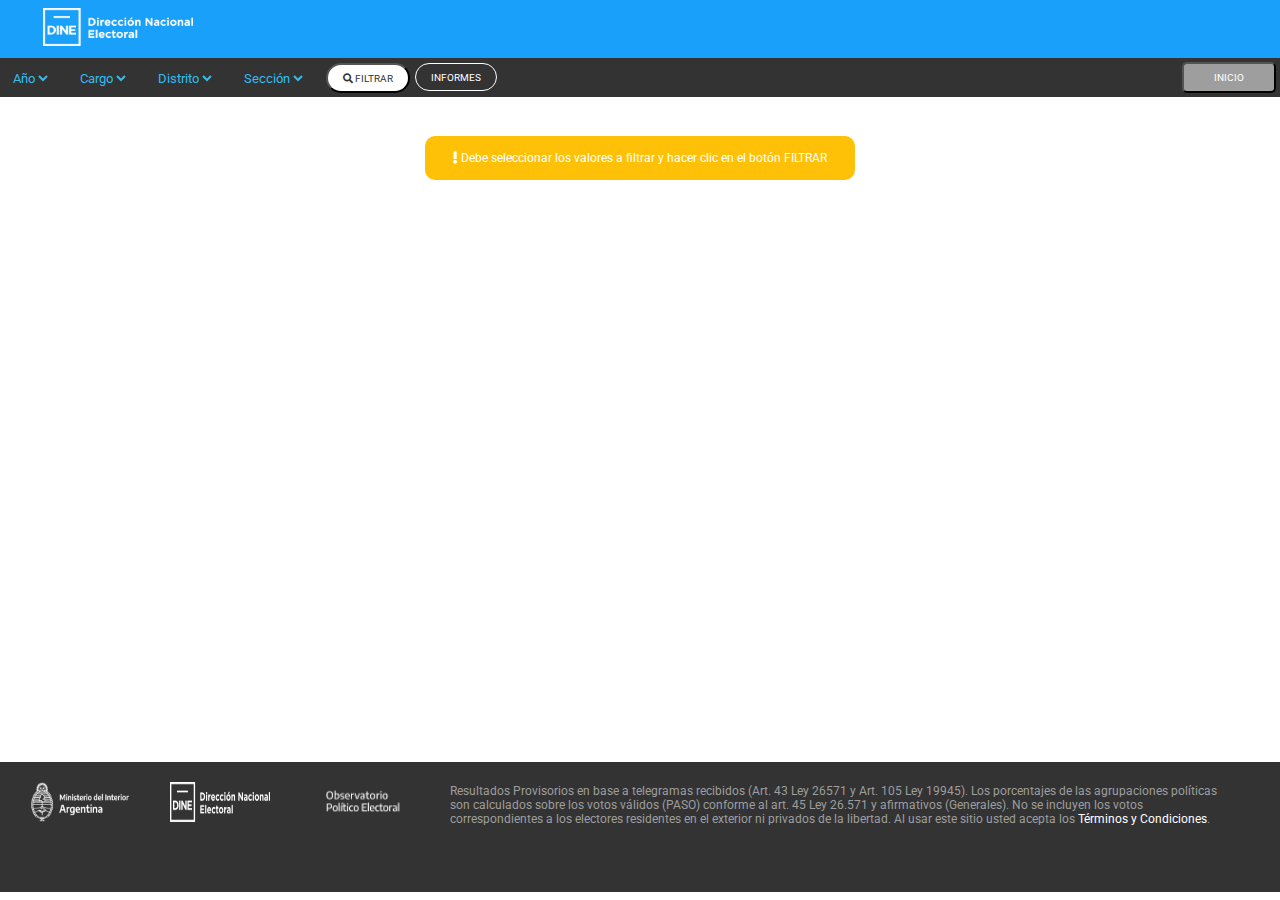
<file: paso.html>
<!DOCTYPE html>
<html lang="es">

<head>
    <meta charset="UTF-8" />
    <meta name="viewport" content="width=device-width, initial-scale=1.0" />
    <title>Sistema de Publicación de Resultados Electorales</title>
    <link rel="shortcut icon" type="image/png" href="img/icons/favicon-16x16.png">
    <!-- Estilos CSS -->
    <link rel="stylesheet" href="css/common.css" />
    <link rel="stylesheet" href="css/pages/paso.css">
    <link rel="stylesheet" href="https://cdnjs.cloudflare.com/ajax/libs/font-awesome/5.15.4/css/all.min.css"
        crossorigin="anonymous" referrerpolicy="no-referrer" />
    <script src="./js/pages/paso.js" type="module" defer></script>

</head>

<body>
    <header>
        <!--Barra de logo portal-->
        <div class="header-page">
            <a href="index.html">
                <img src="img/Logo_DINE_negativo.png" alt="logo" class="logo">
            </a>
        </div>
        <!--Barra de menú principal-->
        <nav>
            <div>
                <select name="seleccionable" class="seleccionable" id="select-anio" onchange="comboCargo()">
                    <option disabled selected value="0">Año</option>
                </select>

                <select name="seleccionable" class="seleccionable" id="select-cargo" onchange="comboDistrito()">
                    <option disabled selected value="0">Cargo</option>
                </select>

                <select name="seleccionable" class="seleccionable" id="select-distrito" onchange="comboSeccion()">
                    <option disabled selected value="0">Distrito</option>
                </select>

                <select name="seleccionable" class="seleccionable" id="select-seccion">
                    <option disabled selected value="0">Sección</option>
                </select>
                <input type="hidden" id="hdSeccionProvincial" name="hdSeccionProvincial">

                <button class="boton-filtrar" onclick="consultarResultados()">
                    <i class="fa fa-search"></i> FILTRAR
                </button>
                <button id="boton-informes">
                    <a class="active" href="informes.html">INFORMES</a>
                </button>
            </div>
            <button id="boton-inicio">
                <a class="active" href="index.html">INICIO</a>
            </button>
        </nav>
    </header>
    <!-- Contenido principal de la página -->
    <main>
        <section id="sec-messages">
            <div class="mensaje-carga" id="cargando">Cargando datos...</div>
            <p id="texto-verde"><i class="fa fa-thumbs-up"></i> Se agregó con éxito el resultado al informe</p>
            <p id="texto-rojo"><i class="fa fa-exclamation-triangle"></i> Error: Se produjo un error al intentar agregar
                resultados al informe</p>
            <p id="texto-amarillo"><i class="fa fa-exclamation"></i> No se encontró información para la consulta
                realizada.</p>
        </section>
        <section id="sec-titulo">
            <!--Seccion para agregar una palicula favorita por codigo-->
            <h2 id="titulo-paso"></h2>
            <p class="texto-path" id="subtitulo-paso"></p>
        </section>
        <section id="sec-contenido">
            <div class="primer-div">
                <div>
                    <button id="agregar-informe" onclick="agregarInforme()">+ AGREGAR A INFORME</button>
                </div>
                <div class="recuadros-info">
                    <div id="mesas-escrutadas">
                        <svg version="1.1" id="Capa_1" xmlns="http://www.w3.org/2000/svg"
                            xmlns:xlink="http://www.w3.org/1999/xlink" x="0px" y="0px" width="841.889px"
                            height="595.281px" viewBox="0 0 841.889 595.281" enable-background="new 0 0 841.889 595.281"
                            xml:space="preserve" class="v-icon__component theme--light"
                            style="font-size: 50px; height: 50px; width: 50px;">
                            <g>
                                <path fill="#FFFFFF"
                                    d="M671.434,227.503l-43.614-14.145c-2.358-1.179-4.716-1.179-8.252,1.179
                                                        c-2.357,1.179-4.715,3.536-4.715,5.894l-1.179,3.536c-9.431-8.251-22.396-20.039-34.185-35.363V31.827
                                                        c0-7.072-5.894-11.788-11.788-11.788H198.746c-7.073,0-11.788,5.895-11.788,11.788v530.448c0,7.072,4.715,11.787,11.788,11.787
                                                        h368.955c7.073,0,11.788-4.715,11.788-11.787V348.917c1.179,2.357,3.536,3.536,4.715,4.716l44.794,14.145c1.179,0,2.357,0,3.536,0
                                                        c4.715,0,8.251-2.357,9.43-7.072s-1.179-10.609-5.894-12.967l0,0l-34.185-11.787l30.648-102.554l34.185,10.608l0,0
                                                        c4.715,1.179,10.608-1.179,12.966-7.072C679.685,234.576,676.149,228.682,671.434,227.503z M555.914,550.487H210.533V43.615
                                                        h345.381v113.162c-29.47-25.934-77.799-21.218-83.693-20.039l-3.536-34.185h35.363c5.894,0,10.609-4.715,10.609-10.609
                                                        c0-5.894-4.716-10.608-10.609-10.608H262.4c-4.715,2.357-9.43,7.072-9.43,12.966c0,5.895,4.715,10.609,10.608,10.609h35.363
                                                        l-11.787,132.022c0,2.357,1.179,5.894,2.357,8.251c2.357,2.358,4.715,3.537,7.072,3.537h103.731
                                                        c5.895,9.43,15.324,12.966,16.503,14.145c0,0,29.47,15.324,51.866,24.755c12.967,5.894,15.324,9.43,20.039,14.145
                                                        c2.357,3.537,5.894,7.073,10.609,10.609c14.146,12.967,34.185,14.146,40.078,15.324l17.682,4.715L555.914,550.487z
                                                        M456.897,203.927l-8.251-3.536c-1.179-1.179-17.682-8.251-31.827-3.536c-8.251,2.357-14.145,8.251-18.86,17.682
                                                        c-2.357,4.715-3.536,8.251-3.536,12.967h-87.229l10.608-122.593h130.844L456.897,203.927z M585.383,319.448l-42.436-11.788
                                                        c-1.179,0-2.357,0-3.536,0c0,0-17.682,0-28.291-9.431c-3.536-3.536-5.894-7.072-8.251-9.43
                                                        c-5.894-7.073-11.788-12.967-27.112-20.039c-22.396-9.431-50.687-24.755-51.865-24.755c0,0-7.073-3.536-9.431-9.43
                                                        c-1.179-3.536-1.179-7.072,1.179-10.609c2.357-4.715,4.716-5.894,7.073-7.072c5.894-2.357,14.145,1.179,17.682,2.357l62.475,25.933
                                                        c4.715,1.18,15.324,4.716,22.396-2.357c4.715-4.715,3.536-11.787-2.357-21.218c-10.609-16.503-29.469-20.039-37.721-20.039
                                                        c-1.179,0-2.357,0-2.357,0c-1.179,0-2.357,0-3.536,0l0,0l-4.716-36.542l-1.179-8.251c0,0,0,0,1.179,0
                                                        c0,0,56.581-8.252,76.621,24.754c15.323,25.933,38.899,50.688,56.58,62.475L585.383,319.448z">
                                </path>
                                <path fill="#FFFFFF" d="M368.49,179.174c2.357,1.179,3.536,2.357,5.894,2.357l0,0l0,0c3.536,0,5.895-1.179,8.252-3.536
                                                        l29.469-35.363c3.536-4.715,2.357-10.609-1.179-14.146c-2.357-1.179-4.715-2.357-7.072-2.357c-2.358,0-4.716,1.179-7.073,3.536
                                                        l-12.966,15.324l-9.431,11.788l-5.894-4.716l-4.715-3.536c-4.716-3.536-10.609-2.357-14.146,2.357
                                                        c-3.536,4.716-2.357,10.609,2.357,14.146L368.49,179.174z">
                                </path>
                                <path fill="#FFFFFF"
                                    d="M427.428,359.526c0-2.357,0-3.536,0-5.894c0,0,0,0,0-1.18l0,0l0,0c0-28.29-20.039-50.688-44.793-50.688
                                                        c-24.755,0-44.794,22.397-44.794,50.688l0,0l0,0c0,2.358,0,4.716,0,7.073c-14.145,16.503-23.575,40.078-23.575,67.189l0,0l0,0
                                                        c0,48.33,30.648,88.408,68.369,88.408c37.72,0,68.368-40.078,68.368-88.408l0,0l0,0
                                                        C451.003,399.604,441.573,376.029,427.428,359.526z M382.635,495.085c-23.576,0-43.615-25.933-47.151-57.76h94.302
                                                        C427.428,469.152,407.389,495.085,382.635,495.085z M406.21,344.202c-7.073-3.536-15.324-5.894-23.575-5.894
                                                        c-8.252,0-16.503,2.357-23.576,5.894c3.537-12.967,12.967-21.218,23.576-21.218C394.422,321.805,403.853,331.235,406.21,344.202z
                                                        M382.635,358.347c23.575,0,43.614,24.754,47.15,57.76h-94.302C339.02,383.101,359.059,358.347,382.635,358.347z">
                                </path>
                            </g>
                        </svg>
                        <p class="datos-elecciones" id="mesas-escrutadas-numero"></p>
                    </div>
                    <div id="electores">
                        <svg version="1.1" id="Layer_1" xmlns="http://www.w3.org/2000/svg"
                            xmlns:xlink="http://www.w3.org/1999/xlink" x="0px" y="0px" width="841.889px"
                            height="595.281px" viewBox="0 0 841.889 595.281" enable-background="new 0 0 841.889 595.281"
                            xml:space="preserve" class="v-icon__component theme--light"
                            style="font-size: 50px; height: 50px; width: 50px;">
                            <title>comunidad</title>
                            <path fill="#FFFFFF"
                                d="M462.824,342.115h-0.59c-3.125-1.252-6.67-0.854-9.438,1.062c-10.771,7.341-23.424,11.436-36.453,11.797
                                                        c-13.2-0.436-26.022-4.519-37.043-11.797c-2.89-1.642-6.43-1.642-9.319,0c-54.148,26.779-76.682,98.859-71.845,112.897
                                                        c0.632,1.725,1.735,3.237,3.186,4.365c34.136,22.816,73.983,35.608,115.021,36.925c41.28-0.521,81.446-13.472,115.257-37.161
                                                        c1.454-1.173,2.557-2.724,3.186-4.482C539.387,440.739,516.973,368.659,462.824,342.115z M458.813,359.693
                                                        c5.067,2.88,9.848,6.237,14.275,10.027l-21.707,27.016l-21.353-26.426c10.135-1.979,19.866-5.647,28.784-10.854V359.693z
                                                        M434.039,395.084l-17.342,20.999c0,0,0,0.59,0,0.826c0,0.235,0,0,0-0.826l-17.224-20.999l17.578-21.471L434.039,395.084z
                                                        M373.992,359.693c8.952,5.199,18.728,8.83,28.902,10.735l-21.588,26.308l-22.061-27.252c4.616-3.762,9.55-7.117,14.746-10.027
                                                        V359.693z M315.007,447.464c5.307-26.169,17.715-50.372,35.863-69.957l25.6,32.088c1.272,1.329,3,2.13,4.837,2.241
                                                        c1.824-0.022,3.548-0.841,4.719-2.241l4.837-5.898l12.977,15.69l-31.853,52.497c-20.349-4.863-39.705-13.204-57.216-24.656
                                                        L315.007,447.464z M416.579,478.725c-10.703-0.196-21.366-1.381-31.852-3.539l31.852-52.143l32.088,52.496
                                                        c-10.662,1.965-21.481,2.952-32.323,2.95L416.579,478.725z M461.29,472.709l-32.441-52.851l12.977-15.69l4.955,5.898
                                                        c1.138,1.441,2.883,2.27,4.719,2.242l0,0c1.824-0.023,3.548-0.842,4.719-2.242l25.718-32.56
                                                        c18.07,19.442,30.544,43.411,36.099,69.367c-17.312,11.868-36.609,20.539-56.979,25.6L461.29,472.709z">
                            </path>
                            <path fill="#FFFFFF" d="M416.462,340.935c45.3,0,81.753-54.856,81.753-100.157c1.717-45.184-33.521-83.204-78.705-84.92
                                                        s-83.204,33.521-84.92,78.706c-0.078,2.07-0.078,4.144,0,6.214C334.59,286.079,371.043,340.935,416.462,340.935z M480.756,240.778
                                                        c0,1.298,0,2.596,0,3.894c-18.168-6.606-25.364-40.229-27.842-56.98C470.381,199.714,480.797,219.574,480.756,240.778z
                                                        M352.05,240.778c0.387-35.316,29.094-63.76,64.412-63.822c7.58,0.036,15.093,1.435,22.178,4.129
                                                        c-5.771,25.088-21.943,46.535-44.475,58.985c-12.627,7.394-27.523,9.911-41.88,7.079C352.168,244.553,352.05,242.666,352.05,240.778
                                                        z M362.549,260.244c13.056-0.269,25.851-3.71,37.278-10.028c19.154-10.271,34.437-26.506,43.531-46.244
                                                        c4.719,20.645,14.864,47.188,35.392,53.087c-6.96,32.56-33.268,66.418-62.406,66.418s-54.03-32.089-61.816-63.94
                                                        C357.182,259.952,359.863,260.188,362.549,260.244z"></path>
                            <path fill="#FFFFFF"
                                d="M542.454,249.036l0.944,3.186c0.522,1.727,0.839,3.508,0.943,5.309l0,0c-0.551,1.18-1.966,3.657-4.247,7.433
                                                        l-1.062,1.77c-1.563,2.695-1.181,6.096,0.943,8.376c6.438,6.525,14.637,11.034,23.595,12.977c0.584,0.114,1.185,0.114,1.77,0
                                                        c3.892,0.367,7.345-2.489,7.713-6.381c0.352-3.722-2.251-7.075-5.943-7.658c-4.577-1.021-8.934-2.859-12.859-5.427
                                                        c1.602-2.582,2.87-5.356,3.775-8.258c0.116-1.177,0.116-2.362,0-3.539c-0.062-3.077-0.537-6.133-1.416-9.083l-0.943-3.422
                                                        c0-1.298-0.826-2.595-1.18-3.893v-1.18c-3.318-7.425-5.047-15.462-5.073-23.595c0.729-30.418,25.977-54.486,56.395-53.759
                                                        s54.486,25.977,53.759,56.395c-0.187,7.795-2.025,15.461-5.395,22.492l-2.124,7.433c-0.941,3.021-1.457,6.157-1.533,9.319
                                                        c-0.116,1.177-0.116,2.362,0,3.539c-0.056,0.352-0.056,0.71,0,1.062c0.976,2.515,2.201,4.926,3.657,7.196
                                                        c-2.936,1.979-6.159,3.49-9.556,4.483c-3.891,0.815-6.383,4.629-5.567,8.52c0.815,3.89,4.63,6.382,8.52,5.566
                                                        c0.443-0.093,0.877-0.228,1.294-0.401c7.512-2.082,14.32-6.159,19.701-11.797c2.093-2.286,2.518-5.642,1.062-8.376l-1.062-1.77
                                                        c-0.943-1.534-3.421-5.663-4.246-7.314v-0.59c0.017-1.81,0.336-3.604,0.943-5.309c0.59-2.478,1.298-4.837,1.77-6.371
                                                        c15.945-34.834,0.633-75.999-34.201-91.944s-75.999-0.633-91.944,34.201c-8.279,18.087-8.396,38.857-0.319,57.036L542.454,249.036z">
                            </path>
                            <path fill="#FFFFFF" d="M642.375,297.64c-2.532-1.03-5.412-0.72-7.668,0.825c-8.872,5.963-19.276,9.24-29.965,9.438
                                                        c-10.801-0.386-21.289-3.732-30.318-9.674c-2.138-1.544-4.956-1.771-7.313-0.59l0,0c-23.636,13.269-41.938,34.323-51.789,59.575
                                                        c3.657,4.247,7.078,8.612,10.263,12.977c5.804-16.099,14.791-30.863,26.426-43.413l24.42,27.134
                                                        c0.923,1.054,2.257,1.656,3.657,1.651l0,0c1.508-0.124,2.886-0.899,3.775-2.124l20.526-29.729l20.881,30.201
                                                        c0.928,1.18,2.285,1.943,3.775,2.123l0,0c1.43-0.02,2.79-0.615,3.774-1.651l24.893-27.134c15.105,16.03,25.513,35.905,30.082,57.452
                                                        c-24.783,16.33-53.728,25.214-83.405,25.6c-22.516-0.792-44.649-6.045-65.12-15.454c3.217,5.863,6.131,11.888,8.73,18.05
                                                        c18.353,6.987,37.713,10.971,57.334,11.797c33.779-0.463,66.647-11.022,94.376-30.318c1.199-0.993,2.098-2.301,2.596-3.775
                                                        C705.608,378.923,687.204,319.819,642.375,297.64z M579.615,342.705l-20.881-22.65c3.726-2.86,7.67-5.425,11.797-7.668
                                                        c7.562,4.349,15.827,7.343,24.42,8.848L579.615,342.705z M629.989,342.705l-14.864-21.353c8.595-1.564,16.855-4.598,24.42-8.966
                                                        c4.164,2.182,8.113,4.749,11.797,7.668L629.989,342.705z"></path>
                            <path fill="#FFFFFF"
                                d="M628.337,190.877c-1.385-2.284-4.359-3.014-6.644-1.628c-1.115,0.676-1.91,1.773-2.204,3.044
                                                        c-6.253,27.959-24.774,29.492-39.639,30.79c-8.729,0.708-18.639,1.651-18.639,11.207c0,24.185,19.465,53.323,43.53,53.323
                                                        c24.066,0,43.649-29.139,43.649-53.323C643.531,219.045,636.794,204.462,628.337,190.877z M604.743,278.057
                                                        c-17.932,0-33.976-24.42-34.094-43.649c3.214-1.169,6.607-1.768,10.027-1.77c13.213-1.18,34.447-2.949,44.711-27.251
                                                        c5.456,9.175,9.925,18.903,13.331,29.021C638.719,253.637,622.792,278.057,604.743,278.057z">
                            </path>
                            <path fill="#FFFFFF" d="M313.709,362.996c3.304-4.011,6.843-7.903,10.5-11.797c-10.078-22.699-27.316-41.47-49.076-53.44l0,0
                                                        c-2.572-1.03-5.487-0.721-7.786,0.825c-8.815,5.99-19.19,9.271-29.847,9.438c-10.771-0.347-21.232-3.697-30.2-9.674
                                                        c-2.422-1.345-5.365-1.345-7.786,0c-44.476,22.061-62.879,81.046-58.985,92.606c0.544,1.449,1.483,2.717,2.713,3.657
                                                        c28.015,18.697,60.712,29.161,94.377,30.201c16.017-0.268,31.911-2.851,47.188-7.669c1.908-5.903,4.153-11.693,6.724-17.341
                                                        c-14.479,5.61-29.701,9.067-45.183,10.263l25.01-51.553c1.152-2.354,0.273-5.196-2.005-6.488l-10.146-5.898l21.234-27.605
                                                        C295.008,330.396,306.432,345.669,313.709,362.996z M153.741,384.349c5.684-25.848,19.895-49.032,40.346-65.828l21.234,27.487
                                                        l-10.146,5.898c-2.234,1.332-3.06,4.165-1.887,6.488l24.892,51.554C201.697,407.4,176.191,398.629,153.741,384.349z
                                                        M232.192,396.146l-18.285-37.751l10.971-6.488c1.257-0.7,2.157-1.9,2.478-3.304c0.226-1.408-0.114-2.85-0.943-4.011l-24.303-32.088
                                                        l0,0c9.059,5.185,19.108,8.401,29.493,9.438c0.472,22.65,0.708,55.564,0.59,73.731V396.146z M247.764,344.593
                                                        c-1.677,2.163-1.283,5.275,0.879,6.952c0.171,0.132,0.35,0.253,0.536,0.362l10.972,6.488l-17.932,38.341c0-12.505,0-35.392,0-74.204
                                                        c10.56-1.072,20.771-4.369,29.965-9.673l0,0L247.764,344.593z">
                            </path>
                            <path fill="#FFFFFF"
                                d="M180.521,255.171c5.19,10.382,23.594,41.525,56.743,41.525c33.15,0,51.554-31.144,56.744-41.525
                                                        c7.55-3.822,12.906-10.921,14.511-19.229c4.03-10.152,3.024-21.612-2.714-30.908c-1.321-1.697-2.869-3.205-4.601-4.482
                                                        c-9.042-35.281-44.972-56.552-80.253-47.51c-23.321,5.977-41.532,24.188-47.509,47.51c-1.962,1.255-3.68,2.854-5.073,4.719
                                                        c-5.66,9.234-6.664,20.588-2.713,30.672C167.249,244.36,172.775,251.508,180.521,255.171z M180.521,214.235
                                                        c1.003-1.31,2.491-2.16,4.129-2.359l0,0c0.77,0.139,1.506-0.372,1.645-1.142c0.003-0.013,0.005-0.025,0.007-0.038
                                                        c3.3-27.756,28.475-47.581,56.23-44.281c23.217,2.76,41.521,21.064,44.28,44.281c0.178,0.805,0.959,1.325,1.77,1.18
                                                        c1.693,0.124,3.247,0.987,4.247,2.359c1.651,2.241,3.067,7.078,0,17.342c-1.415,4.954-4.247,10.735-8.848,9.438
                                                        c-0.716-0.241-1.494,0.122-1.77,0.825c-7.668,19.584-24.892,39.284-45.772,39.284s-38.223-19.818-45.891-39.52
                                                        c-0.238-0.571-0.797-0.944-1.416-0.944l0,0c-4.601,1.534-7.55-4.364-8.966-9.319c-2.595-10.027-1.18-14.864,0.473-17.105H180.521z">
                            </path>
                        </svg>
                        <p class="datos-elecciones" id="electores-numero"></p>
                    </div>
                    <div id="part-escrutado">
                        <svg version="1.1" id="Layer_1" xmlns="http://www.w3.org/2000/svg"
                            xmlns:xlink="http://www.w3.org/1999/xlink" x="0px" y="0px" width="841.889px"
                            height="595.281px" viewBox="0 0 841.889 595.281" enable-background="new 0 0 841.889 595.281"
                            xml:space="preserve" class="v-icon__component theme--light"
                            style="font-size: 50px; height: 50px; width: 50px;">
                            <title>participacion</title>
                            <path fill="#FFFFFF"
                                d="M508.832,212.347c-2.05-2.229-4.488-4.068-7.195-5.427c-2.793-1.033-5.824-1.238-8.73-0.59
                            c-1.705,0.26-3.37,0.735-4.955,1.416c-10.957,5.935-20.277,14.485-27.133,24.892c-4.26,6.344-10.35,11.24-17.46,14.038V116.909
                            c1.236-5.799-2.462-11.501-8.261-12.737s-11.502,2.462-12.737,8.261c-0.315,1.476-0.315,3.001,0,4.477v70.782
                            c0,2.802-2.271,5.073-5.073,5.073s-5.072-2.271-5.072-5.073V97.326c0.751-6.472-3.886-12.327-10.357-13.079
                            c-0.048-0.006-0.095-0.011-0.143-0.016c-6.479,0.673-11.188,6.473-10.515,12.953c0.005,0.047,0.011,0.095,0.016,0.142v90.247
                            c0,2.802-2.271,5.073-5.072,5.073c-2.802,0-5.073-2.271-5.073-5.073v-80.81c0.771-6.364-3.682-12.18-10.027-13.095
                            c-6.48,0.673-11.188,6.473-10.515,12.953c0.005,0.047,0.01,0.095,0.016,0.142v90.365c0,2.802-2.271,5.073-5.073,5.073
                            s-5.072-2.271-5.072-5.073v-61.816c0.751-6.472-3.886-12.327-10.357-13.079c-0.048-0.005-0.095-0.011-0.143-0.016
                            c-6.48,0.674-11.188,6.473-10.515,12.953c0.005,0.047,0.01,0.095,0.016,0.142v128.234c-1.572,18.48,6.725,36.419,21.824,47.188
                            h81.636c11.325-6.8,20.806-16.28,27.605-27.605c2.595-4.837,4.837-9.319,7.078-13.566c6.687-16.377,16.459-31.315,28.785-44.003
                            c3.446-2.846,7.115-5.409,10.971-7.668c1.093-0.64,1.863-1.711,2.123-2.949C509.631,214.033,509.414,213.078,508.832,212.347z">
                            </path>
                            <path fill="#FFFFFF" d="M328.573,348.25h127.645c4.495,0,8.14,3.645,8.14,8.14l0,0v154.66l0,0H320.552l0,0V356.272
                            C320.615,351.868,324.17,348.313,328.573,348.25z"></path>
                            <rect x="339.073" y="317.695" fill="#FFFFFF" width="108.061" height="22.533"></rect>
                            <path fill="#FFFFFF" d="M657.24,282.422c-1.578-1.706-3.458-3.105-5.544-4.129c-2.162-0.592-4.444-0.592-6.606,0
                            c-1.346,0.213-2.655,0.61-3.894,1.18c-8.328,4.552-15.416,11.073-20.645,18.993c-3.306,4.799-7.938,8.529-13.331,10.736v-99.804
                            c1.083-4.431-1.632-8.899-6.062-9.982c-4.431-1.082-8.899,1.632-9.982,6.062c-0.314,1.288-0.314,2.632,0,3.92V263.9
                            c0.207,2.307-1.473,4.354-3.774,4.602c-2.343-0.122-4.143-2.12-4.021-4.462c0.002-0.047,0.005-0.093,0.009-0.14v-69.484
                            c1.083-4.431-1.632-8.899-6.062-9.981c-4.431-1.083-8.899,1.631-9.982,6.062c-0.314,1.288-0.314,2.632,0,3.92v69.013
                            c0.373,2.117-1.041,4.137-3.159,4.51c-2.117,0.372-4.136-1.042-4.509-3.159c-0.078-0.447-0.078-0.904,0-1.351v-61.816
                            c0.939-4.463-1.918-8.843-6.381-9.781c-4.463-0.939-8.842,1.917-9.781,6.381c-0.235,1.121-0.235,2.279,0,3.4v69.721
                            c0.737,2.02-0.303,4.255-2.322,4.992c-2.02,0.736-4.254-0.303-4.991-2.322c-0.315-0.862-0.315-1.808,0-2.67v-47.188
                            c0.938-4.463-1.918-8.842-6.381-9.781s-8.843,1.918-9.781,6.381c-0.236,1.121-0.236,2.279,0,3.4v98.152
                            c-1.186,13.88,4.937,27.377,16.162,35.627h62.524c8.877-5.241,16.299-12.623,21.588-21.471l5.309-10.382
                            c5.146-12.51,12.633-23.922,22.061-33.622c2.67-2.135,5.467-4.104,8.376-5.898c0.834-0.489,1.431-1.3,1.652-2.241
                            C657.869,283.641,657.694,282.938,657.24,282.422z"></path>
                            <path fill="#FFFFFF" d="M519.332,386.472h97.68c3.453,0,6.252,2.799,6.252,6.252v117.971l0,0H512.608l0,0V392.724
                            c-0.01-3.453,2.781-6.26,6.234-6.27C519.006,386.454,519.169,386.46,519.332,386.472z">
                            </path>
                            <rect x="527.354" y="363.114" fill="#FFFFFF" width="82.698" height="17.224"></rect>
                            <path fill="#FFFFFF" d="M304.508,320.173c-1.309-1.415-2.869-2.575-4.602-3.421c-1.851-0.524-3.812-0.524-5.662,0l-3.186,0.943
                            c-6.955,3.823-12.869,9.291-17.224,15.927c-2.748,4.048-6.654,7.173-11.207,8.966v-83.76c0.419-4.117-2.505-7.824-6.606-8.376
                            c-4.149,0.493-7.14,4.218-6.725,8.376v45.536c0.135,1.95-1.337,3.641-3.287,3.774c-0.005,0.001-0.011,0.001-0.016,0.001
                            c-1.909-0.187-3.322-1.861-3.186-3.775v-57.688c0.352-4.139-2.607-7.824-6.725-8.376c-4.116,0.552-7.075,4.237-6.724,8.376v57.688
                            c0.343,1.792-0.831,3.523-2.623,3.866c-1.792,0.344-3.522-0.831-3.865-2.623c-0.079-0.41-0.079-0.832,0-1.243v-51.671
                            c0.412-4.134-2.593-7.824-6.725-8.258c-4.1,0.493-7.071,4.144-6.725,8.258v57.688c0.001,1.759-1.425,3.186-3.184,3.187
                            s-3.186-1.425-3.187-3.184c0-0.001,0-0.002,0-0.003v-39.049c0.352-4.139-2.607-7.824-6.725-8.376
                            c-4.149,0.493-7.139,4.218-6.725,8.376v82.58c-1.079,11.861,4.222,23.405,13.921,30.318h52.144
                            c7.469-4.531,13.645-10.91,17.931-18.521l4.483-8.612c4.286-10.447,10.533-19.979,18.403-28.077c2.212-1.854,4.58-3.511,7.078-4.954
                            c0.715-0.38,1.199-1.085,1.298-1.888C305.219,321.508,305.073,320.68,304.508,320.173z">
                            </path>
                            <path fill="#FFFFFF" d="M189.368,406.999h81.518c2.867,0,5.19,2.324,5.19,5.191v98.859l0,0h-91.898l0,0V412.19
                            C184.178,409.323,186.501,406.999,189.368,406.999z"></path>
                            <rect x="195.975" y="387.534" fill="#FFFFFF" width="69.013" height="14.393"></rect>
                        </svg>
                        <p class="datos-elecciones" id="participacion-sobre-escrutado"></p>
                    </div>
                </div>
            </div>
            <div class="cuadros-detalle">
                <div id="agrup-politicas">
                    <div>
                        <div class="title" id="title-agrup-politicas">Agrupaciones Políticas</div>
                    </div>
                    <div id="scroll">
                        <div class="info-agrupaciones">
                            <!--
                                <div>
                                <div class="nombre-agrupacion">JUNTOS POR EL CAMBIO
                                    <hr>
                                </div>
                                <div class="div-agrupaciones">
                                    <div><b>JUNTOS</b></div>
                                    <div>38% <br>30000 votos</div>
                                </div>
                                <div class="progress" style="background: var(--grafica-amarillo-claro);">
                                    <div class="progress-bar" style="width:75%; background: var(--grafica-amarillo);">
                                        <span class="progress-bar-text">75%</span>
                                    </div>
                                </div>
                                <div class="div-agrupaciones">
                                    <div><b>PJ</b></div>
                                    <div>20% <br>12000 votos</div>
                                </div>
                                <div class="progress" style="background: var(--grafica-amarillo-claro);">
                                    <div class="progress-bar" style="width:15%; background: var(--grafica-amarillo);">
                                        <span class="progress-bar-text">15%</span>
                                    </div>
                                </div>
                            </div>
                            <div>
                                <div class="nombre-agrupacion">ECO + VAMOS CORRIENTES
                                    <hr>
                                </div>
                                <div class="div-agrupaciones">
                                    <div><b>VERDE</b></div>
                                    <div>38% <br>30000 votos</div>
                                </div>
                                <div class="progress" style="background: var(--grafica-verde-claro);">
                                    <div class="progress-bar" style="width:75%; background: var(--grafica-verde);">
                                        <span class="progress-bar-text">75%</span>
                                    </div>
                                </div>
                            </div>
                            -->
                            
                        </div>
                    </div>

                </div>
                <div id="mapa">
                    <div class="title" id="titulo-svg">Mapa</div>
                    <div id="img-mapa">
                        <!--
                            <svg height="210" width="700" id="svg-mapa">
                            <path id="imagen-mapa" class="leaflet-interactive" stroke="#18a0fb" stroke-opacity="1"
                                stroke-width="2" stroke-linecap="round" stroke-linejoin="round" fill="#18a0fb"
                                fill-opacity="1" fill-rule="evenodd"
                                d="M171 55L163 53L150 45L147 50L143 49L133 60L114 60L114 151L116 151L120 155L122 156L126 153L128 149L124 145L126 143L126 138L128 138L129 133L126 129L126 122L134 126L139 126L169 119L179 114L189 97L190 89L189 87L186 87L182 82L185 75L181 69L171 63L170 64L170 58z">
                            </path>
                        </svg>
                        -->
                    </div>
                </div>
                <div id="grafica">
                    <div class="chart-wrap horizontal">
                        <div class="title">Resumen de votos</div>
                        <div id="mostrar-grafica">
                            <div class="grid">
                                <!--
                            <div class="bar" style="--bar-value:85%; --bar-color:var(--grafica-amarillo);"
                            data-name="Partido 1" title="Your Blog 85%"></div>
                            <div class="bar" style="--bar-value:23%; --bar-color:var(--grafica-lila2)"
                                data-name="Partido 2" title="Medium 23%"></div>
                            <div class="bar" style="--bar-value:7%; --bar-color:var(--grafica-bordo)"
                                data-name="Partido 3" title="Tumblr 7%"></div>
                            <div class="bar" style="--bar-value:35%; --bar-color:var(--grafica-celeste)"
                                data-name="Partido 4" title="YouTube 35%"></div>
                            <div class="bar" style="--bar-value:30%; --bar-color:var(--grafica-lila)"
                                data-name="Partido 5" title="LinkedIn 30%"></div>
                            <div class="bar" style="--bar-value:5%; --bar-color:var(--grafica-bordo)"
                                data-name="Partido 6" title="Twitter 5%"></div>
                            <div class="bar" style="--bar-value:20%; --bar-color:var(--grafica-gris)" data-name="Otros"
                                title="Other 20%"></div>
                            --> 
                            </div>
                        </div>
                        
                    </div>
                    
                </div>
            </div>
        </section>
    </main>
    <!--Pie de página-->
    <footer>
        <div class="img-footer">
            <img src="img/icons/Ministerio-del-Interior_pluma.1ab9a7a7.png" alt="icono-ministerio"
                class="iconos-img-footer">
            <img src="img/Logo_DINE_negativo.png" alt="logo-footer" class="iconos-img-footer">
            <img src="img/icons/logos_001-10.4430c8d5.png" alt="iconos-logos" class="iconos-img-footer">
        </div>

        <div class="texto-footer">
            <p>
                Resultados Provisorios en base a telegramas recibidos (Art. 43 Ley 26571 y Art. 105 Ley 19945). Los
                porcentajes de las agrupaciones políticas son calculados sobre los votos válidos (PASO) conforme al art.
                45 Ley 26.571 y afirmativos (Generales). No se incluyen los votos correspondientes a los electores
                residentes en el exterior ni privados de la libertad. Al usar este sitio usted acepta los <a
                    href="terminos-y-cond.html">Términos y Condiciones</a>.
            </p>
        </div>
    </footer>

</html>
</file>
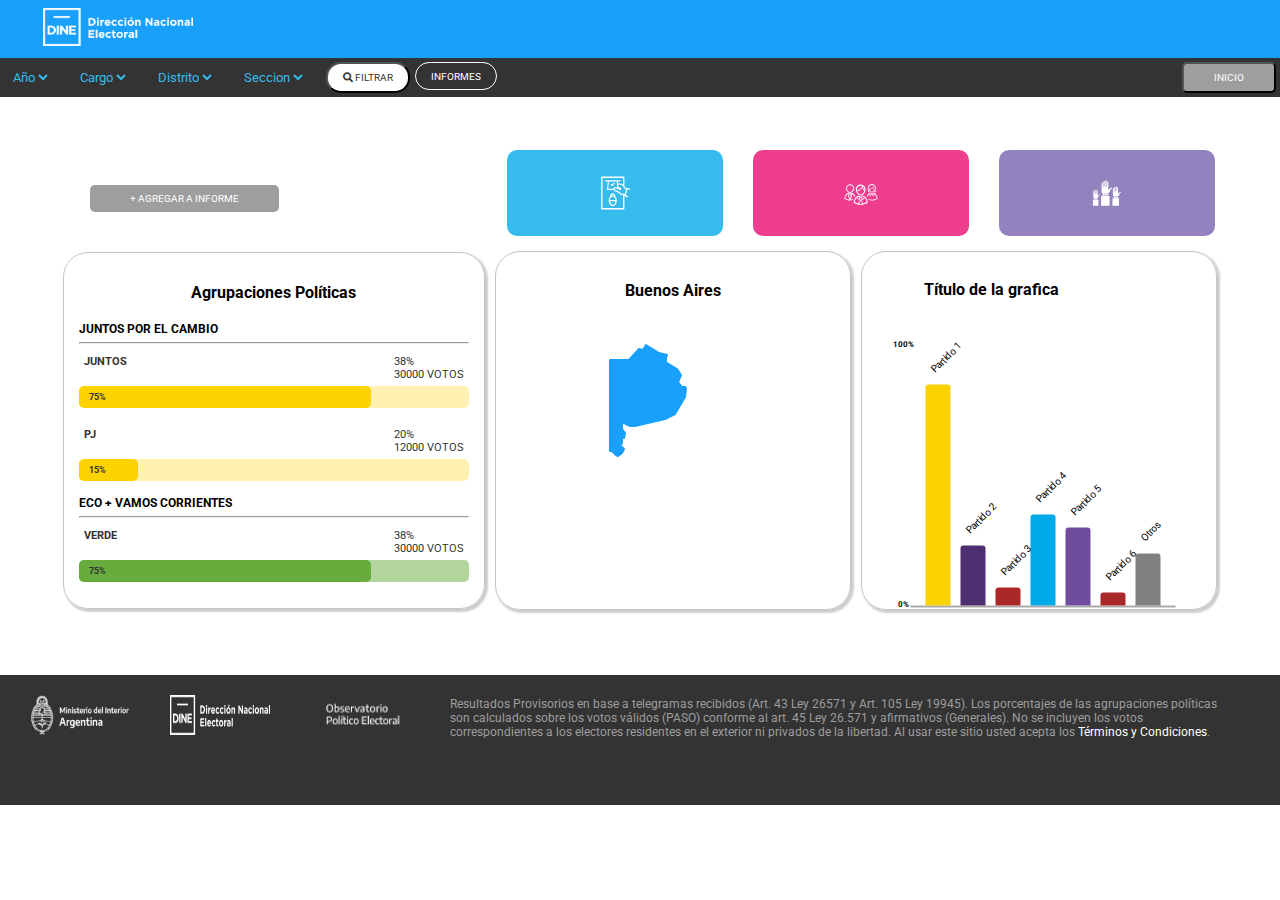
<file: TUP-LC2-VOTACION-APP - Template/generales.html>
<!DOCTYPE html>
<html lang="es">

<head>
    <meta charset="UTF-8" />
    <meta name="viewport" content="width=device-width, initial-scale=1.0" />
    <title>Sistema de Publicación de Resultados Electorales</title>
    <link rel="shortcut icon" type="image/png" href="img/icons/favicon-16x16.png">
    <!-- Estilos CSS -->
    <link rel="stylesheet" href="css/common.css" />
    <link rel="stylesheet" href="css/pages/generales.css">
    <link rel="stylesheet" href="https://cdnjs.cloudflare.com/ajax/libs/font-awesome/5.15.4/css/all.min.css"
        crossorigin="anonymous" referrerpolicy="no-referrer" />
    <script src="../TUP-LC2-VOTACION-APP - Template/js/pages/general.js" defer></script>

</head>

<body>
    <header>
        <!--Barra de logo portal-->
        <div class="header-page">
            <a href="index.html">
                <img src="img/Logo_DINE_negativo.png" alt="logo" class="logo">
            </a>
        </div>
        <!--Barra de menú principal-->
        <nav>
            <div>
                <select name="seleccionable" class="seleccionable" id="select-anio" onchange="comboCargo()">
                    <option disabled selected value="0">Año</option>
                </select>

                <select name="seleccionable" class="seleccionable" id="select-cargo" onchange="comboDistrito()">
                    <option disabled selected value="0">Cargo</option>
                </select>

                <select name="seleccionable" class="seleccionable" id="select-distrito" onchange="comboSeccion()">
                    <option disabled selected value="0">Distrito</option>
                </select>

                <select name="seleccionable" class="seleccionable" id="select-seccion">
                    <option disabled selected value="0">Seccion</option>
                </select>
                <input type="hidden" id="hdSeccionProvincial" name="hdSeccionProvincial">

                <button class="boton-filtrar" onclick="consultarResultados()">
                    <i class="fa fa-search"></i> FILTRAR
                </button>
                <button id="boton-informes">
                    <a class="active" href="informes.html">INFORMES</a>
                </button>
            </div>
            <button id="boton-inicio">
                <a class="active" href="index.html">INICIO</a>
            </button>
        </nav>
    </header>
    <!-- Contenido principal de la página -->
    <main>
        <section id="sec-messages">
            <div class="mensaje-carga" id="cargando">Cargando datos...</div>
            <p id="texto-verde"><i class="fa fa-thumbs-up"></i> Se agregó con éxito el resultado al informe</p>
            <p id="texto-rojo"><i class="fa fa-exclamation-triangle"></i> Error: Se produjo un error al intentar agregar
                resultados al informe</p>
            <p id="texto-amarillo"><i class="fa fa-exclamation"></i> No se encontró información para la consulta realizada.</p>
        </section>
        <section id="sec-titulo">
            <!--Seccion para agregar una palicula favorita por codigo-->
            <h2 id="titulo-paso"></h2>
            <p class="texto-path" id="subtitulo-paso"></p>
        </section>
        <section id="sec-contenido">
            <div class="primer-div">
                <div>
                    <button id="agregar-informe" onclick="agregarInforme()">+ AGREGAR A INFORME</button>
                </div>
                <div class="recuadros-info">
                    <div id="mesas-escrutadas">
                        <svg version="1.1" id="Capa_1" xmlns="http://www.w3.org/2000/svg"
                            xmlns:xlink="http://www.w3.org/1999/xlink" x="0px" y="0px" width="841.889px"
                            height="595.281px" viewBox="0 0 841.889 595.281" enable-background="new 0 0 841.889 595.281"
                            xml:space="preserve" class="v-icon__component theme--light"
                            style="font-size: 50px; height: 50px; width: 50px;">
                            <g>
                                <path fill="#FFFFFF"
                                    d="M671.434,227.503l-43.614-14.145c-2.358-1.179-4.716-1.179-8.252,1.179
                                                        c-2.357,1.179-4.715,3.536-4.715,5.894l-1.179,3.536c-9.431-8.251-22.396-20.039-34.185-35.363V31.827
                                                        c0-7.072-5.894-11.788-11.788-11.788H198.746c-7.073,0-11.788,5.895-11.788,11.788v530.448c0,7.072,4.715,11.787,11.788,11.787
                                                        h368.955c7.073,0,11.788-4.715,11.788-11.787V348.917c1.179,2.357,3.536,3.536,4.715,4.716l44.794,14.145c1.179,0,2.357,0,3.536,0
                                                        c4.715,0,8.251-2.357,9.43-7.072s-1.179-10.609-5.894-12.967l0,0l-34.185-11.787l30.648-102.554l34.185,10.608l0,0
                                                        c4.715,1.179,10.608-1.179,12.966-7.072C679.685,234.576,676.149,228.682,671.434,227.503z M555.914,550.487H210.533V43.615
                                                        h345.381v113.162c-29.47-25.934-77.799-21.218-83.693-20.039l-3.536-34.185h35.363c5.894,0,10.609-4.715,10.609-10.609
                                                        c0-5.894-4.716-10.608-10.609-10.608H262.4c-4.715,2.357-9.43,7.072-9.43,12.966c0,5.895,4.715,10.609,10.608,10.609h35.363
                                                        l-11.787,132.022c0,2.357,1.179,5.894,2.357,8.251c2.357,2.358,4.715,3.537,7.072,3.537h103.731
                                                        c5.895,9.43,15.324,12.966,16.503,14.145c0,0,29.47,15.324,51.866,24.755c12.967,5.894,15.324,9.43,20.039,14.145
                                                        c2.357,3.537,5.894,7.073,10.609,10.609c14.146,12.967,34.185,14.146,40.078,15.324l17.682,4.715L555.914,550.487z
                                                        M456.897,203.927l-8.251-3.536c-1.179-1.179-17.682-8.251-31.827-3.536c-8.251,2.357-14.145,8.251-18.86,17.682
                                                        c-2.357,4.715-3.536,8.251-3.536,12.967h-87.229l10.608-122.593h130.844L456.897,203.927z M585.383,319.448l-42.436-11.788
                                                        c-1.179,0-2.357,0-3.536,0c0,0-17.682,0-28.291-9.431c-3.536-3.536-5.894-7.072-8.251-9.43
                                                        c-5.894-7.073-11.788-12.967-27.112-20.039c-22.396-9.431-50.687-24.755-51.865-24.755c0,0-7.073-3.536-9.431-9.43
                                                        c-1.179-3.536-1.179-7.072,1.179-10.609c2.357-4.715,4.716-5.894,7.073-7.072c5.894-2.357,14.145,1.179,17.682,2.357l62.475,25.933
                                                        c4.715,1.18,15.324,4.716,22.396-2.357c4.715-4.715,3.536-11.787-2.357-21.218c-10.609-16.503-29.469-20.039-37.721-20.039
                                                        c-1.179,0-2.357,0-2.357,0c-1.179,0-2.357,0-3.536,0l0,0l-4.716-36.542l-1.179-8.251c0,0,0,0,1.179,0
                                                        c0,0,56.581-8.252,76.621,24.754c15.323,25.933,38.899,50.688,56.58,62.475L585.383,319.448z">
                                </path>
                                <path fill="#FFFFFF" d="M368.49,179.174c2.357,1.179,3.536,2.357,5.894,2.357l0,0l0,0c3.536,0,5.895-1.179,8.252-3.536
                                                        l29.469-35.363c3.536-4.715,2.357-10.609-1.179-14.146c-2.357-1.179-4.715-2.357-7.072-2.357c-2.358,0-4.716,1.179-7.073,3.536
                                                        l-12.966,15.324l-9.431,11.788l-5.894-4.716l-4.715-3.536c-4.716-3.536-10.609-2.357-14.146,2.357
                                                        c-3.536,4.716-2.357,10.609,2.357,14.146L368.49,179.174z">
                                </path>
                                <path fill="#FFFFFF"
                                    d="M427.428,359.526c0-2.357,0-3.536,0-5.894c0,0,0,0,0-1.18l0,0l0,0c0-28.29-20.039-50.688-44.793-50.688
                                                        c-24.755,0-44.794,22.397-44.794,50.688l0,0l0,0c0,2.358,0,4.716,0,7.073c-14.145,16.503-23.575,40.078-23.575,67.189l0,0l0,0
                                                        c0,48.33,30.648,88.408,68.369,88.408c37.72,0,68.368-40.078,68.368-88.408l0,0l0,0
                                                        C451.003,399.604,441.573,376.029,427.428,359.526z M382.635,495.085c-23.576,0-43.615-25.933-47.151-57.76h94.302
                                                        C427.428,469.152,407.389,495.085,382.635,495.085z M406.21,344.202c-7.073-3.536-15.324-5.894-23.575-5.894
                                                        c-8.252,0-16.503,2.357-23.576,5.894c3.537-12.967,12.967-21.218,23.576-21.218C394.422,321.805,403.853,331.235,406.21,344.202z
                                                        M382.635,358.347c23.575,0,43.614,24.754,47.15,57.76h-94.302C339.02,383.101,359.059,358.347,382.635,358.347z">
                                </path>
                            </g>
                        </svg>
                        <p class="datos-elecciones" id="mesas-escrutadas-numero"></p>
                    </div>
                    <div id="electores">
                        <svg version="1.1" id="Layer_1" xmlns="http://www.w3.org/2000/svg"
                            xmlns:xlink="http://www.w3.org/1999/xlink" x="0px" y="0px" width="841.889px"
                            height="595.281px" viewBox="0 0 841.889 595.281" enable-background="new 0 0 841.889 595.281"
                            xml:space="preserve" class="v-icon__component theme--light"
                            style="font-size: 50px; height: 50px; width: 50px;">
                            <title>comunidad</title>
                            <path fill="#FFFFFF"
                                d="M462.824,342.115h-0.59c-3.125-1.252-6.67-0.854-9.438,1.062c-10.771,7.341-23.424,11.436-36.453,11.797
                                                        c-13.2-0.436-26.022-4.519-37.043-11.797c-2.89-1.642-6.43-1.642-9.319,0c-54.148,26.779-76.682,98.859-71.845,112.897
                                                        c0.632,1.725,1.735,3.237,3.186,4.365c34.136,22.816,73.983,35.608,115.021,36.925c41.28-0.521,81.446-13.472,115.257-37.161
                                                        c1.454-1.173,2.557-2.724,3.186-4.482C539.387,440.739,516.973,368.659,462.824,342.115z M458.813,359.693
                                                        c5.067,2.88,9.848,6.237,14.275,10.027l-21.707,27.016l-21.353-26.426c10.135-1.979,19.866-5.647,28.784-10.854V359.693z
                                                        M434.039,395.084l-17.342,20.999c0,0,0,0.59,0,0.826c0,0.235,0,0,0-0.826l-17.224-20.999l17.578-21.471L434.039,395.084z
                                                        M373.992,359.693c8.952,5.199,18.728,8.83,28.902,10.735l-21.588,26.308l-22.061-27.252c4.616-3.762,9.55-7.117,14.746-10.027
                                                        V359.693z M315.007,447.464c5.307-26.169,17.715-50.372,35.863-69.957l25.6,32.088c1.272,1.329,3,2.13,4.837,2.241
                                                        c1.824-0.022,3.548-0.841,4.719-2.241l4.837-5.898l12.977,15.69l-31.853,52.497c-20.349-4.863-39.705-13.204-57.216-24.656
                                                        L315.007,447.464z M416.579,478.725c-10.703-0.196-21.366-1.381-31.852-3.539l31.852-52.143l32.088,52.496
                                                        c-10.662,1.965-21.481,2.952-32.323,2.95L416.579,478.725z M461.29,472.709l-32.441-52.851l12.977-15.69l4.955,5.898
                                                        c1.138,1.441,2.883,2.27,4.719,2.242l0,0c1.824-0.023,3.548-0.842,4.719-2.242l25.718-32.56
                                                        c18.07,19.442,30.544,43.411,36.099,69.367c-17.312,11.868-36.609,20.539-56.979,25.6L461.29,472.709z">
                            </path>
                            <path fill="#FFFFFF" d="M416.462,340.935c45.3,0,81.753-54.856,81.753-100.157c1.717-45.184-33.521-83.204-78.705-84.92
                                                        s-83.204,33.521-84.92,78.706c-0.078,2.07-0.078,4.144,0,6.214C334.59,286.079,371.043,340.935,416.462,340.935z M480.756,240.778
                                                        c0,1.298,0,2.596,0,3.894c-18.168-6.606-25.364-40.229-27.842-56.98C470.381,199.714,480.797,219.574,480.756,240.778z
                                                        M352.05,240.778c0.387-35.316,29.094-63.76,64.412-63.822c7.58,0.036,15.093,1.435,22.178,4.129
                                                        c-5.771,25.088-21.943,46.535-44.475,58.985c-12.627,7.394-27.523,9.911-41.88,7.079C352.168,244.553,352.05,242.666,352.05,240.778
                                                        z M362.549,260.244c13.056-0.269,25.851-3.71,37.278-10.028c19.154-10.271,34.437-26.506,43.531-46.244
                                                        c4.719,20.645,14.864,47.188,35.392,53.087c-6.96,32.56-33.268,66.418-62.406,66.418s-54.03-32.089-61.816-63.94
                                                        C357.182,259.952,359.863,260.188,362.549,260.244z"></path>
                            <path fill="#FFFFFF"
                                d="M542.454,249.036l0.944,3.186c0.522,1.727,0.839,3.508,0.943,5.309l0,0c-0.551,1.18-1.966,3.657-4.247,7.433
                                                        l-1.062,1.77c-1.563,2.695-1.181,6.096,0.943,8.376c6.438,6.525,14.637,11.034,23.595,12.977c0.584,0.114,1.185,0.114,1.77,0
                                                        c3.892,0.367,7.345-2.489,7.713-6.381c0.352-3.722-2.251-7.075-5.943-7.658c-4.577-1.021-8.934-2.859-12.859-5.427
                                                        c1.602-2.582,2.87-5.356,3.775-8.258c0.116-1.177,0.116-2.362,0-3.539c-0.062-3.077-0.537-6.133-1.416-9.083l-0.943-3.422
                                                        c0-1.298-0.826-2.595-1.18-3.893v-1.18c-3.318-7.425-5.047-15.462-5.073-23.595c0.729-30.418,25.977-54.486,56.395-53.759
                                                        s54.486,25.977,53.759,56.395c-0.187,7.795-2.025,15.461-5.395,22.492l-2.124,7.433c-0.941,3.021-1.457,6.157-1.533,9.319
                                                        c-0.116,1.177-0.116,2.362,0,3.539c-0.056,0.352-0.056,0.71,0,1.062c0.976,2.515,2.201,4.926,3.657,7.196
                                                        c-2.936,1.979-6.159,3.49-9.556,4.483c-3.891,0.815-6.383,4.629-5.567,8.52c0.815,3.89,4.63,6.382,8.52,5.566
                                                        c0.443-0.093,0.877-0.228,1.294-0.401c7.512-2.082,14.32-6.159,19.701-11.797c2.093-2.286,2.518-5.642,1.062-8.376l-1.062-1.77
                                                        c-0.943-1.534-3.421-5.663-4.246-7.314v-0.59c0.017-1.81,0.336-3.604,0.943-5.309c0.59-2.478,1.298-4.837,1.77-6.371
                                                        c15.945-34.834,0.633-75.999-34.201-91.944s-75.999-0.633-91.944,34.201c-8.279,18.087-8.396,38.857-0.319,57.036L542.454,249.036z">
                            </path>
                            <path fill="#FFFFFF" d="M642.375,297.64c-2.532-1.03-5.412-0.72-7.668,0.825c-8.872,5.963-19.276,9.24-29.965,9.438
                                                        c-10.801-0.386-21.289-3.732-30.318-9.674c-2.138-1.544-4.956-1.771-7.313-0.59l0,0c-23.636,13.269-41.938,34.323-51.789,59.575
                                                        c3.657,4.247,7.078,8.612,10.263,12.977c5.804-16.099,14.791-30.863,26.426-43.413l24.42,27.134
                                                        c0.923,1.054,2.257,1.656,3.657,1.651l0,0c1.508-0.124,2.886-0.899,3.775-2.124l20.526-29.729l20.881,30.201
                                                        c0.928,1.18,2.285,1.943,3.775,2.123l0,0c1.43-0.02,2.79-0.615,3.774-1.651l24.893-27.134c15.105,16.03,25.513,35.905,30.082,57.452
                                                        c-24.783,16.33-53.728,25.214-83.405,25.6c-22.516-0.792-44.649-6.045-65.12-15.454c3.217,5.863,6.131,11.888,8.73,18.05
                                                        c18.353,6.987,37.713,10.971,57.334,11.797c33.779-0.463,66.647-11.022,94.376-30.318c1.199-0.993,2.098-2.301,2.596-3.775
                                                        C705.608,378.923,687.204,319.819,642.375,297.64z M579.615,342.705l-20.881-22.65c3.726-2.86,7.67-5.425,11.797-7.668
                                                        c7.562,4.349,15.827,7.343,24.42,8.848L579.615,342.705z M629.989,342.705l-14.864-21.353c8.595-1.564,16.855-4.598,24.42-8.966
                                                        c4.164,2.182,8.113,4.749,11.797,7.668L629.989,342.705z"></path>
                            <path fill="#FFFFFF"
                                d="M628.337,190.877c-1.385-2.284-4.359-3.014-6.644-1.628c-1.115,0.676-1.91,1.773-2.204,3.044
                                                        c-6.253,27.959-24.774,29.492-39.639,30.79c-8.729,0.708-18.639,1.651-18.639,11.207c0,24.185,19.465,53.323,43.53,53.323
                                                        c24.066,0,43.649-29.139,43.649-53.323C643.531,219.045,636.794,204.462,628.337,190.877z M604.743,278.057
                                                        c-17.932,0-33.976-24.42-34.094-43.649c3.214-1.169,6.607-1.768,10.027-1.77c13.213-1.18,34.447-2.949,44.711-27.251
                                                        c5.456,9.175,9.925,18.903,13.331,29.021C638.719,253.637,622.792,278.057,604.743,278.057z">
                            </path>
                            <path fill="#FFFFFF" d="M313.709,362.996c3.304-4.011,6.843-7.903,10.5-11.797c-10.078-22.699-27.316-41.47-49.076-53.44l0,0
                                                        c-2.572-1.03-5.487-0.721-7.786,0.825c-8.815,5.99-19.19,9.271-29.847,9.438c-10.771-0.347-21.232-3.697-30.2-9.674
                                                        c-2.422-1.345-5.365-1.345-7.786,0c-44.476,22.061-62.879,81.046-58.985,92.606c0.544,1.449,1.483,2.717,2.713,3.657
                                                        c28.015,18.697,60.712,29.161,94.377,30.201c16.017-0.268,31.911-2.851,47.188-7.669c1.908-5.903,4.153-11.693,6.724-17.341
                                                        c-14.479,5.61-29.701,9.067-45.183,10.263l25.01-51.553c1.152-2.354,0.273-5.196-2.005-6.488l-10.146-5.898l21.234-27.605
                                                        C295.008,330.396,306.432,345.669,313.709,362.996z M153.741,384.349c5.684-25.848,19.895-49.032,40.346-65.828l21.234,27.487
                                                        l-10.146,5.898c-2.234,1.332-3.06,4.165-1.887,6.488l24.892,51.554C201.697,407.4,176.191,398.629,153.741,384.349z
                                                        M232.192,396.146l-18.285-37.751l10.971-6.488c1.257-0.7,2.157-1.9,2.478-3.304c0.226-1.408-0.114-2.85-0.943-4.011l-24.303-32.088
                                                        l0,0c9.059,5.185,19.108,8.401,29.493,9.438c0.472,22.65,0.708,55.564,0.59,73.731V396.146z M247.764,344.593
                                                        c-1.677,2.163-1.283,5.275,0.879,6.952c0.171,0.132,0.35,0.253,0.536,0.362l10.972,6.488l-17.932,38.341c0-12.505,0-35.392,0-74.204
                                                        c10.56-1.072,20.771-4.369,29.965-9.673l0,0L247.764,344.593z">
                            </path>
                            <path fill="#FFFFFF"
                                d="M180.521,255.171c5.19,10.382,23.594,41.525,56.743,41.525c33.15,0,51.554-31.144,56.744-41.525
                                                        c7.55-3.822,12.906-10.921,14.511-19.229c4.03-10.152,3.024-21.612-2.714-30.908c-1.321-1.697-2.869-3.205-4.601-4.482
                                                        c-9.042-35.281-44.972-56.552-80.253-47.51c-23.321,5.977-41.532,24.188-47.509,47.51c-1.962,1.255-3.68,2.854-5.073,4.719
                                                        c-5.66,9.234-6.664,20.588-2.713,30.672C167.249,244.36,172.775,251.508,180.521,255.171z M180.521,214.235
                                                        c1.003-1.31,2.491-2.16,4.129-2.359l0,0c0.77,0.139,1.506-0.372,1.645-1.142c0.003-0.013,0.005-0.025,0.007-0.038
                                                        c3.3-27.756,28.475-47.581,56.23-44.281c23.217,2.76,41.521,21.064,44.28,44.281c0.178,0.805,0.959,1.325,1.77,1.18
                                                        c1.693,0.124,3.247,0.987,4.247,2.359c1.651,2.241,3.067,7.078,0,17.342c-1.415,4.954-4.247,10.735-8.848,9.438
                                                        c-0.716-0.241-1.494,0.122-1.77,0.825c-7.668,19.584-24.892,39.284-45.772,39.284s-38.223-19.818-45.891-39.52
                                                        c-0.238-0.571-0.797-0.944-1.416-0.944l0,0c-4.601,1.534-7.55-4.364-8.966-9.319c-2.595-10.027-1.18-14.864,0.473-17.105H180.521z">
                            </path>
                        </svg>
                        <p class="datos-elecciones" id="electores-numero"></p>
                    </div>
                    <div id="part-escrutado">
                        <svg version="1.1" id="Layer_1" xmlns="http://www.w3.org/2000/svg"
                            xmlns:xlink="http://www.w3.org/1999/xlink" x="0px" y="0px" width="841.889px"
                            height="595.281px" viewBox="0 0 841.889 595.281" enable-background="new 0 0 841.889 595.281"
                            xml:space="preserve" class="v-icon__component theme--light"
                            style="font-size: 50px; height: 50px; width: 50px;">
                            <title>participacion</title>
                            <path fill="#FFFFFF"
                                d="M508.832,212.347c-2.05-2.229-4.488-4.068-7.195-5.427c-2.793-1.033-5.824-1.238-8.73-0.59
                            c-1.705,0.26-3.37,0.735-4.955,1.416c-10.957,5.935-20.277,14.485-27.133,24.892c-4.26,6.344-10.35,11.24-17.46,14.038V116.909
                            c1.236-5.799-2.462-11.501-8.261-12.737s-11.502,2.462-12.737,8.261c-0.315,1.476-0.315,3.001,0,4.477v70.782
                            c0,2.802-2.271,5.073-5.073,5.073s-5.072-2.271-5.072-5.073V97.326c0.751-6.472-3.886-12.327-10.357-13.079
                            c-0.048-0.006-0.095-0.011-0.143-0.016c-6.479,0.673-11.188,6.473-10.515,12.953c0.005,0.047,0.011,0.095,0.016,0.142v90.247
                            c0,2.802-2.271,5.073-5.072,5.073c-2.802,0-5.073-2.271-5.073-5.073v-80.81c0.771-6.364-3.682-12.18-10.027-13.095
                            c-6.48,0.673-11.188,6.473-10.515,12.953c0.005,0.047,0.01,0.095,0.016,0.142v90.365c0,2.802-2.271,5.073-5.073,5.073
                            s-5.072-2.271-5.072-5.073v-61.816c0.751-6.472-3.886-12.327-10.357-13.079c-0.048-0.005-0.095-0.011-0.143-0.016
                            c-6.48,0.674-11.188,6.473-10.515,12.953c0.005,0.047,0.01,0.095,0.016,0.142v128.234c-1.572,18.48,6.725,36.419,21.824,47.188
                            h81.636c11.325-6.8,20.806-16.28,27.605-27.605c2.595-4.837,4.837-9.319,7.078-13.566c6.687-16.377,16.459-31.315,28.785-44.003
                            c3.446-2.846,7.115-5.409,10.971-7.668c1.093-0.64,1.863-1.711,2.123-2.949C509.631,214.033,509.414,213.078,508.832,212.347z">
                            </path>
                            <path fill="#FFFFFF" d="M328.573,348.25h127.645c4.495,0,8.14,3.645,8.14,8.14l0,0v154.66l0,0H320.552l0,0V356.272
                            C320.615,351.868,324.17,348.313,328.573,348.25z"></path>
                            <rect x="339.073" y="317.695" fill="#FFFFFF" width="108.061" height="22.533"></rect>
                            <path fill="#FFFFFF" d="M657.24,282.422c-1.578-1.706-3.458-3.105-5.544-4.129c-2.162-0.592-4.444-0.592-6.606,0
                            c-1.346,0.213-2.655,0.61-3.894,1.18c-8.328,4.552-15.416,11.073-20.645,18.993c-3.306,4.799-7.938,8.529-13.331,10.736v-99.804
                            c1.083-4.431-1.632-8.899-6.062-9.982c-4.431-1.082-8.899,1.632-9.982,6.062c-0.314,1.288-0.314,2.632,0,3.92V263.9
                            c0.207,2.307-1.473,4.354-3.774,4.602c-2.343-0.122-4.143-2.12-4.021-4.462c0.002-0.047,0.005-0.093,0.009-0.14v-69.484
                            c1.083-4.431-1.632-8.899-6.062-9.981c-4.431-1.083-8.899,1.631-9.982,6.062c-0.314,1.288-0.314,2.632,0,3.92v69.013
                            c0.373,2.117-1.041,4.137-3.159,4.51c-2.117,0.372-4.136-1.042-4.509-3.159c-0.078-0.447-0.078-0.904,0-1.351v-61.816
                            c0.939-4.463-1.918-8.843-6.381-9.781c-4.463-0.939-8.842,1.917-9.781,6.381c-0.235,1.121-0.235,2.279,0,3.4v69.721
                            c0.737,2.02-0.303,4.255-2.322,4.992c-2.02,0.736-4.254-0.303-4.991-2.322c-0.315-0.862-0.315-1.808,0-2.67v-47.188
                            c0.938-4.463-1.918-8.842-6.381-9.781s-8.843,1.918-9.781,6.381c-0.236,1.121-0.236,2.279,0,3.4v98.152
                            c-1.186,13.88,4.937,27.377,16.162,35.627h62.524c8.877-5.241,16.299-12.623,21.588-21.471l5.309-10.382
                            c5.146-12.51,12.633-23.922,22.061-33.622c2.67-2.135,5.467-4.104,8.376-5.898c0.834-0.489,1.431-1.3,1.652-2.241
                            C657.869,283.641,657.694,282.938,657.24,282.422z"></path>
                            <path fill="#FFFFFF" d="M519.332,386.472h97.68c3.453,0,6.252,2.799,6.252,6.252v117.971l0,0H512.608l0,0V392.724
                            c-0.01-3.453,2.781-6.26,6.234-6.27C519.006,386.454,519.169,386.46,519.332,386.472z">
                            </path>
                            <rect x="527.354" y="363.114" fill="#FFFFFF" width="82.698" height="17.224"></rect>
                            <path fill="#FFFFFF" d="M304.508,320.173c-1.309-1.415-2.869-2.575-4.602-3.421c-1.851-0.524-3.812-0.524-5.662,0l-3.186,0.943
                            c-6.955,3.823-12.869,9.291-17.224,15.927c-2.748,4.048-6.654,7.173-11.207,8.966v-83.76c0.419-4.117-2.505-7.824-6.606-8.376
                            c-4.149,0.493-7.14,4.218-6.725,8.376v45.536c0.135,1.95-1.337,3.641-3.287,3.774c-0.005,0.001-0.011,0.001-0.016,0.001
                            c-1.909-0.187-3.322-1.861-3.186-3.775v-57.688c0.352-4.139-2.607-7.824-6.725-8.376c-4.116,0.552-7.075,4.237-6.724,8.376v57.688
                            c0.343,1.792-0.831,3.523-2.623,3.866c-1.792,0.344-3.522-0.831-3.865-2.623c-0.079-0.41-0.079-0.832,0-1.243v-51.671
                            c0.412-4.134-2.593-7.824-6.725-8.258c-4.1,0.493-7.071,4.144-6.725,8.258v57.688c0.001,1.759-1.425,3.186-3.184,3.187
                            s-3.186-1.425-3.187-3.184c0-0.001,0-0.002,0-0.003v-39.049c0.352-4.139-2.607-7.824-6.725-8.376
                            c-4.149,0.493-7.139,4.218-6.725,8.376v82.58c-1.079,11.861,4.222,23.405,13.921,30.318h52.144
                            c7.469-4.531,13.645-10.91,17.931-18.521l4.483-8.612c4.286-10.447,10.533-19.979,18.403-28.077c2.212-1.854,4.58-3.511,7.078-4.954
                            c0.715-0.38,1.199-1.085,1.298-1.888C305.219,321.508,305.073,320.68,304.508,320.173z">
                            </path>
                            <path fill="#FFFFFF" d="M189.368,406.999h81.518c2.867,0,5.19,2.324,5.19,5.191v98.859l0,0h-91.898l0,0V412.19
                            C184.178,409.323,186.501,406.999,189.368,406.999z"></path>
                            <rect x="195.975" y="387.534" fill="#FFFFFF" width="69.013" height="14.393"></rect>
                        </svg>
                        <p class="datos-elecciones" id="participacion-sobre-escrutado"></p>
                    </div>
                </div>
            </div>
            <div class="cuadros-detalle">
                <div id="agrup-politicas">
                    <div class="title" id="title-agrup-politicas">Agrupaciones Políticas</div>
                    <div class="info-agrupaciones">
                        <div>
                            <div class="nombre-agrupacion">JUNTOS POR EL CAMBIO<hr></div>
                            <div class="div-agrupaciones">
                                <div><b>JUNTOS</b></div>
                                <div>38% <br>30000 votos</div>
                            </div>
                            <div class="progress" style="background: var(--grafica-amarillo-claro);">
                                <div class="progress-bar" style="width:75%; background: var(--grafica-amarillo);">
                                    <span class="progress-bar-text">75%</span>
                                </div>
                            </div>
                            <div class="div-agrupaciones">
                                <div><b>PJ</b></div>
                                <div>20% <br>12000 votos</div>
                            </div>
                            <div class="progress" style="background: var(--grafica-amarillo-claro);">
                                <div class="progress-bar" style="width:15%; background: var(--grafica-amarillo);">
                                    <span class="progress-bar-text">15%</span>
                                </div>
                            </div>
                        </div>
                        <div>
                            <div class="nombre-agrupacion">ECO + VAMOS CORRIENTES<hr></div>
                            <div class="div-agrupaciones">
                                <div><b>VERDE</b></div>
                                <div>38% <br>30000 votos</div>
                            </div>
                            <div class="progress" style="background: var(--grafica-verde-claro);">
                                <div class="progress-bar" style="width:75%; background: var(--grafica-verde);">
                                    <span class="progress-bar-text">75%</span>
                                </div>
                            </div>
                        </div>
                    </div>
                </div>
                <div id="mapa">
                    <div class="title" id="titulo-svg">Buenos Aires</div>
                    <svg height="210" width="800" id="svg-mapa">
                        <path id="imagen-mapa" class="leaflet-interactive" stroke="#18a0fb" stroke-opacity="1" stroke-width="2"
                            stroke-linecap="round" stroke-linejoin="round" fill="#18a0fb" fill-opacity="1"
                            fill-rule="evenodd"
                            d="M171 55L163 53L150 45L147 50L143 49L133 60L114 60L114 151L116 151L120 155L122 156L126 153L128 149L124 145L126 143L126 138L128 138L129 133L126 129L126 122L134 126L139 126L169 119L179 114L189 97L190 89L189 87L186 87L182 82L185 75L181 69L171 63L170 64L170 58z">
                        </path>
                    </svg>
                </div>
                <div id="grafica">
                    <div class="chart-wrap horizontal">
                        <div class="title">Título de la grafica</div>
                        <div class="grid">
                            <div class="bar" style="--bar-value:85%; --bar-color:var(--grafica-amarillo);"
                                data-name="Partido 1" title="Your Blog 85%"></div>
                            <div class="bar" style="--bar-value:23%; --bar-color:var(--grafica-lila2)"
                                data-name="Partido 2" title="Medium 23%"></div>
                            <div class="bar" style="--bar-value:7%; --bar-color:var(--grafica-bordo)"
                                data-name="Partido 3" title="Tumblr 7%"></div>
                            <div class="bar" style="--bar-value:35%; --bar-color:var(--grafica-celeste)"
                                data-name="Partido 4" title="YouTube 35%"></div>
                            <div class="bar" style="--bar-value:30%; --bar-color:var(--grafica-lila)"
                                data-name="Partido 5" title="LinkedIn 30%"></div>
                            <div class="bar" style="--bar-value:5%; --bar-color:var(--grafica-bordo)"
                                data-name="Partido 6" title="Twitter 5%"></div>
                            <div class="bar" style="--bar-value:20%; --bar-color:var(--grafica-gris)" data-name="Otros"
                                title="Other 20%"></div>
                        </div>
                    </div>
                </div>
            </div>
        </section>
    </main>
    <!--Pie de página-->
    <footer>
        <div class="img-footer">
            <img src="img/icons/Ministerio-del-Interior_pluma.1ab9a7a7.png" alt="icono-ministerio"
                class="iconos-img-footer">
            <img src="img/Logo_DINE_negativo.png" alt="logo-footer" class="iconos-img-footer">
            <img src="img/icons/logos_001-10.4430c8d5.png" alt="iconos-logos" class="iconos-img-footer">
        </div>

        <div class="texto-footer">
            <p>
                Resultados Provisorios en base a telegramas recibidos (Art. 43 Ley 26571 y Art. 105 Ley 19945). Los
                porcentajes de las agrupaciones políticas son calculados sobre los votos válidos (PASO) conforme al art.
                45 Ley 26.571 y afirmativos (Generales). No se incluyen los votos correspondientes a los electores
                residentes en el exterior ni privados de la libertad. Al usar este sitio usted acepta los <a
                    href="terminos-y-cond.html">Términos y Condiciones</a>.
            </p>
        </div>
    </footer>

</html>
</file>
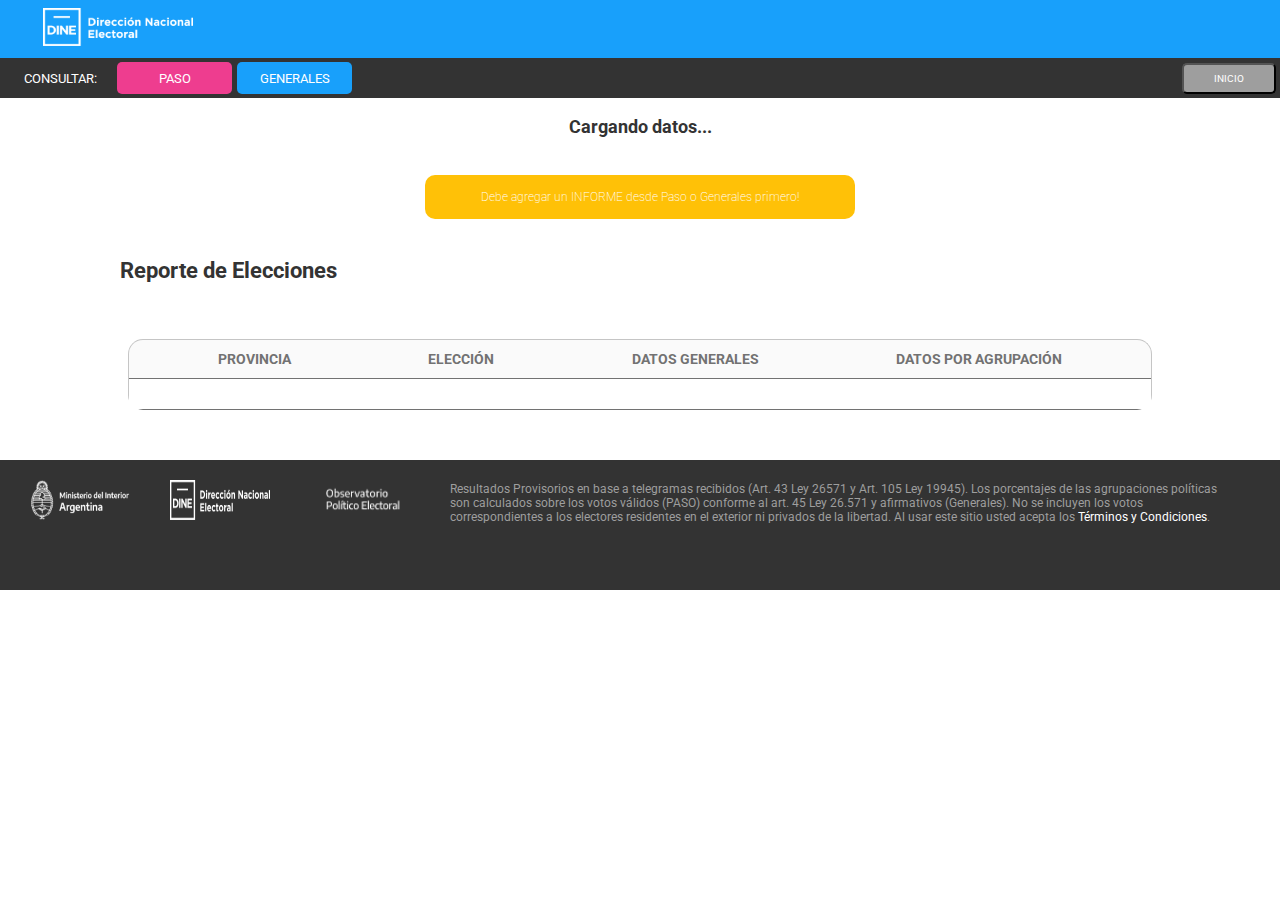
<file: TUP-LC2-VOTACION-APP - Template/informes.html>
<!DOCTYPE html>
<html lang="es">

<head>
    <meta charset="UTF-8" />
    <meta name="viewport" content="width=device-width, initial-scale=1.0" />
    <title>Sistema de Publicación de Resultados Electorales</title>
    <link rel="shortcut icon" type="image/png" href="img/icons/favicon-16x16.png">
    <!-- Estilos CSS -->
    <link rel="stylesheet" href="css/common.css" />
    <link rel="stylesheet" href="css/pages/informes.css">
    <link rel="stylesheet" href="https://cdnjs.cloudflare.com/ajax/libs/font-awesome/5.15.4/css/all.min.css"
        crossorigin="anonymous" referrerpolicy="no-referrer" />
        <script src="./js/pages/informes.js" defer></script>
</head>

<body>
    <header>
        <!--Barra de logo portal-->
        <div class="header-page">
            <a href="index.html">
                <img src="img/Logo_DINE_negativo.png" alt="logo" class="logo">
            </a>
        </div>
        <!--Barra de menú principal-->
        <nav class="menu">
            <div id="div-menu">
                <p>CONSULTAR:</p>
                <button id="boton-paso">
                    <a class="active" href="paso.html">PASO</a>
                </button>
                <button id="boton-generales">
                    <a class="active" href="generales.html">GENERALES</a>
                </button>
            </div>
            <div>
                <button id="boton-inicio-menu">
                    <a class="active" href="index.html">INICIO</a>
                </button>
            </div>
        </nav>
    </header>
    <!-- Contenido principal de la página -->
    <main>
        <section id="sec-messages">
            <h3 id="texto-cargando">Cargando datos...</h3>
            <p id="texto-verde"><i class="fa fa-thumbs-up"></i> Se agregó con éxito el resultado al informe</p>
            <p id="texto-rojo"><i class="fa fa-exclamation-triangle"></i> Error: Se produjo un error al intentar agregar resultados al informe</p>
            <p id="texto-amarillo"><i class="fa fa-exclamation"></i> No hay informes agregados.</p>
        </section>
        <section id="sec-titulo">
            <!--Seccion para agregar una palicula favorita por codigo-->
            <h2>Reporte de Elecciones</h2>
            <br><br>
        </section>
        <section id="sec-contenido">
            <!--Seccion para contenido de la página-->
            <table class="tabla-informes">
                <thead>

                    <tr>
                        <th>PROVINCIA</th>
                        <th>ELECCIÓN</th>
                        <th>DATOS GENERALES</th>
                        <th>DATOS POR AGRUPACIÓN</th>
                    </tr>
                </thead>
                <tbody id="cuerpo-tabla">
                    <tr>
                        <td>
                            <!--
                                <svg height="210" width="300">
                                <path class="leaflet-interactive" stroke="#18a0fb" stroke-opacity="1" stroke-width="2"
                                    stroke-linecap="round" stroke-linejoin="round" fill="#18a0fb" fill-opacity="1"
                                    fill-rule="evenodd" d="M182 61L179 56L176 58L178 56L176
                                53L173 55L169 47L168 48L164 45L157 43L158 41L155 41L154 36L149 32L148 33L143 29L142
                                30L145 32L140 29L138 32L137 30L140 29L139 26L137 28L136 23L133 22L130 27L103 41L81
                                99L82 134L131 179L159 140L168 137L171 139L174 138L181 141L186 137L195 136L200 130L207
                                125L205 120L210 118L210 112L205 107L210 110L213 114L215 113L215 110L217 110L218 112L219
                                111L217 109L221 111L224 109L220 106L222 106L221 102L218 102L216 104L215 103L217 102L212
                                102L220 101L219 95L216 92L214 86L208 81L200 83L199 80L201 79L202 81L200 77L206 75L203
                                75L203 73L206 73L201 71L205 70L199 69L198 68L202 68L200 66L195 67L194 66L198 65L188
                                62L192 62L190 60L183 59L189 64L187 65z"></path>
                            </svg>
                            -->
                            
                        </td>
                        <td>
                            <!--
                                <p class="texto-elecciones-chico">Elecciones 2020 | Generales</p>
                            <p class="texto-path-chico">2020 > Generales > Provisorio > Senadores Nacionales > BuenoscAires</p>
                            -->
                        </td>
                        <td>
                            <div class="datos">
                                <div id="mesas-escrutadas">
                                    <svg version="1.1" id="Capa_1" xmlns="http://www.w3.org/2000/svg"
                                        xmlns:xlink="http://www.w3.org/1999/xlink" x="0px" y="0px" width="841.889px"
                                        height="595.281px" viewBox="0 0 841.889 595.281" enable-background="new 0 0 841.889 595.281"
                                        xml:space="preserve" class="v-icon__component theme--light"
                                        style="font-size: 50px; height: 50px; width: 50px;">
                                        <g>
                                            <path fill="#FFFFFF"
                                                d="M671.434,227.503l-43.614-14.145c-2.358-1.179-4.716-1.179-8.252,1.179
                                                                    c-2.357,1.179-4.715,3.536-4.715,5.894l-1.179,3.536c-9.431-8.251-22.396-20.039-34.185-35.363V31.827
                                                                    c0-7.072-5.894-11.788-11.788-11.788H198.746c-7.073,0-11.788,5.895-11.788,11.788v530.448c0,7.072,4.715,11.787,11.788,11.787
                                                                    h368.955c7.073,0,11.788-4.715,11.788-11.787V348.917c1.179,2.357,3.536,3.536,4.715,4.716l44.794,14.145c1.179,0,2.357,0,3.536,0
                                                                    c4.715,0,8.251-2.357,9.43-7.072s-1.179-10.609-5.894-12.967l0,0l-34.185-11.787l30.648-102.554l34.185,10.608l0,0
                                                                    c4.715,1.179,10.608-1.179,12.966-7.072C679.685,234.576,676.149,228.682,671.434,227.503z M555.914,550.487H210.533V43.615
                                                                    h345.381v113.162c-29.47-25.934-77.799-21.218-83.693-20.039l-3.536-34.185h35.363c5.894,0,10.609-4.715,10.609-10.609
                                                                    c0-5.894-4.716-10.608-10.609-10.608H262.4c-4.715,2.357-9.43,7.072-9.43,12.966c0,5.895,4.715,10.609,10.608,10.609h35.363
                                                                    l-11.787,132.022c0,2.357,1.179,5.894,2.357,8.251c2.357,2.358,4.715,3.537,7.072,3.537h103.731
                                                                    c5.895,9.43,15.324,12.966,16.503,14.145c0,0,29.47,15.324,51.866,24.755c12.967,5.894,15.324,9.43,20.039,14.145
                                                                    c2.357,3.537,5.894,7.073,10.609,10.609c14.146,12.967,34.185,14.146,40.078,15.324l17.682,4.715L555.914,550.487z
                                                                    M456.897,203.927l-8.251-3.536c-1.179-1.179-17.682-8.251-31.827-3.536c-8.251,2.357-14.145,8.251-18.86,17.682
                                                                    c-2.357,4.715-3.536,8.251-3.536,12.967h-87.229l10.608-122.593h130.844L456.897,203.927z M585.383,319.448l-42.436-11.788
                                                                    c-1.179,0-2.357,0-3.536,0c0,0-17.682,0-28.291-9.431c-3.536-3.536-5.894-7.072-8.251-9.43
                                                                    c-5.894-7.073-11.788-12.967-27.112-20.039c-22.396-9.431-50.687-24.755-51.865-24.755c0,0-7.073-3.536-9.431-9.43
                                                                    c-1.179-3.536-1.179-7.072,1.179-10.609c2.357-4.715,4.716-5.894,7.073-7.072c5.894-2.357,14.145,1.179,17.682,2.357l62.475,25.933
                                                                    c4.715,1.18,15.324,4.716,22.396-2.357c4.715-4.715,3.536-11.787-2.357-21.218c-10.609-16.503-29.469-20.039-37.721-20.039
                                                                    c-1.179,0-2.357,0-2.357,0c-1.179,0-2.357,0-3.536,0l0,0l-4.716-36.542l-1.179-8.251c0,0,0,0,1.179,0
                                                                    c0,0,56.581-8.252,76.621,24.754c15.323,25.933,38.899,50.688,56.58,62.475L585.383,319.448z">
                                            </path>
                                            <path fill="#FFFFFF" d="M368.49,179.174c2.357,1.179,3.536,2.357,5.894,2.357l0,0l0,0c3.536,0,5.895-1.179,8.252-3.536
                                                                    l29.469-35.363c3.536-4.715,2.357-10.609-1.179-14.146c-2.357-1.179-4.715-2.357-7.072-2.357c-2.358,0-4.716,1.179-7.073,3.536
                                                                    l-12.966,15.324l-9.431,11.788l-5.894-4.716l-4.715-3.536c-4.716-3.536-10.609-2.357-14.146,2.357
                                                                    c-3.536,4.716-2.357,10.609,2.357,14.146L368.49,179.174z">
                                            </path>
                                            <path fill="#FFFFFF"
                                                d="M427.428,359.526c0-2.357,0-3.536,0-5.894c0,0,0,0,0-1.18l0,0l0,0c0-28.29-20.039-50.688-44.793-50.688
                                                                    c-24.755,0-44.794,22.397-44.794,50.688l0,0l0,0c0,2.358,0,4.716,0,7.073c-14.145,16.503-23.575,40.078-23.575,67.189l0,0l0,0
                                                                    c0,48.33,30.648,88.408,68.369,88.408c37.72,0,68.368-40.078,68.368-88.408l0,0l0,0
                                                                    C451.003,399.604,441.573,376.029,427.428,359.526z M382.635,495.085c-23.576,0-43.615-25.933-47.151-57.76h94.302
                                                                    C427.428,469.152,407.389,495.085,382.635,495.085z M406.21,344.202c-7.073-3.536-15.324-5.894-23.575-5.894
                                                                    c-8.252,0-16.503,2.357-23.576,5.894c3.537-12.967,12.967-21.218,23.576-21.218C394.422,321.805,403.853,331.235,406.21,344.202z
                                                                    M382.635,358.347c23.575,0,43.614,24.754,47.15,57.76h-94.302C339.02,383.101,359.059,358.347,382.635,358.347z">
                                            </path>
                                        </g>
                                    </svg>
                                    <p class="datos-elecciones" id="mesas-escrutadas-numero"></p>
                                </div>
                                <div id="electores">
                                    <svg version="1.1" id="Layer_1" xmlns="http://www.w3.org/2000/svg"
                                        xmlns:xlink="http://www.w3.org/1999/xlink" x="0px" y="0px" width="841.889px"
                                        height="595.281px" viewBox="0 0 841.889 595.281" enable-background="new 0 0 841.889 595.281"
                                        xml:space="preserve" class="v-icon__component theme--light"
                                        style="font-size: 50px; height: 50px; width: 50px;">
                                        <title>comunidad</title>
                                        <path fill="#FFFFFF"
                                            d="M462.824,342.115h-0.59c-3.125-1.252-6.67-0.854-9.438,1.062c-10.771,7.341-23.424,11.436-36.453,11.797
                                                                    c-13.2-0.436-26.022-4.519-37.043-11.797c-2.89-1.642-6.43-1.642-9.319,0c-54.148,26.779-76.682,98.859-71.845,112.897
                                                                    c0.632,1.725,1.735,3.237,3.186,4.365c34.136,22.816,73.983,35.608,115.021,36.925c41.28-0.521,81.446-13.472,115.257-37.161
                                                                    c1.454-1.173,2.557-2.724,3.186-4.482C539.387,440.739,516.973,368.659,462.824,342.115z M458.813,359.693
                                                                    c5.067,2.88,9.848,6.237,14.275,10.027l-21.707,27.016l-21.353-26.426c10.135-1.979,19.866-5.647,28.784-10.854V359.693z
                                                                    M434.039,395.084l-17.342,20.999c0,0,0,0.59,0,0.826c0,0.235,0,0,0-0.826l-17.224-20.999l17.578-21.471L434.039,395.084z
                                                                    M373.992,359.693c8.952,5.199,18.728,8.83,28.902,10.735l-21.588,26.308l-22.061-27.252c4.616-3.762,9.55-7.117,14.746-10.027
                                                                    V359.693z M315.007,447.464c5.307-26.169,17.715-50.372,35.863-69.957l25.6,32.088c1.272,1.329,3,2.13,4.837,2.241
                                                                    c1.824-0.022,3.548-0.841,4.719-2.241l4.837-5.898l12.977,15.69l-31.853,52.497c-20.349-4.863-39.705-13.204-57.216-24.656
                                                                    L315.007,447.464z M416.579,478.725c-10.703-0.196-21.366-1.381-31.852-3.539l31.852-52.143l32.088,52.496
                                                                    c-10.662,1.965-21.481,2.952-32.323,2.95L416.579,478.725z M461.29,472.709l-32.441-52.851l12.977-15.69l4.955,5.898
                                                                    c1.138,1.441,2.883,2.27,4.719,2.242l0,0c1.824-0.023,3.548-0.842,4.719-2.242l25.718-32.56
                                                                    c18.07,19.442,30.544,43.411,36.099,69.367c-17.312,11.868-36.609,20.539-56.979,25.6L461.29,472.709z">
                                        </path>
                                        <path fill="#FFFFFF" d="M416.462,340.935c45.3,0,81.753-54.856,81.753-100.157c1.717-45.184-33.521-83.204-78.705-84.92
                                                                    s-83.204,33.521-84.92,78.706c-0.078,2.07-0.078,4.144,0,6.214C334.59,286.079,371.043,340.935,416.462,340.935z M480.756,240.778
                                                                    c0,1.298,0,2.596,0,3.894c-18.168-6.606-25.364-40.229-27.842-56.98C470.381,199.714,480.797,219.574,480.756,240.778z
                                                                    M352.05,240.778c0.387-35.316,29.094-63.76,64.412-63.822c7.58,0.036,15.093,1.435,22.178,4.129
                                                                    c-5.771,25.088-21.943,46.535-44.475,58.985c-12.627,7.394-27.523,9.911-41.88,7.079C352.168,244.553,352.05,242.666,352.05,240.778
                                                                    z M362.549,260.244c13.056-0.269,25.851-3.71,37.278-10.028c19.154-10.271,34.437-26.506,43.531-46.244
                                                                    c4.719,20.645,14.864,47.188,35.392,53.087c-6.96,32.56-33.268,66.418-62.406,66.418s-54.03-32.089-61.816-63.94
                                                                    C357.182,259.952,359.863,260.188,362.549,260.244z"></path>
                                        <path fill="#FFFFFF"
                                            d="M542.454,249.036l0.944,3.186c0.522,1.727,0.839,3.508,0.943,5.309l0,0c-0.551,1.18-1.966,3.657-4.247,7.433
                                                                    l-1.062,1.77c-1.563,2.695-1.181,6.096,0.943,8.376c6.438,6.525,14.637,11.034,23.595,12.977c0.584,0.114,1.185,0.114,1.77,0
                                                                    c3.892,0.367,7.345-2.489,7.713-6.381c0.352-3.722-2.251-7.075-5.943-7.658c-4.577-1.021-8.934-2.859-12.859-5.427
                                                                    c1.602-2.582,2.87-5.356,3.775-8.258c0.116-1.177,0.116-2.362,0-3.539c-0.062-3.077-0.537-6.133-1.416-9.083l-0.943-3.422
                                                                    c0-1.298-0.826-2.595-1.18-3.893v-1.18c-3.318-7.425-5.047-15.462-5.073-23.595c0.729-30.418,25.977-54.486,56.395-53.759
                                                                    s54.486,25.977,53.759,56.395c-0.187,7.795-2.025,15.461-5.395,22.492l-2.124,7.433c-0.941,3.021-1.457,6.157-1.533,9.319
                                                                    c-0.116,1.177-0.116,2.362,0,3.539c-0.056,0.352-0.056,0.71,0,1.062c0.976,2.515,2.201,4.926,3.657,7.196
                                                                    c-2.936,1.979-6.159,3.49-9.556,4.483c-3.891,0.815-6.383,4.629-5.567,8.52c0.815,3.89,4.63,6.382,8.52,5.566
                                                                    c0.443-0.093,0.877-0.228,1.294-0.401c7.512-2.082,14.32-6.159,19.701-11.797c2.093-2.286,2.518-5.642,1.062-8.376l-1.062-1.77
                                                                    c-0.943-1.534-3.421-5.663-4.246-7.314v-0.59c0.017-1.81,0.336-3.604,0.943-5.309c0.59-2.478,1.298-4.837,1.77-6.371
                                                                    c15.945-34.834,0.633-75.999-34.201-91.944s-75.999-0.633-91.944,34.201c-8.279,18.087-8.396,38.857-0.319,57.036L542.454,249.036z">
                                        </path>
                                        <path fill="#FFFFFF" d="M642.375,297.64c-2.532-1.03-5.412-0.72-7.668,0.825c-8.872,5.963-19.276,9.24-29.965,9.438
                                                                    c-10.801-0.386-21.289-3.732-30.318-9.674c-2.138-1.544-4.956-1.771-7.313-0.59l0,0c-23.636,13.269-41.938,34.323-51.789,59.575
                                                                    c3.657,4.247,7.078,8.612,10.263,12.977c5.804-16.099,14.791-30.863,26.426-43.413l24.42,27.134
                                                                    c0.923,1.054,2.257,1.656,3.657,1.651l0,0c1.508-0.124,2.886-0.899,3.775-2.124l20.526-29.729l20.881,30.201
                                                                    c0.928,1.18,2.285,1.943,3.775,2.123l0,0c1.43-0.02,2.79-0.615,3.774-1.651l24.893-27.134c15.105,16.03,25.513,35.905,30.082,57.452
                                                                    c-24.783,16.33-53.728,25.214-83.405,25.6c-22.516-0.792-44.649-6.045-65.12-15.454c3.217,5.863,6.131,11.888,8.73,18.05
                                                                    c18.353,6.987,37.713,10.971,57.334,11.797c33.779-0.463,66.647-11.022,94.376-30.318c1.199-0.993,2.098-2.301,2.596-3.775
                                                                    C705.608,378.923,687.204,319.819,642.375,297.64z M579.615,342.705l-20.881-22.65c3.726-2.86,7.67-5.425,11.797-7.668
                                                                    c7.562,4.349,15.827,7.343,24.42,8.848L579.615,342.705z M629.989,342.705l-14.864-21.353c8.595-1.564,16.855-4.598,24.42-8.966
                                                                    c4.164,2.182,8.113,4.749,11.797,7.668L629.989,342.705z"></path>
                                        <path fill="#FFFFFF"
                                            d="M628.337,190.877c-1.385-2.284-4.359-3.014-6.644-1.628c-1.115,0.676-1.91,1.773-2.204,3.044
                                                                    c-6.253,27.959-24.774,29.492-39.639,30.79c-8.729,0.708-18.639,1.651-18.639,11.207c0,24.185,19.465,53.323,43.53,53.323
                                                                    c24.066,0,43.649-29.139,43.649-53.323C643.531,219.045,636.794,204.462,628.337,190.877z M604.743,278.057
                                                                    c-17.932,0-33.976-24.42-34.094-43.649c3.214-1.169,6.607-1.768,10.027-1.77c13.213-1.18,34.447-2.949,44.711-27.251
                                                                    c5.456,9.175,9.925,18.903,13.331,29.021C638.719,253.637,622.792,278.057,604.743,278.057z">
                                        </path>
                                        <path fill="#FFFFFF" d="M313.709,362.996c3.304-4.011,6.843-7.903,10.5-11.797c-10.078-22.699-27.316-41.47-49.076-53.44l0,0
                                                                    c-2.572-1.03-5.487-0.721-7.786,0.825c-8.815,5.99-19.19,9.271-29.847,9.438c-10.771-0.347-21.232-3.697-30.2-9.674
                                                                    c-2.422-1.345-5.365-1.345-7.786,0c-44.476,22.061-62.879,81.046-58.985,92.606c0.544,1.449,1.483,2.717,2.713,3.657
                                                                    c28.015,18.697,60.712,29.161,94.377,30.201c16.017-0.268,31.911-2.851,47.188-7.669c1.908-5.903,4.153-11.693,6.724-17.341
                                                                    c-14.479,5.61-29.701,9.067-45.183,10.263l25.01-51.553c1.152-2.354,0.273-5.196-2.005-6.488l-10.146-5.898l21.234-27.605
                                                                    C295.008,330.396,306.432,345.669,313.709,362.996z M153.741,384.349c5.684-25.848,19.895-49.032,40.346-65.828l21.234,27.487
                                                                    l-10.146,5.898c-2.234,1.332-3.06,4.165-1.887,6.488l24.892,51.554C201.697,407.4,176.191,398.629,153.741,384.349z
                                                                    M232.192,396.146l-18.285-37.751l10.971-6.488c1.257-0.7,2.157-1.9,2.478-3.304c0.226-1.408-0.114-2.85-0.943-4.011l-24.303-32.088
                                                                    l0,0c9.059,5.185,19.108,8.401,29.493,9.438c0.472,22.65,0.708,55.564,0.59,73.731V396.146z M247.764,344.593
                                                                    c-1.677,2.163-1.283,5.275,0.879,6.952c0.171,0.132,0.35,0.253,0.536,0.362l10.972,6.488l-17.932,38.341c0-12.505,0-35.392,0-74.204
                                                                    c10.56-1.072,20.771-4.369,29.965-9.673l0,0L247.764,344.593z">
                                        </path>
                                        <path fill="#FFFFFF"
                                            d="M180.521,255.171c5.19,10.382,23.594,41.525,56.743,41.525c33.15,0,51.554-31.144,56.744-41.525
                                                                    c7.55-3.822,12.906-10.921,14.511-19.229c4.03-10.152,3.024-21.612-2.714-30.908c-1.321-1.697-2.869-3.205-4.601-4.482
                                                                    c-9.042-35.281-44.972-56.552-80.253-47.51c-23.321,5.977-41.532,24.188-47.509,47.51c-1.962,1.255-3.68,2.854-5.073,4.719
                                                                    c-5.66,9.234-6.664,20.588-2.713,30.672C167.249,244.36,172.775,251.508,180.521,255.171z M180.521,214.235
                                                                    c1.003-1.31,2.491-2.16,4.129-2.359l0,0c0.77,0.139,1.506-0.372,1.645-1.142c0.003-0.013,0.005-0.025,0.007-0.038
                                                                    c3.3-27.756,28.475-47.581,56.23-44.281c23.217,2.76,41.521,21.064,44.28,44.281c0.178,0.805,0.959,1.325,1.77,1.18
                                                                    c1.693,0.124,3.247,0.987,4.247,2.359c1.651,2.241,3.067,7.078,0,17.342c-1.415,4.954-4.247,10.735-8.848,9.438
                                                                    c-0.716-0.241-1.494,0.122-1.77,0.825c-7.668,19.584-24.892,39.284-45.772,39.284s-38.223-19.818-45.891-39.52
                                                                    c-0.238-0.571-0.797-0.944-1.416-0.944l0,0c-4.601,1.534-7.55-4.364-8.966-9.319c-2.595-10.027-1.18-14.864,0.473-17.105H180.521z">
                                        </path>
                                    </svg>
                                    <p class="datos-elecciones" id="electores-numero"></p>
                                </div>
                                <div id="part-escrutado">
                                    <svg version="1.1" id="Layer_1" xmlns="http://www.w3.org/2000/svg"
                                        xmlns:xlink="http://www.w3.org/1999/xlink" x="0px" y="0px" width="841.889px"
                                        height="595.281px" viewBox="0 0 841.889 595.281" enable-background="new 0 0 841.889 595.281"
                                        xml:space="preserve" class="v-icon__component theme--light"
                                        style="font-size: 50px; height: 50px; width: 50px;">
                                        <title>participacion</title>
                                        <path fill="#FFFFFF"
                                            d="M508.832,212.347c-2.05-2.229-4.488-4.068-7.195-5.427c-2.793-1.033-5.824-1.238-8.73-0.59
                                        c-1.705,0.26-3.37,0.735-4.955,1.416c-10.957,5.935-20.277,14.485-27.133,24.892c-4.26,6.344-10.35,11.24-17.46,14.038V116.909
                                        c1.236-5.799-2.462-11.501-8.261-12.737s-11.502,2.462-12.737,8.261c-0.315,1.476-0.315,3.001,0,4.477v70.782
                                        c0,2.802-2.271,5.073-5.073,5.073s-5.072-2.271-5.072-5.073V97.326c0.751-6.472-3.886-12.327-10.357-13.079
                                        c-0.048-0.006-0.095-0.011-0.143-0.016c-6.479,0.673-11.188,6.473-10.515,12.953c0.005,0.047,0.011,0.095,0.016,0.142v90.247
                                        c0,2.802-2.271,5.073-5.072,5.073c-2.802,0-5.073-2.271-5.073-5.073v-80.81c0.771-6.364-3.682-12.18-10.027-13.095
                                        c-6.48,0.673-11.188,6.473-10.515,12.953c0.005,0.047,0.01,0.095,0.016,0.142v90.365c0,2.802-2.271,5.073-5.073,5.073
                                        s-5.072-2.271-5.072-5.073v-61.816c0.751-6.472-3.886-12.327-10.357-13.079c-0.048-0.005-0.095-0.011-0.143-0.016
                                        c-6.48,0.674-11.188,6.473-10.515,12.953c0.005,0.047,0.01,0.095,0.016,0.142v128.234c-1.572,18.48,6.725,36.419,21.824,47.188
                                        h81.636c11.325-6.8,20.806-16.28,27.605-27.605c2.595-4.837,4.837-9.319,7.078-13.566c6.687-16.377,16.459-31.315,28.785-44.003
                                        c3.446-2.846,7.115-5.409,10.971-7.668c1.093-0.64,1.863-1.711,2.123-2.949C509.631,214.033,509.414,213.078,508.832,212.347z">
                                        </path>
                                        <path fill="#FFFFFF" d="M328.573,348.25h127.645c4.495,0,8.14,3.645,8.14,8.14l0,0v154.66l0,0H320.552l0,0V356.272
                                        C320.615,351.868,324.17,348.313,328.573,348.25z"></path>
                                        <rect x="339.073" y="317.695" fill="#FFFFFF" width="108.061" height="22.533"></rect>
                                        <path fill="#FFFFFF" d="M657.24,282.422c-1.578-1.706-3.458-3.105-5.544-4.129c-2.162-0.592-4.444-0.592-6.606,0
                                        c-1.346,0.213-2.655,0.61-3.894,1.18c-8.328,4.552-15.416,11.073-20.645,18.993c-3.306,4.799-7.938,8.529-13.331,10.736v-99.804
                                        c1.083-4.431-1.632-8.899-6.062-9.982c-4.431-1.082-8.899,1.632-9.982,6.062c-0.314,1.288-0.314,2.632,0,3.92V263.9
                                        c0.207,2.307-1.473,4.354-3.774,4.602c-2.343-0.122-4.143-2.12-4.021-4.462c0.002-0.047,0.005-0.093,0.009-0.14v-69.484
                                        c1.083-4.431-1.632-8.899-6.062-9.981c-4.431-1.083-8.899,1.631-9.982,6.062c-0.314,1.288-0.314,2.632,0,3.92v69.013
                                        c0.373,2.117-1.041,4.137-3.159,4.51c-2.117,0.372-4.136-1.042-4.509-3.159c-0.078-0.447-0.078-0.904,0-1.351v-61.816
                                        c0.939-4.463-1.918-8.843-6.381-9.781c-4.463-0.939-8.842,1.917-9.781,6.381c-0.235,1.121-0.235,2.279,0,3.4v69.721
                                        c0.737,2.02-0.303,4.255-2.322,4.992c-2.02,0.736-4.254-0.303-4.991-2.322c-0.315-0.862-0.315-1.808,0-2.67v-47.188
                                        c0.938-4.463-1.918-8.842-6.381-9.781s-8.843,1.918-9.781,6.381c-0.236,1.121-0.236,2.279,0,3.4v98.152
                                        c-1.186,13.88,4.937,27.377,16.162,35.627h62.524c8.877-5.241,16.299-12.623,21.588-21.471l5.309-10.382
                                        c5.146-12.51,12.633-23.922,22.061-33.622c2.67-2.135,5.467-4.104,8.376-5.898c0.834-0.489,1.431-1.3,1.652-2.241
                                        C657.869,283.641,657.694,282.938,657.24,282.422z"></path>
                                        <path fill="#FFFFFF" d="M519.332,386.472h97.68c3.453,0,6.252,2.799,6.252,6.252v117.971l0,0H512.608l0,0V392.724
                                        c-0.01-3.453,2.781-6.26,6.234-6.27C519.006,386.454,519.169,386.46,519.332,386.472z">
                                        </path>
                                        <rect x="527.354" y="363.114" fill="#FFFFFF" width="82.698" height="17.224"></rect>
                                        <path fill="#FFFFFF" d="M304.508,320.173c-1.309-1.415-2.869-2.575-4.602-3.421c-1.851-0.524-3.812-0.524-5.662,0l-3.186,0.943
                                        c-6.955,3.823-12.869,9.291-17.224,15.927c-2.748,4.048-6.654,7.173-11.207,8.966v-83.76c0.419-4.117-2.505-7.824-6.606-8.376
                                        c-4.149,0.493-7.14,4.218-6.725,8.376v45.536c0.135,1.95-1.337,3.641-3.287,3.774c-0.005,0.001-0.011,0.001-0.016,0.001
                                        c-1.909-0.187-3.322-1.861-3.186-3.775v-57.688c0.352-4.139-2.607-7.824-6.725-8.376c-4.116,0.552-7.075,4.237-6.724,8.376v57.688
                                        c0.343,1.792-0.831,3.523-2.623,3.866c-1.792,0.344-3.522-0.831-3.865-2.623c-0.079-0.41-0.079-0.832,0-1.243v-51.671
                                        c0.412-4.134-2.593-7.824-6.725-8.258c-4.1,0.493-7.071,4.144-6.725,8.258v57.688c0.001,1.759-1.425,3.186-3.184,3.187
                                        s-3.186-1.425-3.187-3.184c0-0.001,0-0.002,0-0.003v-39.049c0.352-4.139-2.607-7.824-6.725-8.376
                                        c-4.149,0.493-7.139,4.218-6.725,8.376v82.58c-1.079,11.861,4.222,23.405,13.921,30.318h52.144
                                        c7.469-4.531,13.645-10.91,17.931-18.521l4.483-8.612c4.286-10.447,10.533-19.979,18.403-28.077c2.212-1.854,4.58-3.511,7.078-4.954
                                        c0.715-0.38,1.199-1.085,1.298-1.888C305.219,321.508,305.073,320.68,304.508,320.173z">
                                        </path>
                                        <path fill="#FFFFFF" d="M189.368,406.999h81.518c2.867,0,5.19,2.324,5.19,5.191v98.859l0,0h-91.898l0,0V412.19
                                        C184.178,409.323,186.501,406.999,189.368,406.999z"></path>
                                        <rect x="195.975" y="387.534" fill="#FFFFFF" width="69.013" height="14.393"></rect>
                                    </svg>
                                    <p class="datos-elecciones" id="participacion-sobre-escrutado"></p>
                                </div>
                            </div>
                        </td>
                        <td class="datos-agrupacion">
                            <!--
                                <div id="div-agrupacion">
                                <div class="agrupacion">
                                    <div><b>Juntos</b></div>
                                    <div>38% <br>30000 votos</div>
                                </div>
                                <div class="agrupacion">
                                    <div id="agrup-pj"><b>PJ</b></div>
                                    <div>20% <br>12000 votos</div>
                                </div>
                            </div>
                            -->
                        </td>
                    </tr>
                </tbody>
            </table>
        </section>
    </main>
    <!--Pie de página-->
    <footer>
        <div class="img-footer">
            <img src="img/icons/Ministerio-del-Interior_pluma.1ab9a7a7.png" alt="icono-ministerio"
                class="iconos-img-footer">
            <img src="img/Logo_DINE_negativo.png" alt="logo-footer" class="iconos-img-footer">
            <img src="img/icons/logos_001-10.4430c8d5.png" alt="iconos-logos" class="iconos-img-footer">
        </div>

        <div class="texto-footer">
            <p>
                Resultados Provisorios en base a telegramas recibidos (Art. 43 Ley 26571 y Art. 105 Ley 19945). Los
                porcentajes de las agrupaciones políticas son calculados sobre los votos válidos (PASO) conforme al art.
                45 Ley 26.571 y afirmativos (Generales). No se incluyen los votos correspondientes a los electores
                residentes en el exterior ni privados de la libertad. Al usar este sitio usted acepta los <a
                    href="terminos-y-cond.html">Términos y
                    Condiciones</a>.
            </p>
        </div>
    </footer>
</body>

</html>
</file>
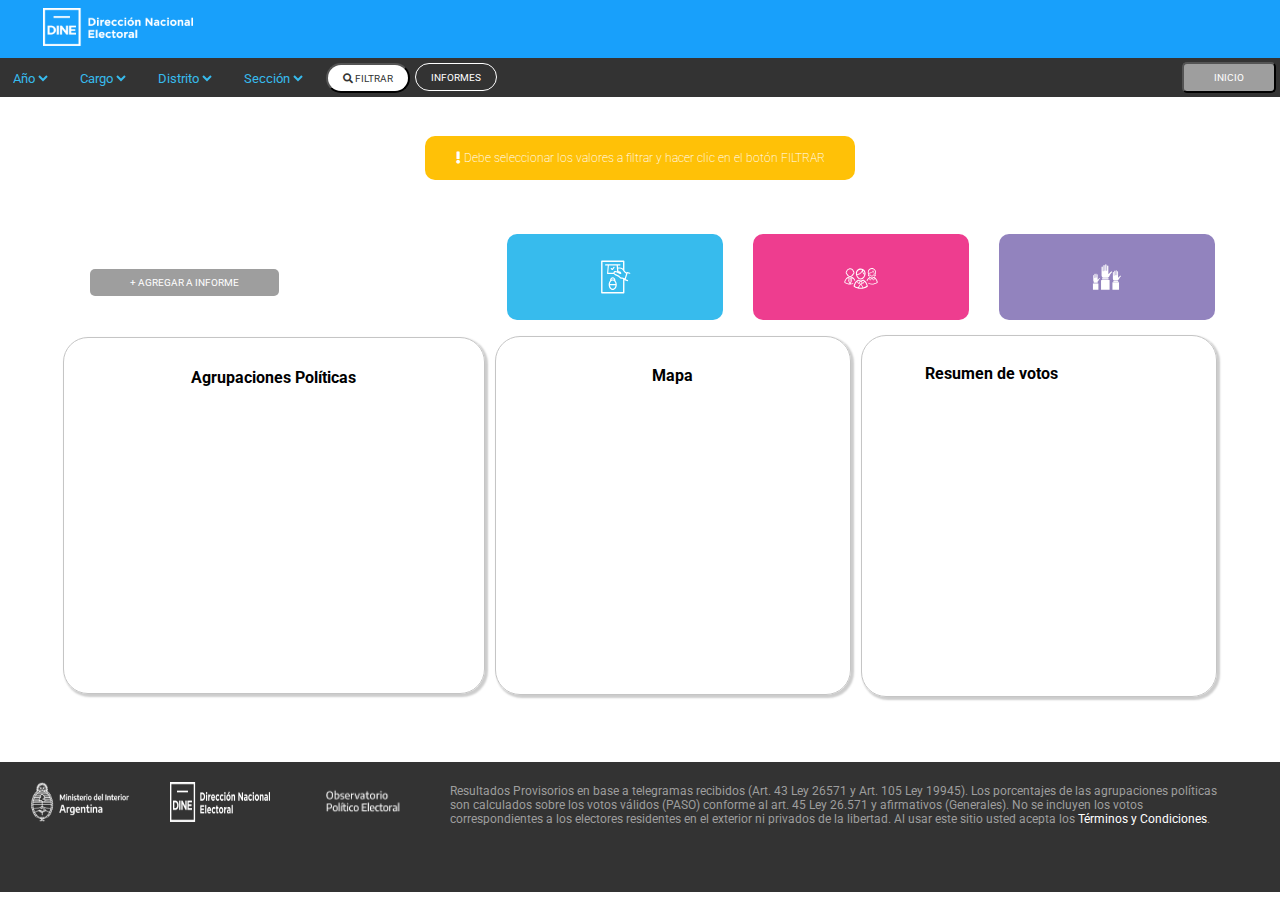
<file: TUP-LC2-VOTACION-APP - Template/paso.html>
<!DOCTYPE html>
<html lang="es">

<head>
    <meta charset="UTF-8" />
    <meta name="viewport" content="width=device-width, initial-scale=1.0" />
    <title>Sistema de Publicación de Resultados Electorales</title>
    <link rel="shortcut icon" type="image/png" href="img/icons/favicon-16x16.png">
    <!-- Estilos CSS -->
    <link rel="stylesheet" href="css/common.css" />
    <link rel="stylesheet" href="css/pages/paso.css">
    <link rel="stylesheet" href="https://cdnjs.cloudflare.com/ajax/libs/font-awesome/5.15.4/css/all.min.css"
        crossorigin="anonymous" referrerpolicy="no-referrer" />
    <script src="./js/pages/paso.js" defer></script>

</head>

<body>
    <header>
        <!--Barra de logo portal-->
        <div class="header-page">
            <a href="index.html">
                <img src="img/Logo_DINE_negativo.png" alt="logo" class="logo">
            </a>
        </div>
        <!--Barra de menú principal-->
        <nav>
            <div>
                <select name="seleccionable" class="seleccionable" id="select-anio" onchange="comboCargo()">
                    <option disabled selected value="0">Año</option>
                </select>

                <select name="seleccionable" class="seleccionable" id="select-cargo" onchange="comboDistrito()">
                    <option disabled selected value="0">Cargo</option>
                </select>

                <select name="seleccionable" class="seleccionable" id="select-distrito" onchange="comboSeccion()">
                    <option disabled selected value="0">Distrito</option>
                </select>

                <select name="seleccionable" class="seleccionable" id="select-seccion">
                    <option disabled selected value="0">Sección</option>
                </select>
                <input type="hidden" id="hdSeccionProvincial" name="hdSeccionProvincial">

                <button class="boton-filtrar" onclick="consultarResultados()">
                    <i class="fa fa-search"></i> FILTRAR
                </button>
                <button id="boton-informes">
                    <a class="active" href="informes.html">INFORMES</a>
                </button>
            </div>
            <button id="boton-inicio">
                <a class="active" href="index.html">INICIO</a>
            </button>
        </nav>
    </header>
    <!-- Contenido principal de la página -->
    <main>
        <section id="sec-messages">
            <div class="mensaje-carga" id="cargando">Cargando datos...</div>
            <p id="texto-verde"><i class="fa fa-thumbs-up"></i> Se agregó con éxito el resultado al informe</p>
            <p id="texto-rojo"><i class="fa fa-exclamation-triangle"></i> Error: Se produjo un error al intentar agregar
                resultados al informe</p>
            <p id="texto-amarillo"><i class="fa fa-exclamation"></i> No se encontró información para la consulta
                realizada.</p>
        </section>
        <section id="sec-titulo">
            <!--Seccion para agregar una palicula favorita por codigo-->
            <h2 id="titulo-paso"></h2>
            <p class="texto-path" id="subtitulo-paso"></p>
        </section>
        <section id="sec-contenido">
            <div class="primer-div">
                <div>
                    <button id="agregar-informe" onclick="agregarInforme()">+ AGREGAR A INFORME</button>
                </div>
                <div class="recuadros-info">
                    <div id="mesas-escrutadas">
                        <svg version="1.1" id="Capa_1" xmlns="http://www.w3.org/2000/svg"
                            xmlns:xlink="http://www.w3.org/1999/xlink" x="0px" y="0px" width="841.889px"
                            height="595.281px" viewBox="0 0 841.889 595.281" enable-background="new 0 0 841.889 595.281"
                            xml:space="preserve" class="v-icon__component theme--light"
                            style="font-size: 50px; height: 50px; width: 50px;">
                            <g>
                                <path fill="#FFFFFF"
                                    d="M671.434,227.503l-43.614-14.145c-2.358-1.179-4.716-1.179-8.252,1.179
                                                        c-2.357,1.179-4.715,3.536-4.715,5.894l-1.179,3.536c-9.431-8.251-22.396-20.039-34.185-35.363V31.827
                                                        c0-7.072-5.894-11.788-11.788-11.788H198.746c-7.073,0-11.788,5.895-11.788,11.788v530.448c0,7.072,4.715,11.787,11.788,11.787
                                                        h368.955c7.073,0,11.788-4.715,11.788-11.787V348.917c1.179,2.357,3.536,3.536,4.715,4.716l44.794,14.145c1.179,0,2.357,0,3.536,0
                                                        c4.715,0,8.251-2.357,9.43-7.072s-1.179-10.609-5.894-12.967l0,0l-34.185-11.787l30.648-102.554l34.185,10.608l0,0
                                                        c4.715,1.179,10.608-1.179,12.966-7.072C679.685,234.576,676.149,228.682,671.434,227.503z M555.914,550.487H210.533V43.615
                                                        h345.381v113.162c-29.47-25.934-77.799-21.218-83.693-20.039l-3.536-34.185h35.363c5.894,0,10.609-4.715,10.609-10.609
                                                        c0-5.894-4.716-10.608-10.609-10.608H262.4c-4.715,2.357-9.43,7.072-9.43,12.966c0,5.895,4.715,10.609,10.608,10.609h35.363
                                                        l-11.787,132.022c0,2.357,1.179,5.894,2.357,8.251c2.357,2.358,4.715,3.537,7.072,3.537h103.731
                                                        c5.895,9.43,15.324,12.966,16.503,14.145c0,0,29.47,15.324,51.866,24.755c12.967,5.894,15.324,9.43,20.039,14.145
                                                        c2.357,3.537,5.894,7.073,10.609,10.609c14.146,12.967,34.185,14.146,40.078,15.324l17.682,4.715L555.914,550.487z
                                                        M456.897,203.927l-8.251-3.536c-1.179-1.179-17.682-8.251-31.827-3.536c-8.251,2.357-14.145,8.251-18.86,17.682
                                                        c-2.357,4.715-3.536,8.251-3.536,12.967h-87.229l10.608-122.593h130.844L456.897,203.927z M585.383,319.448l-42.436-11.788
                                                        c-1.179,0-2.357,0-3.536,0c0,0-17.682,0-28.291-9.431c-3.536-3.536-5.894-7.072-8.251-9.43
                                                        c-5.894-7.073-11.788-12.967-27.112-20.039c-22.396-9.431-50.687-24.755-51.865-24.755c0,0-7.073-3.536-9.431-9.43
                                                        c-1.179-3.536-1.179-7.072,1.179-10.609c2.357-4.715,4.716-5.894,7.073-7.072c5.894-2.357,14.145,1.179,17.682,2.357l62.475,25.933
                                                        c4.715,1.18,15.324,4.716,22.396-2.357c4.715-4.715,3.536-11.787-2.357-21.218c-10.609-16.503-29.469-20.039-37.721-20.039
                                                        c-1.179,0-2.357,0-2.357,0c-1.179,0-2.357,0-3.536,0l0,0l-4.716-36.542l-1.179-8.251c0,0,0,0,1.179,0
                                                        c0,0,56.581-8.252,76.621,24.754c15.323,25.933,38.899,50.688,56.58,62.475L585.383,319.448z">
                                </path>
                                <path fill="#FFFFFF" d="M368.49,179.174c2.357,1.179,3.536,2.357,5.894,2.357l0,0l0,0c3.536,0,5.895-1.179,8.252-3.536
                                                        l29.469-35.363c3.536-4.715,2.357-10.609-1.179-14.146c-2.357-1.179-4.715-2.357-7.072-2.357c-2.358,0-4.716,1.179-7.073,3.536
                                                        l-12.966,15.324l-9.431,11.788l-5.894-4.716l-4.715-3.536c-4.716-3.536-10.609-2.357-14.146,2.357
                                                        c-3.536,4.716-2.357,10.609,2.357,14.146L368.49,179.174z">
                                </path>
                                <path fill="#FFFFFF"
                                    d="M427.428,359.526c0-2.357,0-3.536,0-5.894c0,0,0,0,0-1.18l0,0l0,0c0-28.29-20.039-50.688-44.793-50.688
                                                        c-24.755,0-44.794,22.397-44.794,50.688l0,0l0,0c0,2.358,0,4.716,0,7.073c-14.145,16.503-23.575,40.078-23.575,67.189l0,0l0,0
                                                        c0,48.33,30.648,88.408,68.369,88.408c37.72,0,68.368-40.078,68.368-88.408l0,0l0,0
                                                        C451.003,399.604,441.573,376.029,427.428,359.526z M382.635,495.085c-23.576,0-43.615-25.933-47.151-57.76h94.302
                                                        C427.428,469.152,407.389,495.085,382.635,495.085z M406.21,344.202c-7.073-3.536-15.324-5.894-23.575-5.894
                                                        c-8.252,0-16.503,2.357-23.576,5.894c3.537-12.967,12.967-21.218,23.576-21.218C394.422,321.805,403.853,331.235,406.21,344.202z
                                                        M382.635,358.347c23.575,0,43.614,24.754,47.15,57.76h-94.302C339.02,383.101,359.059,358.347,382.635,358.347z">
                                </path>
                            </g>
                        </svg>
                        <p class="datos-elecciones" id="mesas-escrutadas-numero"></p>
                    </div>
                    <div id="electores">
                        <svg version="1.1" id="Layer_1" xmlns="http://www.w3.org/2000/svg"
                            xmlns:xlink="http://www.w3.org/1999/xlink" x="0px" y="0px" width="841.889px"
                            height="595.281px" viewBox="0 0 841.889 595.281" enable-background="new 0 0 841.889 595.281"
                            xml:space="preserve" class="v-icon__component theme--light"
                            style="font-size: 50px; height: 50px; width: 50px;">
                            <title>comunidad</title>
                            <path fill="#FFFFFF"
                                d="M462.824,342.115h-0.59c-3.125-1.252-6.67-0.854-9.438,1.062c-10.771,7.341-23.424,11.436-36.453,11.797
                                                        c-13.2-0.436-26.022-4.519-37.043-11.797c-2.89-1.642-6.43-1.642-9.319,0c-54.148,26.779-76.682,98.859-71.845,112.897
                                                        c0.632,1.725,1.735,3.237,3.186,4.365c34.136,22.816,73.983,35.608,115.021,36.925c41.28-0.521,81.446-13.472,115.257-37.161
                                                        c1.454-1.173,2.557-2.724,3.186-4.482C539.387,440.739,516.973,368.659,462.824,342.115z M458.813,359.693
                                                        c5.067,2.88,9.848,6.237,14.275,10.027l-21.707,27.016l-21.353-26.426c10.135-1.979,19.866-5.647,28.784-10.854V359.693z
                                                        M434.039,395.084l-17.342,20.999c0,0,0,0.59,0,0.826c0,0.235,0,0,0-0.826l-17.224-20.999l17.578-21.471L434.039,395.084z
                                                        M373.992,359.693c8.952,5.199,18.728,8.83,28.902,10.735l-21.588,26.308l-22.061-27.252c4.616-3.762,9.55-7.117,14.746-10.027
                                                        V359.693z M315.007,447.464c5.307-26.169,17.715-50.372,35.863-69.957l25.6,32.088c1.272,1.329,3,2.13,4.837,2.241
                                                        c1.824-0.022,3.548-0.841,4.719-2.241l4.837-5.898l12.977,15.69l-31.853,52.497c-20.349-4.863-39.705-13.204-57.216-24.656
                                                        L315.007,447.464z M416.579,478.725c-10.703-0.196-21.366-1.381-31.852-3.539l31.852-52.143l32.088,52.496
                                                        c-10.662,1.965-21.481,2.952-32.323,2.95L416.579,478.725z M461.29,472.709l-32.441-52.851l12.977-15.69l4.955,5.898
                                                        c1.138,1.441,2.883,2.27,4.719,2.242l0,0c1.824-0.023,3.548-0.842,4.719-2.242l25.718-32.56
                                                        c18.07,19.442,30.544,43.411,36.099,69.367c-17.312,11.868-36.609,20.539-56.979,25.6L461.29,472.709z">
                            </path>
                            <path fill="#FFFFFF" d="M416.462,340.935c45.3,0,81.753-54.856,81.753-100.157c1.717-45.184-33.521-83.204-78.705-84.92
                                                        s-83.204,33.521-84.92,78.706c-0.078,2.07-0.078,4.144,0,6.214C334.59,286.079,371.043,340.935,416.462,340.935z M480.756,240.778
                                                        c0,1.298,0,2.596,0,3.894c-18.168-6.606-25.364-40.229-27.842-56.98C470.381,199.714,480.797,219.574,480.756,240.778z
                                                        M352.05,240.778c0.387-35.316,29.094-63.76,64.412-63.822c7.58,0.036,15.093,1.435,22.178,4.129
                                                        c-5.771,25.088-21.943,46.535-44.475,58.985c-12.627,7.394-27.523,9.911-41.88,7.079C352.168,244.553,352.05,242.666,352.05,240.778
                                                        z M362.549,260.244c13.056-0.269,25.851-3.71,37.278-10.028c19.154-10.271,34.437-26.506,43.531-46.244
                                                        c4.719,20.645,14.864,47.188,35.392,53.087c-6.96,32.56-33.268,66.418-62.406,66.418s-54.03-32.089-61.816-63.94
                                                        C357.182,259.952,359.863,260.188,362.549,260.244z"></path>
                            <path fill="#FFFFFF"
                                d="M542.454,249.036l0.944,3.186c0.522,1.727,0.839,3.508,0.943,5.309l0,0c-0.551,1.18-1.966,3.657-4.247,7.433
                                                        l-1.062,1.77c-1.563,2.695-1.181,6.096,0.943,8.376c6.438,6.525,14.637,11.034,23.595,12.977c0.584,0.114,1.185,0.114,1.77,0
                                                        c3.892,0.367,7.345-2.489,7.713-6.381c0.352-3.722-2.251-7.075-5.943-7.658c-4.577-1.021-8.934-2.859-12.859-5.427
                                                        c1.602-2.582,2.87-5.356,3.775-8.258c0.116-1.177,0.116-2.362,0-3.539c-0.062-3.077-0.537-6.133-1.416-9.083l-0.943-3.422
                                                        c0-1.298-0.826-2.595-1.18-3.893v-1.18c-3.318-7.425-5.047-15.462-5.073-23.595c0.729-30.418,25.977-54.486,56.395-53.759
                                                        s54.486,25.977,53.759,56.395c-0.187,7.795-2.025,15.461-5.395,22.492l-2.124,7.433c-0.941,3.021-1.457,6.157-1.533,9.319
                                                        c-0.116,1.177-0.116,2.362,0,3.539c-0.056,0.352-0.056,0.71,0,1.062c0.976,2.515,2.201,4.926,3.657,7.196
                                                        c-2.936,1.979-6.159,3.49-9.556,4.483c-3.891,0.815-6.383,4.629-5.567,8.52c0.815,3.89,4.63,6.382,8.52,5.566
                                                        c0.443-0.093,0.877-0.228,1.294-0.401c7.512-2.082,14.32-6.159,19.701-11.797c2.093-2.286,2.518-5.642,1.062-8.376l-1.062-1.77
                                                        c-0.943-1.534-3.421-5.663-4.246-7.314v-0.59c0.017-1.81,0.336-3.604,0.943-5.309c0.59-2.478,1.298-4.837,1.77-6.371
                                                        c15.945-34.834,0.633-75.999-34.201-91.944s-75.999-0.633-91.944,34.201c-8.279,18.087-8.396,38.857-0.319,57.036L542.454,249.036z">
                            </path>
                            <path fill="#FFFFFF" d="M642.375,297.64c-2.532-1.03-5.412-0.72-7.668,0.825c-8.872,5.963-19.276,9.24-29.965,9.438
                                                        c-10.801-0.386-21.289-3.732-30.318-9.674c-2.138-1.544-4.956-1.771-7.313-0.59l0,0c-23.636,13.269-41.938,34.323-51.789,59.575
                                                        c3.657,4.247,7.078,8.612,10.263,12.977c5.804-16.099,14.791-30.863,26.426-43.413l24.42,27.134
                                                        c0.923,1.054,2.257,1.656,3.657,1.651l0,0c1.508-0.124,2.886-0.899,3.775-2.124l20.526-29.729l20.881,30.201
                                                        c0.928,1.18,2.285,1.943,3.775,2.123l0,0c1.43-0.02,2.79-0.615,3.774-1.651l24.893-27.134c15.105,16.03,25.513,35.905,30.082,57.452
                                                        c-24.783,16.33-53.728,25.214-83.405,25.6c-22.516-0.792-44.649-6.045-65.12-15.454c3.217,5.863,6.131,11.888,8.73,18.05
                                                        c18.353,6.987,37.713,10.971,57.334,11.797c33.779-0.463,66.647-11.022,94.376-30.318c1.199-0.993,2.098-2.301,2.596-3.775
                                                        C705.608,378.923,687.204,319.819,642.375,297.64z M579.615,342.705l-20.881-22.65c3.726-2.86,7.67-5.425,11.797-7.668
                                                        c7.562,4.349,15.827,7.343,24.42,8.848L579.615,342.705z M629.989,342.705l-14.864-21.353c8.595-1.564,16.855-4.598,24.42-8.966
                                                        c4.164,2.182,8.113,4.749,11.797,7.668L629.989,342.705z"></path>
                            <path fill="#FFFFFF"
                                d="M628.337,190.877c-1.385-2.284-4.359-3.014-6.644-1.628c-1.115,0.676-1.91,1.773-2.204,3.044
                                                        c-6.253,27.959-24.774,29.492-39.639,30.79c-8.729,0.708-18.639,1.651-18.639,11.207c0,24.185,19.465,53.323,43.53,53.323
                                                        c24.066,0,43.649-29.139,43.649-53.323C643.531,219.045,636.794,204.462,628.337,190.877z M604.743,278.057
                                                        c-17.932,0-33.976-24.42-34.094-43.649c3.214-1.169,6.607-1.768,10.027-1.77c13.213-1.18,34.447-2.949,44.711-27.251
                                                        c5.456,9.175,9.925,18.903,13.331,29.021C638.719,253.637,622.792,278.057,604.743,278.057z">
                            </path>
                            <path fill="#FFFFFF" d="M313.709,362.996c3.304-4.011,6.843-7.903,10.5-11.797c-10.078-22.699-27.316-41.47-49.076-53.44l0,0
                                                        c-2.572-1.03-5.487-0.721-7.786,0.825c-8.815,5.99-19.19,9.271-29.847,9.438c-10.771-0.347-21.232-3.697-30.2-9.674
                                                        c-2.422-1.345-5.365-1.345-7.786,0c-44.476,22.061-62.879,81.046-58.985,92.606c0.544,1.449,1.483,2.717,2.713,3.657
                                                        c28.015,18.697,60.712,29.161,94.377,30.201c16.017-0.268,31.911-2.851,47.188-7.669c1.908-5.903,4.153-11.693,6.724-17.341
                                                        c-14.479,5.61-29.701,9.067-45.183,10.263l25.01-51.553c1.152-2.354,0.273-5.196-2.005-6.488l-10.146-5.898l21.234-27.605
                                                        C295.008,330.396,306.432,345.669,313.709,362.996z M153.741,384.349c5.684-25.848,19.895-49.032,40.346-65.828l21.234,27.487
                                                        l-10.146,5.898c-2.234,1.332-3.06,4.165-1.887,6.488l24.892,51.554C201.697,407.4,176.191,398.629,153.741,384.349z
                                                        M232.192,396.146l-18.285-37.751l10.971-6.488c1.257-0.7,2.157-1.9,2.478-3.304c0.226-1.408-0.114-2.85-0.943-4.011l-24.303-32.088
                                                        l0,0c9.059,5.185,19.108,8.401,29.493,9.438c0.472,22.65,0.708,55.564,0.59,73.731V396.146z M247.764,344.593
                                                        c-1.677,2.163-1.283,5.275,0.879,6.952c0.171,0.132,0.35,0.253,0.536,0.362l10.972,6.488l-17.932,38.341c0-12.505,0-35.392,0-74.204
                                                        c10.56-1.072,20.771-4.369,29.965-9.673l0,0L247.764,344.593z">
                            </path>
                            <path fill="#FFFFFF"
                                d="M180.521,255.171c5.19,10.382,23.594,41.525,56.743,41.525c33.15,0,51.554-31.144,56.744-41.525
                                                        c7.55-3.822,12.906-10.921,14.511-19.229c4.03-10.152,3.024-21.612-2.714-30.908c-1.321-1.697-2.869-3.205-4.601-4.482
                                                        c-9.042-35.281-44.972-56.552-80.253-47.51c-23.321,5.977-41.532,24.188-47.509,47.51c-1.962,1.255-3.68,2.854-5.073,4.719
                                                        c-5.66,9.234-6.664,20.588-2.713,30.672C167.249,244.36,172.775,251.508,180.521,255.171z M180.521,214.235
                                                        c1.003-1.31,2.491-2.16,4.129-2.359l0,0c0.77,0.139,1.506-0.372,1.645-1.142c0.003-0.013,0.005-0.025,0.007-0.038
                                                        c3.3-27.756,28.475-47.581,56.23-44.281c23.217,2.76,41.521,21.064,44.28,44.281c0.178,0.805,0.959,1.325,1.77,1.18
                                                        c1.693,0.124,3.247,0.987,4.247,2.359c1.651,2.241,3.067,7.078,0,17.342c-1.415,4.954-4.247,10.735-8.848,9.438
                                                        c-0.716-0.241-1.494,0.122-1.77,0.825c-7.668,19.584-24.892,39.284-45.772,39.284s-38.223-19.818-45.891-39.52
                                                        c-0.238-0.571-0.797-0.944-1.416-0.944l0,0c-4.601,1.534-7.55-4.364-8.966-9.319c-2.595-10.027-1.18-14.864,0.473-17.105H180.521z">
                            </path>
                        </svg>
                        <p class="datos-elecciones" id="electores-numero"></p>
                    </div>
                    <div id="part-escrutado">
                        <svg version="1.1" id="Layer_1" xmlns="http://www.w3.org/2000/svg"
                            xmlns:xlink="http://www.w3.org/1999/xlink" x="0px" y="0px" width="841.889px"
                            height="595.281px" viewBox="0 0 841.889 595.281" enable-background="new 0 0 841.889 595.281"
                            xml:space="preserve" class="v-icon__component theme--light"
                            style="font-size: 50px; height: 50px; width: 50px;">
                            <title>participacion</title>
                            <path fill="#FFFFFF"
                                d="M508.832,212.347c-2.05-2.229-4.488-4.068-7.195-5.427c-2.793-1.033-5.824-1.238-8.73-0.59
                            c-1.705,0.26-3.37,0.735-4.955,1.416c-10.957,5.935-20.277,14.485-27.133,24.892c-4.26,6.344-10.35,11.24-17.46,14.038V116.909
                            c1.236-5.799-2.462-11.501-8.261-12.737s-11.502,2.462-12.737,8.261c-0.315,1.476-0.315,3.001,0,4.477v70.782
                            c0,2.802-2.271,5.073-5.073,5.073s-5.072-2.271-5.072-5.073V97.326c0.751-6.472-3.886-12.327-10.357-13.079
                            c-0.048-0.006-0.095-0.011-0.143-0.016c-6.479,0.673-11.188,6.473-10.515,12.953c0.005,0.047,0.011,0.095,0.016,0.142v90.247
                            c0,2.802-2.271,5.073-5.072,5.073c-2.802,0-5.073-2.271-5.073-5.073v-80.81c0.771-6.364-3.682-12.18-10.027-13.095
                            c-6.48,0.673-11.188,6.473-10.515,12.953c0.005,0.047,0.01,0.095,0.016,0.142v90.365c0,2.802-2.271,5.073-5.073,5.073
                            s-5.072-2.271-5.072-5.073v-61.816c0.751-6.472-3.886-12.327-10.357-13.079c-0.048-0.005-0.095-0.011-0.143-0.016
                            c-6.48,0.674-11.188,6.473-10.515,12.953c0.005,0.047,0.01,0.095,0.016,0.142v128.234c-1.572,18.48,6.725,36.419,21.824,47.188
                            h81.636c11.325-6.8,20.806-16.28,27.605-27.605c2.595-4.837,4.837-9.319,7.078-13.566c6.687-16.377,16.459-31.315,28.785-44.003
                            c3.446-2.846,7.115-5.409,10.971-7.668c1.093-0.64,1.863-1.711,2.123-2.949C509.631,214.033,509.414,213.078,508.832,212.347z">
                            </path>
                            <path fill="#FFFFFF" d="M328.573,348.25h127.645c4.495,0,8.14,3.645,8.14,8.14l0,0v154.66l0,0H320.552l0,0V356.272
                            C320.615,351.868,324.17,348.313,328.573,348.25z"></path>
                            <rect x="339.073" y="317.695" fill="#FFFFFF" width="108.061" height="22.533"></rect>
                            <path fill="#FFFFFF" d="M657.24,282.422c-1.578-1.706-3.458-3.105-5.544-4.129c-2.162-0.592-4.444-0.592-6.606,0
                            c-1.346,0.213-2.655,0.61-3.894,1.18c-8.328,4.552-15.416,11.073-20.645,18.993c-3.306,4.799-7.938,8.529-13.331,10.736v-99.804
                            c1.083-4.431-1.632-8.899-6.062-9.982c-4.431-1.082-8.899,1.632-9.982,6.062c-0.314,1.288-0.314,2.632,0,3.92V263.9
                            c0.207,2.307-1.473,4.354-3.774,4.602c-2.343-0.122-4.143-2.12-4.021-4.462c0.002-0.047,0.005-0.093,0.009-0.14v-69.484
                            c1.083-4.431-1.632-8.899-6.062-9.981c-4.431-1.083-8.899,1.631-9.982,6.062c-0.314,1.288-0.314,2.632,0,3.92v69.013
                            c0.373,2.117-1.041,4.137-3.159,4.51c-2.117,0.372-4.136-1.042-4.509-3.159c-0.078-0.447-0.078-0.904,0-1.351v-61.816
                            c0.939-4.463-1.918-8.843-6.381-9.781c-4.463-0.939-8.842,1.917-9.781,6.381c-0.235,1.121-0.235,2.279,0,3.4v69.721
                            c0.737,2.02-0.303,4.255-2.322,4.992c-2.02,0.736-4.254-0.303-4.991-2.322c-0.315-0.862-0.315-1.808,0-2.67v-47.188
                            c0.938-4.463-1.918-8.842-6.381-9.781s-8.843,1.918-9.781,6.381c-0.236,1.121-0.236,2.279,0,3.4v98.152
                            c-1.186,13.88,4.937,27.377,16.162,35.627h62.524c8.877-5.241,16.299-12.623,21.588-21.471l5.309-10.382
                            c5.146-12.51,12.633-23.922,22.061-33.622c2.67-2.135,5.467-4.104,8.376-5.898c0.834-0.489,1.431-1.3,1.652-2.241
                            C657.869,283.641,657.694,282.938,657.24,282.422z"></path>
                            <path fill="#FFFFFF" d="M519.332,386.472h97.68c3.453,0,6.252,2.799,6.252,6.252v117.971l0,0H512.608l0,0V392.724
                            c-0.01-3.453,2.781-6.26,6.234-6.27C519.006,386.454,519.169,386.46,519.332,386.472z">
                            </path>
                            <rect x="527.354" y="363.114" fill="#FFFFFF" width="82.698" height="17.224"></rect>
                            <path fill="#FFFFFF" d="M304.508,320.173c-1.309-1.415-2.869-2.575-4.602-3.421c-1.851-0.524-3.812-0.524-5.662,0l-3.186,0.943
                            c-6.955,3.823-12.869,9.291-17.224,15.927c-2.748,4.048-6.654,7.173-11.207,8.966v-83.76c0.419-4.117-2.505-7.824-6.606-8.376
                            c-4.149,0.493-7.14,4.218-6.725,8.376v45.536c0.135,1.95-1.337,3.641-3.287,3.774c-0.005,0.001-0.011,0.001-0.016,0.001
                            c-1.909-0.187-3.322-1.861-3.186-3.775v-57.688c0.352-4.139-2.607-7.824-6.725-8.376c-4.116,0.552-7.075,4.237-6.724,8.376v57.688
                            c0.343,1.792-0.831,3.523-2.623,3.866c-1.792,0.344-3.522-0.831-3.865-2.623c-0.079-0.41-0.079-0.832,0-1.243v-51.671
                            c0.412-4.134-2.593-7.824-6.725-8.258c-4.1,0.493-7.071,4.144-6.725,8.258v57.688c0.001,1.759-1.425,3.186-3.184,3.187
                            s-3.186-1.425-3.187-3.184c0-0.001,0-0.002,0-0.003v-39.049c0.352-4.139-2.607-7.824-6.725-8.376
                            c-4.149,0.493-7.139,4.218-6.725,8.376v82.58c-1.079,11.861,4.222,23.405,13.921,30.318h52.144
                            c7.469-4.531,13.645-10.91,17.931-18.521l4.483-8.612c4.286-10.447,10.533-19.979,18.403-28.077c2.212-1.854,4.58-3.511,7.078-4.954
                            c0.715-0.38,1.199-1.085,1.298-1.888C305.219,321.508,305.073,320.68,304.508,320.173z">
                            </path>
                            <path fill="#FFFFFF" d="M189.368,406.999h81.518c2.867,0,5.19,2.324,5.19,5.191v98.859l0,0h-91.898l0,0V412.19
                            C184.178,409.323,186.501,406.999,189.368,406.999z"></path>
                            <rect x="195.975" y="387.534" fill="#FFFFFF" width="69.013" height="14.393"></rect>
                        </svg>
                        <p class="datos-elecciones" id="participacion-sobre-escrutado"></p>
                    </div>
                </div>
            </div>
            <div class="cuadros-detalle">
                <div id="agrup-politicas">
                    <div>
                        <div class="title" id="title-agrup-politicas">Agrupaciones Políticas</div>
                    </div>
                    <div id="scroll">
                        <div class="info-agrupaciones">
                            <!--
                                <div>
                                <div class="nombre-agrupacion">JUNTOS POR EL CAMBIO
                                    <hr>
                                </div>
                                <div class="div-agrupaciones">
                                    <div><b>JUNTOS</b></div>
                                    <div>38% <br>30000 votos</div>
                                </div>
                                <div class="progress" style="background: var(--grafica-amarillo-claro);">
                                    <div class="progress-bar" style="width:75%; background: var(--grafica-amarillo);">
                                        <span class="progress-bar-text">75%</span>
                                    </div>
                                </div>
                                <div class="div-agrupaciones">
                                    <div><b>PJ</b></div>
                                    <div>20% <br>12000 votos</div>
                                </div>
                                <div class="progress" style="background: var(--grafica-amarillo-claro);">
                                    <div class="progress-bar" style="width:15%; background: var(--grafica-amarillo);">
                                        <span class="progress-bar-text">15%</span>
                                    </div>
                                </div>
                            </div>
                            <div>
                                <div class="nombre-agrupacion">ECO + VAMOS CORRIENTES
                                    <hr>
                                </div>
                                <div class="div-agrupaciones">
                                    <div><b>VERDE</b></div>
                                    <div>38% <br>30000 votos</div>
                                </div>
                                <div class="progress" style="background: var(--grafica-verde-claro);">
                                    <div class="progress-bar" style="width:75%; background: var(--grafica-verde);">
                                        <span class="progress-bar-text">75%</span>
                                    </div>
                                </div>
                            </div>
                            -->
                            
                        </div>
                    </div>

                </div>
                <div id="mapa">
                    <div class="title" id="titulo-svg">Mapa</div>
                    <div id="img-mapa">
                        <!--
                            <svg height="210" width="700" id="svg-mapa">
                            <path id="imagen-mapa" class="leaflet-interactive" stroke="#18a0fb" stroke-opacity="1"
                                stroke-width="2" stroke-linecap="round" stroke-linejoin="round" fill="#18a0fb"
                                fill-opacity="1" fill-rule="evenodd"
                                d="M171 55L163 53L150 45L147 50L143 49L133 60L114 60L114 151L116 151L120 155L122 156L126 153L128 149L124 145L126 143L126 138L128 138L129 133L126 129L126 122L134 126L139 126L169 119L179 114L189 97L190 89L189 87L186 87L182 82L185 75L181 69L171 63L170 64L170 58z">
                            </path>
                        </svg>
                        -->
                    </div>
                </div>
                <div id="grafica">
                    <div class="chart-wrap horizontal">
                        <div class="title">Resumen de votos</div>
                        <div id="mostrar-grafica">
                            <div class="grid">
                                <!--
                            <div class="bar" style="--bar-value:85%; --bar-color:var(--grafica-amarillo);"
                            data-name="Partido 1" title="Your Blog 85%"></div>
                            <div class="bar" style="--bar-value:23%; --bar-color:var(--grafica-lila2)"
                                data-name="Partido 2" title="Medium 23%"></div>
                            <div class="bar" style="--bar-value:7%; --bar-color:var(--grafica-bordo)"
                                data-name="Partido 3" title="Tumblr 7%"></div>
                            <div class="bar" style="--bar-value:35%; --bar-color:var(--grafica-celeste)"
                                data-name="Partido 4" title="YouTube 35%"></div>
                            <div class="bar" style="--bar-value:30%; --bar-color:var(--grafica-lila)"
                                data-name="Partido 5" title="LinkedIn 30%"></div>
                            <div class="bar" style="--bar-value:5%; --bar-color:var(--grafica-bordo)"
                                data-name="Partido 6" title="Twitter 5%"></div>
                            <div class="bar" style="--bar-value:20%; --bar-color:var(--grafica-gris)" data-name="Otros"
                                title="Other 20%"></div>
                            --> 
                            </div>
                        </div>
                        
                    </div>
                    
                </div>
            </div>
        </section>
    </main>
    <!--Pie de página-->
    <footer>
        <div class="img-footer">
            <img src="img/icons/Ministerio-del-Interior_pluma.1ab9a7a7.png" alt="icono-ministerio"
                class="iconos-img-footer">
            <img src="img/Logo_DINE_negativo.png" alt="logo-footer" class="iconos-img-footer">
            <img src="img/icons/logos_001-10.4430c8d5.png" alt="iconos-logos" class="iconos-img-footer">
        </div>

        <div class="texto-footer">
            <p>
                Resultados Provisorios en base a telegramas recibidos (Art. 43 Ley 26571 y Art. 105 Ley 19945). Los
                porcentajes de las agrupaciones políticas son calculados sobre los votos válidos (PASO) conforme al art.
                45 Ley 26.571 y afirmativos (Generales). No se incluyen los votos correspondientes a los electores
                residentes en el exterior ni privados de la libertad. Al usar este sitio usted acepta los <a
                    href="terminos-y-cond.html">Términos y Condiciones</a>.
            </p>
        </div>
    </footer>

</html>
</file>
<file: css/common.css>
@import url('https://fonts.googleapis.com/css?family=Roboto:100,300,400,500,700,900');

:root {
  --magenta: #ee3d8f;
  --celeste: #37bbed;
  --morado: #9283be;
  --gris-claro: #9e9e9e;
  --titulos: #333;
  --textos: #333;
  --fondo-pantalla: rgb(235, 245, 251);
  --fondo-Cabecera: #18a0fb;
  --fondo-Footer: #333;
  --fondo-Menu: #333;
  --texto-footer: #9e9e9e;
  --titulo-Grilla: #727272;
  --borde-inferior-Grilla: #727272;
  --borde-Grilla: #c5c5c5;
  --grafica-amarillo: rgb(252, 210, 0);
  --grafica-amarillo-claro: rgba(252, 210, 0, 0.3);
  --grafica-celeste: rgb(0, 169, 232);
  --grafica-celeste-claro: rgba(0, 169, 232, 0.3);
  --grafica-bordo: rgb(171, 40, 40);
  --grafica-bordo-claro: rgba(171, 40, 40, 0.3);
  --grafica-lila: rgb(112, 76, 159);
  --grafica-lila-claro: rgba(112, 76, 159, 0.5);
  --grafica-lila2: rgb(77, 46, 110);
  --grafica-lila2-claro: rgba(77, 46, 110, 0.5);
  --grafica-gris: rgb(128, 128, 128);
  --grafica-gris-claro: rgb(128, 128, 128, 0.5);
  --grafica-verde: rgb(102, 171, 60);
  --grafica-verde-claro: rgba(102, 171, 60, 0.5);
  --mensaje-usuario-amarillo: #ffc107;
  --mensaje-usuario-verde: #28a745;
  --mensaje-usuario-rojo: #dc3545;
}

* {
  font-family: 'Roboto', sans-serif;
}

html,
body {
  margin: 0;
  padding: 0;
  background-color: white;
}

p {
  font-size: 12px;
  color: var(--textos);
}

h1 {
  font-size: 26px;
  color: var(--titulos);
  padding-bottom: 20px;
}

h2 {
  font-size: 22px;
  color: var(--titulos);
}

h3 {
  font-size: 18px;
  color: var(--titulos);
}

.header-page {
  padding: 0.5em;
  background-color: var(--fondo-Cabecera);
  color: white;
  margin-top: 0;
  /*width: 90%; si se agrega como dice en el pdf no ocupa el ancho completo de la pantalla*/ 
  margin-bottom: auto;
  margin-left: auto;
  margin-right: auto;
}

header nav {
  /*margin-left: 13px;
  margin-right: 13px;*/
  padding: 4px;
  background-color: var(--fondo-Menu);
}

.logo {
  width: 150px;
  margin-left: 35px;
}

footer {
  display: flex;
  background-color: var(--fondo-Footer);
  padding-top: 10px;
  padding-bottom: 20px;
}

.img-footer {
  display: flex;
  margin-left: 10px;
  margin-bottom: 30px;
}

.iconos-img-footer {
  width: 100px;
  padding: 20px;
  padding-top: 10px;
  height: 40px;
}

footer .texto-footer p {
  color: var(--texto-footer);
  margin-left: 20px;
  margin-right: 60px;
}

a{
  text-decoration: none;
  color: #FFF;
}

#sec-messages {
  /*display: none;*/
  display: flex;
  flex-direction: column;
  justify-content: center;
  align-items: center;
}
#sec-messages p {
  width: 400px;
  margin: 20px auto;
  padding: 15px;
  border-radius: 10px;
  color: #FFffFF;
  font-size: 12px;
  text-align: center;
  font-weight: 200;
}

#texto-verde {
  background-color: var(--mensaje-usuario-verde);
}
#texto-rojo {
  background-color: var(--mensaje-usuario-rojo);
}
#texto-amarillo {
  background-color: var(--mensaje-usuario-amarillo);
}
</file>
<file: css/pages/index.css>
.menu {
    display: flex;
    flex-direction: row;
    align-items: center;
}

#div-menu {
    display: flex;
    align-items: baseline;


}

#div-menu p {
    color: white;
    text-transform: uppercase;
    margin-right: 20px;
    margin-left: 0;
}

#boton-paso {
    background-color: var(--magenta);
    border-radius: 5px;
    text-transform: uppercase;
    text-align: center;
    margin-right: 5px;
    padding: 5px;
    border: 0px;
}
#boton-paso a {
    font: #FFF;
    font-size: 10px;
    text-decoration: none;
    padding-left: 30px;
    padding-right: 30px;
}
#boton-paso:hover {
    background-color: var(--gris-claro);
}

#boton-generales {
    background-color: var(--celeste);
    border-radius: 5px;
    text-transform: uppercase;
    text-align: center;
    margin-right: 5px;
    padding: 5px;
    border: 0px;
}
#boton-generales a {
    font: #FFF;
    font-size: 10px;
    text-decoration: none;
    padding-left: 15px;
    padding-right: 15px;
}
#boton-generales:hover, #boton-informes:hover {
    background-color: var(--gris-claro);
}

#boton-informes {
    border-radius: 15px;
    background-color: var(--fondo-Menu);
    border: 1px solid;
    border-color: white;
    font: #FFF;
    font-size: 10px;
    padding: 5px;
}

#boton-informes a {
    text-decoration: none;
    color: white;
    font-size: 11px;
    padding-left: 20px;
    padding-right: 20px;
}


#sec-titulo {
    display: flex;
    margin-top: 15px;

}

#sec-titulo .texto {
    width: 60%;
    margin-right: 0px;
    display: inline-block;
}

#sec-titulo h1,
p {
    margin-left: 70px;
}

#sec-contenido h2,
p {
    margin-left: 70px;
}

.img-data {
    margin: 15px;
    width: 350px;
}

.buttons {
    text-align: center;
}

.generales-button {
    background-color: var(--celeste);
    border-radius: 10px;
    margin: 25px;
    height: 100px;
    width: 400px;
    padding: 1rem;
    color: #FFF;
    font-size: 28px;
    border: none;
    font-weight: bold;
}

.generales-button a {
    display: flex;
    align-items: center;
}

.generales-button:hover {
    background-color: var(--gris-claro);
}

.paso-button {
    background-color: var(--magenta);
    border-radius: 10px;
    margin: 25px;
    height: 100px;
    width: 400px;
    padding: 1rem;
    color: #FFF;
    font-size: 28px;
    border: none;
    font-weight: bold;
}

.paso-button a {
    display: flex;
    align-items: center;
}

.paso-button:hover {
    background-color: var(--gris-claro);
}
</file>
<file: TUP-LC2-VOTACION-APP - Template/css/common.css>
@import url('https://fonts.googleapis.com/css?family=Roboto:100,300,400,500,700,900');

:root {
  --magenta: #ee3d8f;
  --celeste: #37bbed;
  --morado: #9283be;
  --gris-claro: #9e9e9e;
  --titulos: #333;
  --textos: #333;
  --fondo-pantalla: rgb(235, 245, 251);
  --fondo-Cabecera: #18a0fb;
  --fondo-Footer: #333;
  --fondo-Menu: #333;
  --texto-footer: #9e9e9e;
  --titulo-Grilla: #727272;
  --borde-inferior-Grilla: #727272;
  --borde-Grilla: #c5c5c5;
  --grafica-amarillo: rgb(252, 210, 0);
  --grafica-amarillo-claro: rgba(252, 210, 0, 0.3);
  --grafica-celeste: rgb(0, 169, 232);
  --grafica-celeste-claro: rgba(0, 169, 232, 0.3);
  --grafica-bordo: rgb(171, 40, 40);
  --grafica-bordo-claro: rgba(171, 40, 40, 0.3);
  --grafica-lila: rgb(112, 76, 159);
  --grafica-lila-claro: rgba(112, 76, 159, 0.5);
  --grafica-lila2: rgb(77, 46, 110);
  --grafica-lila2-claro: rgba(77, 46, 110, 0.5);
  --grafica-gris: rgb(128, 128, 128);
  --grafica-gris-claro: rgb(128, 128, 128, 0.5);
  --grafica-verde: rgb(102, 171, 60);
  --grafica-verde-claro: rgba(102, 171, 60, 0.5);
  --mensaje-usuario-amarillo: #ffc107;
  --mensaje-usuario-verde: #28a745;
  --mensaje-usuario-rojo: #dc3545;
}

* {
  font-family: 'Roboto', sans-serif;
}

html,
body {
  margin: 0;
  padding: 0;
  background-color: white;
}

p {
  font-size: 12px;
  color: var(--textos);
}

h1 {
  font-size: 26px;
  color: var(--titulos);
  padding-bottom: 20px;
}

h2 {
  font-size: 22px;
  color: var(--titulos);
}

h3 {
  font-size: 18px;
  color: var(--titulos);
}

.header-page {
  padding: 0.5em;
  background-color: var(--fondo-Cabecera);
  color: white;
  margin-top: 0;
  /*width: 90%; si se agrega como dice en el pdf no ocupa el ancho completo de la pantalla*/ 
  margin-bottom: auto;
  margin-left: auto;
  margin-right: auto;
}

header nav {
  /*margin-left: 13px;
  margin-right: 13px;*/
  padding: 4px;
  background-color: var(--fondo-Menu);
}

.logo {
  width: 150px;
  margin-left: 35px;
}

footer {
  display: flex;
  background-color: var(--fondo-Footer);
  padding-top: 10px;
  padding-bottom: 20px;
}

.img-footer {
  display: flex;
  margin-left: 10px;
  margin-bottom: 30px;
}

.iconos-img-footer {
  width: 100px;
  padding: 20px;
  padding-top: 10px;
  height: 40px;
}

footer .texto-footer p {
  color: var(--texto-footer);
  margin-left: 20px;
  margin-right: 60px;
}

a{
  text-decoration: none;
  color: #FFF;
}

#sec-messages {
  /*display: none;*/
  display: flex;
  flex-direction: column;
  justify-content: center;
  align-items: center;
}
#sec-messages p {
  width: 400px;
  margin: 20px auto;
  padding: 15px;
  border-radius: 10px;
  color: #FFffFF;
  font-size: 12px;
  text-align: center;
  font-weight: 200;
}

#texto-verde {
  background-color: var(--mensaje-usuario-verde);
}
#texto-rojo {
  background-color: var(--mensaje-usuario-rojo);
}
#texto-amarillo {
  background-color: var(--mensaje-usuario-amarillo);
}
</file>
<file: TUP-LC2-VOTACION-APP - Template/css/pages/index.css>
.menu {
    display: flex;
    flex-direction: row;
    align-items: center;
}

#div-menu {
    display: flex;
    align-items: baseline;


}

#div-menu p {
    color: white;
    text-transform: uppercase;
    margin-right: 20px;
    margin-left: 0;
}

#boton-paso {
    background-color: var(--magenta);
    border-radius: 5px;
    text-transform: uppercase;
    text-align: center;
    margin-right: 5px;
    padding: 5px;
    border: 0px;
}
#boton-paso a {
    font: #FFF;
    font-size: 10px;
    text-decoration: none;
    padding-left: 30px;
    padding-right: 30px;
}
#boton-paso:hover {
    background-color: var(--gris-claro);
}

#boton-generales {
    background-color: var(--celeste);
    border-radius: 5px;
    text-transform: uppercase;
    text-align: center;
    margin-right: 5px;
    padding: 5px;
    border: 0px;
}
#boton-generales a {
    font: #FFF;
    font-size: 10px;
    text-decoration: none;
    padding-left: 15px;
    padding-right: 15px;
}
#boton-generales:hover, #boton-informes:hover {
    background-color: var(--gris-claro);
}

#boton-informes {
    border-radius: 15px;
    background-color: var(--fondo-Menu);
    border: 1px solid;
    border-color: white;
    font: #FFF;
    font-size: 10px;
    padding: 5px;
}

#boton-informes a {
    text-decoration: none;
    color: white;
    font-size: 11px;
    padding-left: 20px;
    padding-right: 20px;
}


#sec-titulo {
    display: flex;
    margin-top: 15px;

}

#sec-titulo .texto {
    width: 60%;
    margin-right: 0px;
    display: inline-block;
}

#sec-titulo h1,
p {
    margin-left: 70px;
}

#sec-contenido h2,
p {
    margin-left: 70px;
}

.img-data {
    margin: 15px;
    width: 350px;
}

.buttons {
    text-align: center;
}

.generales-button {
    background-color: var(--celeste);
    border-radius: 10px;
    margin: 25px;
    height: 100px;
    width: 400px;
    padding: 1rem;
    color: #FFF;
    font-size: 28px;
    border: none;
    font-weight: bold;
}

.generales-button a {
    display: flex;
    align-items: center;
}

.generales-button:hover {
    background-color: var(--gris-claro);
}

.paso-button {
    background-color: var(--magenta);
    border-radius: 10px;
    margin: 25px;
    height: 100px;
    width: 400px;
    padding: 1rem;
    color: #FFF;
    font-size: 28px;
    border: none;
    font-weight: bold;
}

.paso-button a {
    display: flex;
    align-items: center;
}

.paso-button:hover {
    background-color: var(--gris-claro);
}
</file>
<file: css/pages/generales.css>
main {
    margin-bottom: 50px;
}

header nav {
    display: flex;
    flex-direction: row;
    justify-content: space-between;
    align-items: flex-end;
}

#boton-inicio {
    border-radius: 5px;
    background-color: var(--gris-claro);
    padding: 8px;
    font-size: 10px;
    text-align: center;
    padding-left: 30px;
    padding-right: 30px;
}
#boton-inicio a {
    font-size: 10px;
    font: #FFF;
    text-align: center;
}
#boton-inicio:hover {
    background-color: var(--textos);
}

nav div {
    display: flex;

}

#boton-informes {
    border-radius: 15px;
    background-color: var(--fondo-Menu);
    border: 1px solid;
    border-color: white;
    font: #FFF;
    font-size: 10px;
    height: 28px;
    padding-left: 15px;
    padding-right: 15px;
}
#boton-informes:hover {
    background-color: var(--gris-claro);
}

.boton-filtrar {
    background-color: white;
    border-radius: 15px;
    padding: 5px;
    color: var(--textos);
    font: #FFF;
    font-size: 10px;
    text-align: center;
    padding-left: 15px;
    padding-right: 15px;
    margin-right: 5px;
}

nav div select {
    margin-left: 20px;
    margin-right: 20px;
    background-color: transparent;
    height: 30px;
}

.seleccionable {
    background-color: var(--fondo-Menu);
    color: var(--celeste);
    border: none;
    margin-left: 5px;
    max-width: 150px;
}

label {
    font-size: 14px;
    background: transparent;
    color: var(--celeste);
    font-weight: bold;
}

#seleccionable-año {
    margin-left: 50px;

}

.texto-path {
    font-size: 14px;
    font-family: 'Roboto';
    color: var(--celeste);
}

/*recuadros informativos*/

main {
    margin-left: 50px;
    margin-right: 50px;
}

.primer-div {
    display: flex;
    justify-content: space-between;
}

.primer-div div button {
    display: flex;
    justify-content: left;
}

.recuadros-info {
    display: flex;
    justify-content: end;
}

#mesas-escrutadas {
    display: flex;
    background-color: var(--celeste);
    border-radius: 10px;
    margin: 15px;
    height: 70px;
    width: 184px;
    padding: 0.5rem 1rem;
    color: #FFF;
    font-size: 12px;
    justify-content: center;
    align-items: center;
}

.datos-elecciones{
    color: #FFF;
}

#electores {
    display: flex;
    background-color: var(--magenta);
    border-radius: 10px;
    margin: 15px;
    height: 70px;
    width: 184px;
    padding: 0.5rem 1rem;
    color: #FFF;
    font-size: 12px;
    justify-content: center;
    align-items: center;
}

#part-escrutado {
    display: flex;
    background-color: var(--morado);
    border-radius: 10px;
    margin: 15px;
    height: 70px;
    width: 184px;
    padding: 0.5rem 1rem;
    color: #FFF;
    font-size: 12px;
    justify-content: center;
    align-items: center;
}

#agregar-informe {
    background-color: var(--gris-claro);
    color: white;
    font-size: 10px;
    text-align: center;
    padding-top: 8px;
    padding-bottom: 8px;
    border-radius: 5px;
    border: none;
    margin-left: 40px;
    margin-top: 50px;
    padding-left: 40px;
    padding-right: 40px;
}

.cuadros-detalle {
    display: flex;
    justify-content: center;
    align-items: center;
}

#agrup-politicas,
#mapa,
#grafica {
    border-radius: 25px;
    border: 1px var(--borde-Grilla) solid;
    box-shadow: 2px 2px 2px 1px rgba(0, 0, 0, 0.2);
}

.title {
    font-weight: bold;
    Padding: 1.8em 0 0 0;
    text-align: center;
    White-space: nowrap;
}

#agrup-politicas {
    width: 33%;
    margin-right: 10px;
    padding: 15px 15px;
    margin-bottom: 15px;
    height: 325px;
}
#scroll {
    max-height: 270px;
    overflow-y: scroll;
}


.info-agrupaciones {
    display: flex;
    flex-direction: column;
}
#title-agrup-politicas {
    padding-bottom: 20px;
    padding-top: 15px;
}

.div-agrupaciones {
    display: flex;
    justify-content: space-between;
}
.div-agrupaciones div {
    font-size: 12px;
    color: var(--textos);
    padding: 5px;
    text-transform: uppercase;
}


#mapa {
    width: 30%;
    margin-bottom: 15px;
    height: 357px;
    display: flex;
    flex-direction: column;
    justify-content: flex-start;
    align-items: center;
}




#grafica {
    margin-left: 10px;
    width: 30%;
    margin-bottom: 15px;
    height: 360px;
}



/*grafica de barras*/
.chart-wrap {
    --chart-width: 260px;
    --grid-color: #aaa;
    --bar-thickness: 25px;
    --bar-rounded: 3px;
    --bar-spacing: 10px;
    font-family: sans-serif;
    width: var(--chart-width);
}

.chart-wrap .title {
    font-weight: bold;
    padding: 1.8em 0 2.8em;
    text-align: center;
    white-space: nowrap;
}

/* cuando definimos el gráfico en horizontal, lo giramos 90 grados */
.chart-wrap.horizontal .grid {
    transform: rotate(-90deg);
}

.chart-wrap.horizontal .bar::after {
    /* giramos las letras para horizontal*/
    transform: rotate(45deg);
    padding-top: 0px;
    display: block;
}

.chart-wrap .grid {
    margin-left: 50px;
    position: relative;
    padding: 5px 0 5px 0;
    height: 100%;
    width: 100%;
    border-left: 2px solid var(--grid-color);
    font-size: 10px;
}

/* posicionamos el % del gráfico*/
.chart-wrap .grid::before {
    font-size: 0.8em;
    font-weight: bold;
    content: '0%';
    position: absolute;
    left: -0.5em;
    top: -1.5em;
}

.chart-wrap .grid::after {
    font-size: 0.8em;
    font-weight: bold;
    /*content: '100%';*/
    position: absolute;
    right: -1.5em;
    top: -1.5em;
}

/* giramos las valores de 0% y 100% para horizontal */
.chart-wrap.horizontal .grid::before,
.chart-wrap.horizontal .grid::after {
    transform: rotate(90deg);
}

.chart-wrap .bar {
    width: var(--bar-value);
    height: var(--bar-thickness);
    margin: var(--bar-spacing) 0;
    background-color: var(--bar-color);
    border-radius: 0 var(--bar-rounded) var(--bar-rounded) 0;
}

.chart-wrap .bar:hover {
    opacity: 0.7;
}

.chart-wrap .bar::after {
    content: attr(data-name);
    margin-left: 100%;
    padding: 10px;
    display: inline-block;
    white-space: nowrap;
}


/*barra de progreso*/
.progress {
    height: 22px;
    width: 100%;
    border-radius: 5px;
    margin-bottom: 15px;
}

.progress-bar {
    height: 100%;
    display: flex;
    align-items: center;
    transition: width 0.25s;
    border-radius: 5px;
}

.progress-bar-text {
    margin-left: 10px;
    font-weight: bold;
    color: var(--textos);
    font-size: 9px;
}
</file>
<file: css/pages/informes.css>
main {
    min-height: 700px;
}

.menu {
    display: flex;
    flex-direction: row;
    align-items: center;
    justify-content: space-between;
    /*padding: 4px*/
}

#div-menu {
    display: flex;
    align-items: baseline;


}

.menu p {
    color: white;
    margin: 0px;
    margin-top: 4px;
    margin-right: 20px;
    margin-left: 20px;
    font-size: 13px;

}
#boton-generales:hover, #boton-paso:hover {
    background-color: var(--gris-claro);
}
#boton-paso {
    border-radius: 5px;
    width: 115px;
    margin-right: 5px;
    height: 32px;
    background-color: var(--magenta);
    border: 0px;
}

#boton-paso a, #boton-generales a {
    text-decoration: none;
}

#boton-generales {
    border-radius: 5px;
    width: 115px;
    margin-right: 5px;
    height: 32px;
    background-color: var(--fondo-Cabecera);
    border: 0px;
}


#boton-inicio-menu {
    border-radius: 5px;
    background-color: var(--gris-claro);
    padding: 8px;
    font-size: 10px;
    text-align: center;
    padding-left: 30px;
    padding-right: 30px;
}
#boton-inicio-menu a {
    font-size: 10px;
    font: #FFF;
    text-align: center;
}
#boton-inicio-menu:hover {
    background-color: var(--textos);
}




#sec-titulo h2 {
    margin-left: 120px;
}

/*tabla*/
.tabla-informes {
    display: grid;
    border: 1px solid var(--borde-Grilla);
    border-radius: 15px;
    width: 1100px;
    margin: 0px auto 50px auto;
    border-collapse: collapse;
    background-color: rgb(250, 250, 250);
    border-bottom: 1px solid var(--borde-inferior-Grilla);
}
thead {
    color: var(--titulo-Grilla);
    padding: 10px 20px;
    font-size: 14px;
    font-weight: bold;
    border-bottom: 1px solid var(--borde-inferior-Grilla);
}
thead tr {
    display: flex;
    justify-content: space-around;
}

tbody:hover {
    background-color: rgb(250, 250, 250);
}
tbody {
    background-color: rgb(255, 255, 255);
    padding: 15px 0px;
    font-size: 12px;
    max-height: 325px;
    overflow-y: scroll;
}

tbody tr:first-child {
    display: none;
}



.texto-elecciones-chico {
    font-size: 12px;
    color: var(--textos);
    font-weight: bold;
    width: 50px;
}
.texto-path-chico {
    font-size: 11px;
    color: var(--celeste);
    width: 70px;
}

.datos {
    display: flex;
    justify-content: center;
    align-items: flex-start;
    padding-left: 20px;
    padding-right: 20px;
}
#mesas-escrutadas {
    display: flex;
    justify-content: center;
    align-items: center;
    background-color: var(--celeste);
    border-radius: 5px;
    margin: 2px;
    width: 120px;
    height: 70px;
    font: #FFF;
    font-size: 10px;
    color: white;
}
#electores {
    display: flex;
    justify-content: center;
    align-items: center;
    background-color: var(--magenta);
    border-radius: 5px;
    margin: 2px;
    width: 120px;
    height: 70px;
    font: #FFF;
    font-size: 10px;
    color: white;
}
#part-escrutado {
    display: flex;
    justify-content: center;
    align-items: center;
    background-color: var(--morado);
    border-radius: 5px;
    margin: 2px;
    width: 120px;
    height: 70px;
    font: #FFF;
    font-size: 10px;
    color: white;
}

.datos-elecciones {
    font-size: 10px;
    color: white;
    text-align: center;
}

.datos-agrupacion {
    grid: 100px 100px;
    height: 325px;
    padding: 5px;
    font-size: 10px;
    color: var(--textos);
}

#div-agrupacion {
    display: flex;
    flex-direction: column;

    max-height: 250px;
    overflow-y: scroll;
}

.agrupacion {
    display: flex;
    justify-content: space-between;
    padding-bottom: 30px;
}
.agrupacion div{
    width: 50%;
}
.agrupacion div:last-child {
    margin-left: 60px; 
}
</file>
<file: css/pages/paso.css>
main {
    margin-bottom: 50px;
}

header nav {
    display: flex;
    flex-direction: row;
    justify-content: space-between;
    align-items: flex-end;
}

#boton-inicio {
    border-radius: 5px;
    background-color: var(--gris-claro);
    padding: 8px;
    font-size: 10px;
    text-align: center;
    padding-left: 30px;
    padding-right: 30px;
}
#boton-inicio a {
    font-size: 10px;
    font: #FFF;
    text-align: center;
}
#boton-inicio:hover {
    background-color: var(--textos);
}

nav div {
    display: flex;

}

#boton-informes {
    border-radius: 15px;
    background-color: var(--fondo-Menu);
    border: 1px solid;
    border-color: white;
    font: #FFF;
    font-size: 10px;
    height: 28px;
    padding-left: 15px;
    padding-right: 15px;
}
#boton-informes:hover {
    background-color: var(--gris-claro);
}

.boton-filtrar {
    background-color: white;
    border-radius: 15px;
    padding: 5px;
    color: var(--textos);
    font: #FFF;
    font-size: 10px;
    text-align: center;
    padding-left: 15px;
    padding-right: 15px;
    margin-right: 5px;
}

nav div select {
    margin-left: 20px;
    margin-right: 20px;
    background-color: transparent;
    height: 30px;
}

.seleccionable {
    background-color: var(--fondo-Menu);
    color: var(--celeste);
    border: none;
    margin-left: 5px;
    max-width: 150px;
}

label {
    font-size: 14px;
    background: transparent;
    color: var(--celeste);
    font-weight: bold;
}

#seleccionable-año {
    margin-left: 50px;

}

.texto-path {
    font-size: 14px;
    font-family: 'Roboto';
    color: var(--celeste);
}

/*recuadros informativos*/

main {
    margin-left: 50px;
    margin-right: 50px;
}

.primer-div {
    display: flex;
    justify-content: space-between;
}

.primer-div div button {
    display: flex;
    justify-content: left;
}

.recuadros-info {
    display: flex;
    justify-content: end;
}

#mesas-escrutadas {
    display: flex;
    background-color: var(--celeste);
    border-radius: 10px;
    margin: 15px;
    height: 70px;
    width: 184px;
    padding: 0.5rem 1rem;
    color: #FFF;
    font-size: 12px;
    justify-content: center;
    align-items: center;
}

.datos-elecciones{
    color: #FFF;
}

#electores {
    display: flex;
    background-color: var(--magenta);
    border-radius: 10px;
    margin: 15px;
    height: 70px;
    width: 184px;
    padding: 0.5rem 1rem;
    color: #FFF;
    font-size: 12px;
    justify-content: center;
    align-items: center;
}

#part-escrutado {
    display: flex;
    background-color: var(--morado);
    border-radius: 10px;
    margin: 15px;
    height: 70px;
    width: 184px;
    padding: 0.5rem 1rem;
    color: #FFF;
    font-size: 12px;
    justify-content: center;
    align-items: center;
}

#agregar-informe {
    background-color: var(--gris-claro);
    color: white;
    font-size: 10px;
    text-align: center;
    padding-top: 8px;
    padding-bottom: 8px;
    border-radius: 5px;
    border: none;
    margin-left: 40px;
    margin-top: 50px;
    padding-left: 40px;
    padding-right: 40px;
}

.cuadros-detalle {
    display: flex;
    justify-content: center;
    align-items: center;
}

#agrup-politicas,
#mapa,
#grafica {
    border-radius: 25px;
    border: 1px var(--borde-Grilla) solid;
    box-shadow: 2px 2px 2px 1px rgba(0, 0, 0, 0.2);
}

.title {
    font-weight: bold;
    Padding: 1.8em 0 0 0;
    text-align: center;
    White-space: nowrap;
}

#agrup-politicas {
    width: 33%;
    margin-right: 10px;
    padding: 15px 15px;
    margin-bottom: 15px;
    height: 325px;
}
#scroll {
    max-height: 270px;
    overflow-y: scroll;
}


.info-agrupaciones {
    display: flex;
    flex-direction: column;
}
#title-agrup-politicas {
    padding-bottom: 20px;
    padding-top: 15px;
}
.div-agrupaciones {
    display: flex;
    justify-content: space-between;
}
.div-agrupaciones div {
    font-size: 11px;
    color: var(--textos);
    padding: 5px;
    text-transform: uppercase;
}

.nombre-agrupacion {
    display: flex;
    justify-content: space-between;
    font-size: 12px;
    font-weight: bold;
}


#mapa {
    width: 30%;
    margin-bottom: 15px;
    height: 357px;
    display: flex;
    flex-direction: column;
    justify-content: flex-start;
    align-items: center;
}




#grafica {
    margin-left: 10px;
    width: 30%;
    margin-bottom: 15px;
    height: 360px;
}



/*grafica de barras*/
.chart-wrap {
    --chart-width: 260px;
    --grid-color: #aaa;
    --bar-thickness: 25px;
    --bar-rounded: 3px;
    --bar-spacing: 10px;
    font-family: sans-serif;
    width: var(--chart-width);
}

.chart-wrap .title {
    font-weight: bold;
    padding: 1.8em 0 2.8em;
    text-align: center;
    white-space: nowrap;
}

/* cuando definimos el gráfico en horizontal, lo giramos 90 grados */
.chart-wrap.horizontal .grid {
    transform: rotate(-90deg);
}

.chart-wrap.horizontal .bar::after {
    /* giramos las letras para horizontal*/
    transform: rotate(45deg);
    padding-top: 0px;
    display: block;
}

.chart-wrap .grid {
    margin-left: 50px;
    position: relative;
    padding: 5px 0 5px 0;
    height: 100%;
    width: 100%;
    border-left: 2px solid var(--grid-color);
    font-size: 10px;
}

/* posicionamos el % del gráfico*/
.chart-wrap .grid::before {
    font-size: 0.8em;
    font-weight: bold;
    content: '0%';
    position: absolute;
    left: -0.5em;
    top: -1.5em;
}

.chart-wrap .grid::after {
    font-size: 0.8em;
    font-weight: bold;
    content: '100%';
    position: absolute;
    right: -1.5em;
    top: -1.5em;
}

/* giramos las valores de 0% y 100% para horizontal */
.chart-wrap.horizontal .grid::before,
.chart-wrap.horizontal .grid::after {
    transform: rotate(90deg);
}

.chart-wrap .bar {
    width: var(--bar-value);
    height: var(--bar-thickness);
    margin: var(--bar-spacing) 0;
    background-color: var(--bar-color);
    border-radius: 0 var(--bar-rounded) var(--bar-rounded) 0;
}

.chart-wrap .bar:hover {
    opacity: 0.7;
}

.chart-wrap .bar::after {
    content: attr(data-name);
    margin-left: 100%;
    padding: 10px;
    display: inline-block;
    white-space: nowrap;
}


/*barra de progreso*/
.progress {
    height: 22px;
    width: 100%;
    border-radius: 5px;
    margin-bottom: 15px;
}

.progress-bar {
    height: 100%;
    display: flex;
    align-items: center;
    transition: width 0.25s;
    border-radius: 5px;
}

.progress-bar-text {
    margin-left: 10px;
    font-weight: bold;
    color: var(--textos);
    font-size: 9px;
}
</file>
<file: TUP-LC2-VOTACION-APP - Template/css/pages/generales.css>
main {
    margin-bottom: 50px;
}

header nav {
    display: flex;
    flex-direction: row;
    justify-content: space-between;
}

#boton-inicio {
    border-radius: 5px;
    background-color: var(--gris-claro);
    padding: 8px;
    font-size: 10px;
    text-align: center;
    padding-left: 30px;
    padding-right: 30px;
}
#boton-inicio a {
    font-size: 10px;
    font: #FFF;
    text-align: center;
}
#boton-inicio:hover {
    background-color: var(--textos);
}

nav div {
    display: flex;

}

#boton-informes {
    border-radius: 15px;
    background-color: var(--fondo-Menu);
    border: 1px solid;
    border-color: white;
    font: #FFF;
    font-size: 10px;
    height: 28px;
    padding-left: 15px;
    padding-right: 15px;
}
#boton-informes:hover {
    background-color: var(--gris-claro);
}

.boton-filtrar {
    background-color: white;
    border-radius: 15px;
    padding: 5px;
    color: var(--textos);
    font: #FFF;
    font-size: 10px;
    text-align: center;
    padding-left: 15px;
    padding-right: 15px;
    margin-right: 5px;
}

nav div select {
    max-width: 150px;
    margin-left: 20px;
    margin-right: 20px;
    background-color: transparent;
    height: 30px;
}

.seleccionable {
    background-color: var(--fondo-Menu);
    color: var(--celeste);
    border: none;
    margin-left: 5px;
}

#seleccionable-año {
    margin-left: 50px;

}

.texto-path {
    font-size: 14px;
    font-family: 'Roboto';
    color: var(--celeste);
}

/*recuadros informativos*/

main {
    margin-left: 50px;
    margin-right: 50px;
}

.primer-div {
    display: flex;
    justify-content: space-between;
}

.primer-div div button {
    display: flex;
    justify-content: left;
}

.recuadros-info {
    display: flex;
    justify-content: end;
}

#mesas-escrutadas {
    display: flex;
    background-color: var(--celeste);
    border-radius: 10px;
    margin: 15px;
    height: 70px;
    width: 184px;
    padding: 0.5rem 1rem;
    color: #FFF;
    font-size: 12px;
    justify-content: center;
    align-items: center;
}

#electores {
    display: flex;
    background-color: var(--magenta);
    border-radius: 10px;
    margin: 15px;
    height: 70px;
    width: 184px;
    padding: 0.5rem 1rem;
    color: #FFF;
    font-size: 12px;
    justify-content: center;
    align-items: center;
}

#part-escrutado {
    display: flex;
    background-color: var(--morado);
    border-radius: 10px;
    margin: 15px;
    height: 70px;
    width: 184px;
    padding: 0.5rem 1rem;
    color: #FFF;
    font-size: 12px;
    justify-content: center;
    align-items: center;
}

#agregar-informe {
    background-color: var(--gris-claro);
    color: white;
    font-size: 10px;
    text-align: center;
    padding-top: 8px;
    padding-bottom: 8px;
    border-radius: 5px;
    border: none;
    margin-left: 40px;
    margin-top: 50px;
    padding-left: 40px;
    padding-right: 40px;
}

.cuadros-detalle {
    display: flex;
    justify-content: center;
    align-items: center;
}

#agrup-politicas,
#mapa,
#grafica {
    border-radius: 25px;
    border: 1px var(--borde-Grilla) solid;
    box-shadow: 2px 2px 2px 1px rgba(0, 0, 0, 0.2);
}

.title {
    font-weight: bold;
    Padding: 1.8em 0 0 0;
    text-align: center;
    White-space: nowrap;
}

#agrup-politicas {
    width: 33%;
    margin-right: 10px;
    padding: 15px 15px;
    margin-bottom: 15px;
    height: 325px;
    overflow-y: scroll;
}


.info-agrupaciones {
    display: flex;
    flex-direction: column;
}
#title-agrup-politicas {
    padding-bottom: 20px;
    padding-top: 15px;
}
.div-agrupaciones {
    display: flex;
    justify-content: space-between;
}
.div-agrupaciones div {
    font-size: 11px;
    color: var(--textos);
    padding: 5px;
    text-transform: uppercase;
}

.nombre-agrupacion {
    font-size: 12px;
    font-weight: bold;
}

#mapa {
    width: 30%;
    margin-bottom: 15px;
    height: 357px;
}




#grafica {
    margin-left: 10px;
    width: 30%;
    margin-bottom: 15px;
}



/*grafica de barras*/
.chart-wrap {
    --chart-width: 260px;
    --grid-color: #aaa;
    --bar-thickness: 25px;
    --bar-rounded: 3px;
    --bar-spacing: 10px;
    font-family: sans-serif;
    width: var(--chart-width);
}

.chart-wrap .title {
    font-weight: bold;
    padding: 1.8em 0 2.8em;
    text-align: center;
    white-space: nowrap;
}

/* cuando definimos el gráfico en horizontal, lo giramos 90 grados */
.chart-wrap.horizontal .grid {
    transform: rotate(-90deg);
}

.chart-wrap.horizontal .bar::after {
    /* giramos las letras para horizontal*/
    transform: rotate(45deg);
    padding-top: 0px;
    display: block;
}

.chart-wrap .grid {
    margin-left: 50px;
    position: relative;
    padding: 5px 0 5px 0;
    height: 100%;
    width: 100%;
    border-left: 2px solid var(--grid-color);
    font-size: 10px;
}

/* posicionamos el % del gráfico*/
.chart-wrap .grid::before {
    font-size: 0.8em;
    font-weight: bold;
    content: '0%';
    position: absolute;
    left: -0.5em;
    top: -1.5em;
}

.chart-wrap .grid::after {
    font-size: 0.8em;
    font-weight: bold;
    content: '100%';
    position: absolute;
    right: -1.5em;
    top: -1.5em;
}

/* giramos las valores de 0% y 100% para horizontal */
.chart-wrap.horizontal .grid::before,
.chart-wrap.horizontal .grid::after {
    transform: rotate(90deg);
}

.chart-wrap .bar {
    width: var(--bar-value);
    height: var(--bar-thickness);
    margin: var(--bar-spacing) 0;
    background-color: var(--bar-color);
    border-radius: 0 var(--bar-rounded) var(--bar-rounded) 0;
}

.chart-wrap .bar:hover {
    opacity: 0.7;
}

.chart-wrap .bar::after {
    content: attr(data-name);
    margin-left: 100%;
    padding: 10px;
    display: inline-block;
    white-space: nowrap;
}


/*barra de progreso*/
.progress {
    height: 22px;
    width: 100%;
    border-radius: 5px;
    margin-bottom: 15px;
}

.progress-bar {
    height: 100%;
    display: flex;
    align-items: center;
    transition: width 0.25s;
    border-radius: 5px;
}

.progress-bar-text {
    margin-left: 10px;
    font-weight: bold;
    color: var(--textos);
    font-size: 9px;
}
</file>
<file: TUP-LC2-VOTACION-APP - Template/css/pages/informes.css>
:root {
    --magenta: #ee3d8f;
    --celeste: #37bbed;
    --morado: #9283be;
    --gris-claro: #9e9e9e;
    --titulos: #333;
    --textos: #333;
    --fondo-pantalla: rgb(235, 245, 251);
    --fondo-Cabecera: #18a0fb;
    --fondo-Footer: #333;
    --fondo-Menu: #333;
    --texto-footer: #9e9e9e;
    --titulo-Grilla: #727272;
    --borde-inferior-Grilla: #727272;
    --borde-Grilla: #c5c5c5;
    --grafica-amarillo: rgb(252, 210, 0);
    --grafica-amarillo-claro: rgba(252, 210, 0, 0.3);
    --grafica-celeste: rgb(0, 169, 232);
    --grafica-celeste-claro: rgba(0, 169, 232, 0.3);
    --grafica-bordo: rgb(171, 40, 40);
    --grafica-bordo-claro: rgba(171, 40, 40, 0.3);
    --grafica-lila: rgb(112, 76, 159);
    --grafica-lila-claro: rgba(112, 76, 159, 0.5);
    --grafica-lila2: rgb(77, 46, 110);
    --grafica-lila2-claro: rgba(77, 46, 110, 0.5);
    --grafica-gris: rgb(128, 128, 128);
    --grafica-gris-claro: rgb(128, 128, 128, 0.5);
    --grafica-verde: rgb(102, 171, 60);
    --grafica-verde-claro: rgba(102, 171, 60, 0.5);
    --mensaje-usuario-amarillo: #ffc107;
    --mensaje-usuario-verde: #28a745;
    --mensaje-usuario-rojo: #dc3545;
}

.menu {
    display: flex;
    flex-direction: row;
    align-items: center;
    justify-content: space-between;
    padding: 4px
}

#div-menu {
    display: flex;
    align-items: baseline;


}

.menu p {
    color: white;
    margin: 0px;
    margin-top: 4px;
    margin-right: 20px;
    margin-left: 20px;
    font-size: 13px;

}
#boton-generales:hover, #boton-paso:hover {
    background-color: var(--gris-claro);
}
#boton-paso {
    border-radius: 5px;
    width: 115px;
    margin-right: 5px;
    height: 32px;
    background-color: var(--magenta);
    border: 0px;
}

#boton-paso a, #boton-generales a {
    text-decoration: none;
}

#boton-generales {
    border-radius: 5px;
    width: 115px;
    margin-right: 5px;
    height: 32px;
    background-color: var(--fondo-Cabecera);
    border: 0px;
}


#boton-inicio-menu {
    border-radius: 5px;
    background-color: var(--gris-claro);
    padding: 8px;
    font-size: 10px;
    text-align: center;
    padding-left: 30px;
    padding-right: 30px;
}
#boton-inicio-menu a {
    font-size: 10px;
    font: #FFF;
    text-align: center;
}
#boton-inicio-menu:hover {
    background-color: var(--textos);
}




#sec-titulo h2 {
    margin-left: 120px;
}

/*tabla*/
.tabla-informes {
    display: grid;
    border: 1px solid var(--borde-Grilla);
    border-radius: 15px;
    width: 1024px;
    margin: 0px auto 50px auto;
    border-collapse: collapse;
    background-color: rgb(250, 250, 250);
    border-bottom: 1px solid var(--borde-inferior-Grilla);
}
thead {
    color: var(--titulo-Grilla);
    padding: 10px 20px;
    font-size: 14px;
    font-weight: bold;
    border-bottom: 1px solid var(--borde-inferior-Grilla);
}
thead tr {
    display: flex;
    justify-content: space-around;
}

tbody:hover {
    background-color: rgb(250, 250, 250);
}
tbody {
    background-color: rgb(255, 255, 255);
    padding: 15px 0px;
    font-size: 12px;
    max-height: 325px;
    overflow-y: scroll;
}

tbody tr:first-child {
    display: none;
}



.texto-elecciones-chico {
    font-size: 12px;
    color: var(--textos);
    font-weight: bold;
    width: 50px;
}
.texto-path-chico {
    font-size: 11px;
    color: var(--celeste);
    width: 70px;
}

.datos {
    display: flex;
    justify-content: center;
    align-items: flex-start;
    padding-left: 20px;
    padding-right: 20px;
}
#mesas-escrutadas {
    display: flex;
    justify-content: center;
    align-items: center;
    background-color: var(--celeste);
    border-radius: 5px;
    margin: 2px;
    width: 120px;
    height: 70px;
    font: #FFF;
    font-size: 10px;
    color: white;
}
#electores {
    display: flex;
    justify-content: center;
    align-items: center;
    background-color: var(--magenta);
    border-radius: 5px;
    margin: 2px;
    width: 120px;
    height: 70px;
    font: #FFF;
    font-size: 10px;
    color: white;
}
#part-escrutado {
    display: flex;
    justify-content: center;
    align-items: center;
    background-color: var(--morado);
    border-radius: 5px;
    margin: 2px;
    width: 120px;
    height: 70px;
    font: #FFF;
    font-size: 10px;
    color: white;
}

.datos-elecciones {
    font-size: 10px;
    color: white;
    text-align: center;
}

.datos-agrupacion {
    grid: 100px 100px;
    height: 325px;
    padding: 5px;
    font-size: 10px;
    color: var(--textos);
}
#div-agrupacion {
    max-height: 250px;
    overflow-y: scroll;
}
#div-agrupacion div{
    display: flex;
}

.agrupacion div:first-child {
    padding-left: 20px;
    padding-right: 70px;
}
#agrup-pj {
    padding-right: 90px;
}
.agrupacion {
    padding-bottom: 30px;
}
</file>
<file: TUP-LC2-VOTACION-APP - Template/css/pages/paso.css>
:root {
    --magenta: #ee3d8f;
    --celeste: #37bbed;
    --morado: #9283be;
    --gris-claro: #9e9e9e;
    --titulos: #333;
    --textos: #333;
    --fondo-pantalla: rgb(235, 245, 251);
    --fondo-Cabecera: #18a0fb;
    --fondo-Footer: #333;
    --fondo-Menu: #333;
    --texto-footer: #9e9e9e;
    --titulo-Grilla: #727272;
    --borde-inferior-Grilla: #727272;
    --borde-Grilla: #c5c5c5;
    --grafica-amarillo: rgb(252, 210, 0);
    --grafica-amarillo-claro: rgba(252, 210, 0, 0.3);
    --grafica-celeste: rgb(0, 169, 232);
    --grafica-celeste-claro: rgba(0, 169, 232, 0.3);
    --grafica-bordo: rgb(171, 40, 40);
    --grafica-bordo-claro: rgba(171, 40, 40, 0.3);
    --grafica-lila: rgb(112, 76, 159);
    --grafica-lila-claro: rgba(112, 76, 159, 0.5);
    --grafica-lila2: rgb(77, 46, 110);
    --grafica-lila2-claro: rgba(77, 46, 110, 0.5);
    --grafica-gris: rgb(128, 128, 128);
    --grafica-gris-claro: rgb(128, 128, 128, 0.5);
    --grafica-verde: rgb(102, 171, 60);
    --grafica-verde-claro: rgba(102, 171, 60, 0.5);
    --mensaje-usuario-amarillo: #ffc107;
    --mensaje-usuario-verde: #28a745;
    --mensaje-usuario-rojo: #dc3545;
}

main {
    margin-bottom: 50px;
}

header nav {
    display: flex;
    flex-direction: row;
    justify-content: space-between;
    align-items: flex-end;
}

#boton-inicio {
    border-radius: 5px;
    background-color: var(--gris-claro);
    padding: 8px;
    font-size: 10px;
    text-align: center;
    padding-left: 30px;
    padding-right: 30px;
}
#boton-inicio a {
    font-size: 10px;
    font: #FFF;
    text-align: center;
}
#boton-inicio:hover {
    background-color: var(--textos);
}

nav div {
    display: flex;

}

#boton-informes {
    border-radius: 15px;
    background-color: var(--fondo-Menu);
    border: 1px solid;
    border-color: white;
    font: #FFF;
    font-size: 10px;
    height: 28px;
    padding-left: 15px;
    padding-right: 15px;
}
#boton-informes:hover {
    background-color: var(--gris-claro);
}

.boton-filtrar {
    background-color: white;
    border-radius: 15px;
    padding: 5px;
    color: var(--textos);
    font: #FFF;
    font-size: 10px;
    text-align: center;
    padding-left: 15px;
    padding-right: 15px;
    margin-right: 5px;
}

nav div select {
    margin-left: 20px;
    margin-right: 20px;
    background-color: transparent;
    height: 30px;
}

.seleccionable {
    background-color: var(--fondo-Menu);
    color: var(--celeste);
    border: none;
    margin-left: 5px;
    max-width: 150px;
}

label {
    font-size: 14px;
    background: transparent;
    color: var(--celeste);
    font-weight: bold;
}

#seleccionable-año {
    margin-left: 50px;

}

.texto-path {
    font-size: 14px;
    font-family: 'Roboto';
    color: var(--celeste);
}

/*recuadros informativos*/

main {
    margin-left: 50px;
    margin-right: 50px;
}

.primer-div {
    display: flex;
    justify-content: space-between;
}

.primer-div div button {
    display: flex;
    justify-content: left;
}

.recuadros-info {
    display: flex;
    justify-content: end;
}

#mesas-escrutadas {
    display: flex;
    background-color: var(--celeste);
    border-radius: 10px;
    margin: 15px;
    height: 70px;
    width: 184px;
    padding: 0.5rem 1rem;
    color: #FFF;
    font-size: 12px;
    justify-content: center;
    align-items: center;
}

.datos-elecciones{
    color: #FFF;
}

#electores {
    display: flex;
    background-color: var(--magenta);
    border-radius: 10px;
    margin: 15px;
    height: 70px;
    width: 184px;
    padding: 0.5rem 1rem;
    color: #FFF;
    font-size: 12px;
    justify-content: center;
    align-items: center;
}

#part-escrutado {
    display: flex;
    background-color: var(--morado);
    border-radius: 10px;
    margin: 15px;
    height: 70px;
    width: 184px;
    padding: 0.5rem 1rem;
    color: #FFF;
    font-size: 12px;
    justify-content: center;
    align-items: center;
}

#agregar-informe {
    background-color: var(--gris-claro);
    color: white;
    font-size: 10px;
    text-align: center;
    padding-top: 8px;
    padding-bottom: 8px;
    border-radius: 5px;
    border: none;
    margin-left: 40px;
    margin-top: 50px;
    padding-left: 40px;
    padding-right: 40px;
}

.cuadros-detalle {
    display: flex;
    justify-content: center;
    align-items: center;
}

#agrup-politicas,
#mapa,
#grafica {
    border-radius: 25px;
    border: 1px var(--borde-Grilla) solid;
    box-shadow: 2px 2px 2px 1px rgba(0, 0, 0, 0.2);
}

.title {
    font-weight: bold;
    Padding: 1.8em 0 0 0;
    text-align: center;
    White-space: nowrap;
}

#agrup-politicas {
    width: 33%;
    margin-right: 10px;
    padding: 15px 15px;
    margin-bottom: 15px;
    height: 325px;
}
#scroll {
    max-height: 270px;
    overflow-y: scroll;
}


.info-agrupaciones {
    display: flex;
    flex-direction: column;
}
#title-agrup-politicas {
    padding-bottom: 20px;
    padding-top: 15px;
}
.div-agrupaciones {
    display: flex;
    justify-content: space-between;
}
.div-agrupaciones div {
    font-size: 11px;
    color: var(--textos);
    padding: 5px;
    text-transform: uppercase;
}

.nombre-agrupacion {
    font-size: 12px;
    font-weight: bold;
}

#mapa {
    width: 30%;
    margin-bottom: 15px;
    height: 357px;
}




#grafica {
    margin-left: 10px;
    width: 30%;
    margin-bottom: 15px;
    height: 360px;
}



/*grafica de barras*/
.chart-wrap {
    --chart-width: 260px;
    --grid-color: #aaa;
    --bar-thickness: 25px;
    --bar-rounded: 3px;
    --bar-spacing: 10px;
    font-family: sans-serif;
    width: var(--chart-width);
}

.chart-wrap .title {
    font-weight: bold;
    padding: 1.8em 0 2.8em;
    text-align: center;
    white-space: nowrap;
}

/* cuando definimos el gráfico en horizontal, lo giramos 90 grados */
.chart-wrap.horizontal .grid {
    transform: rotate(-90deg);
}

.chart-wrap.horizontal .bar::after {
    /* giramos las letras para horizontal*/
    transform: rotate(45deg);
    padding-top: 0px;
    display: block;
}

.chart-wrap .grid {
    margin-left: 50px;
    position: relative;
    padding: 5px 0 5px 0;
    height: 100%;
    width: 100%;
    border-left: 2px solid var(--grid-color);
    font-size: 10px;
}

/* posicionamos el % del gráfico*/
.chart-wrap .grid::before {
    font-size: 0.8em;
    font-weight: bold;
    content: '0%';
    position: absolute;
    left: -0.5em;
    top: -1.5em;
}

.chart-wrap .grid::after {
    font-size: 0.8em;
    font-weight: bold;
    content: '100%';
    position: absolute;
    right: -1.5em;
    top: -1.5em;
}

/* giramos las valores de 0% y 100% para horizontal */
.chart-wrap.horizontal .grid::before,
.chart-wrap.horizontal .grid::after {
    transform: rotate(90deg);
}

.chart-wrap .bar {
    width: var(--bar-value);
    height: var(--bar-thickness);
    margin: var(--bar-spacing) 0;
    background-color: var(--bar-color);
    border-radius: 0 var(--bar-rounded) var(--bar-rounded) 0;
}

.chart-wrap .bar:hover {
    opacity: 0.7;
}

.chart-wrap .bar::after {
    content: attr(data-name);
    margin-left: 100%;
    padding: 10px;
    display: inline-block;
    white-space: nowrap;
}


/*barra de progreso*/
.progress {
    height: 22px;
    width: 100%;
    border-radius: 5px;
    margin-bottom: 15px;
}

.progress-bar {
    height: 100%;
    display: flex;
    align-items: center;
    transition: width 0.25s;
    border-radius: 5px;
}

.progress-bar-text {
    margin-left: 10px;
    font-weight: bold;
    color: var(--textos);
    font-size: 9px;
}
</file>
